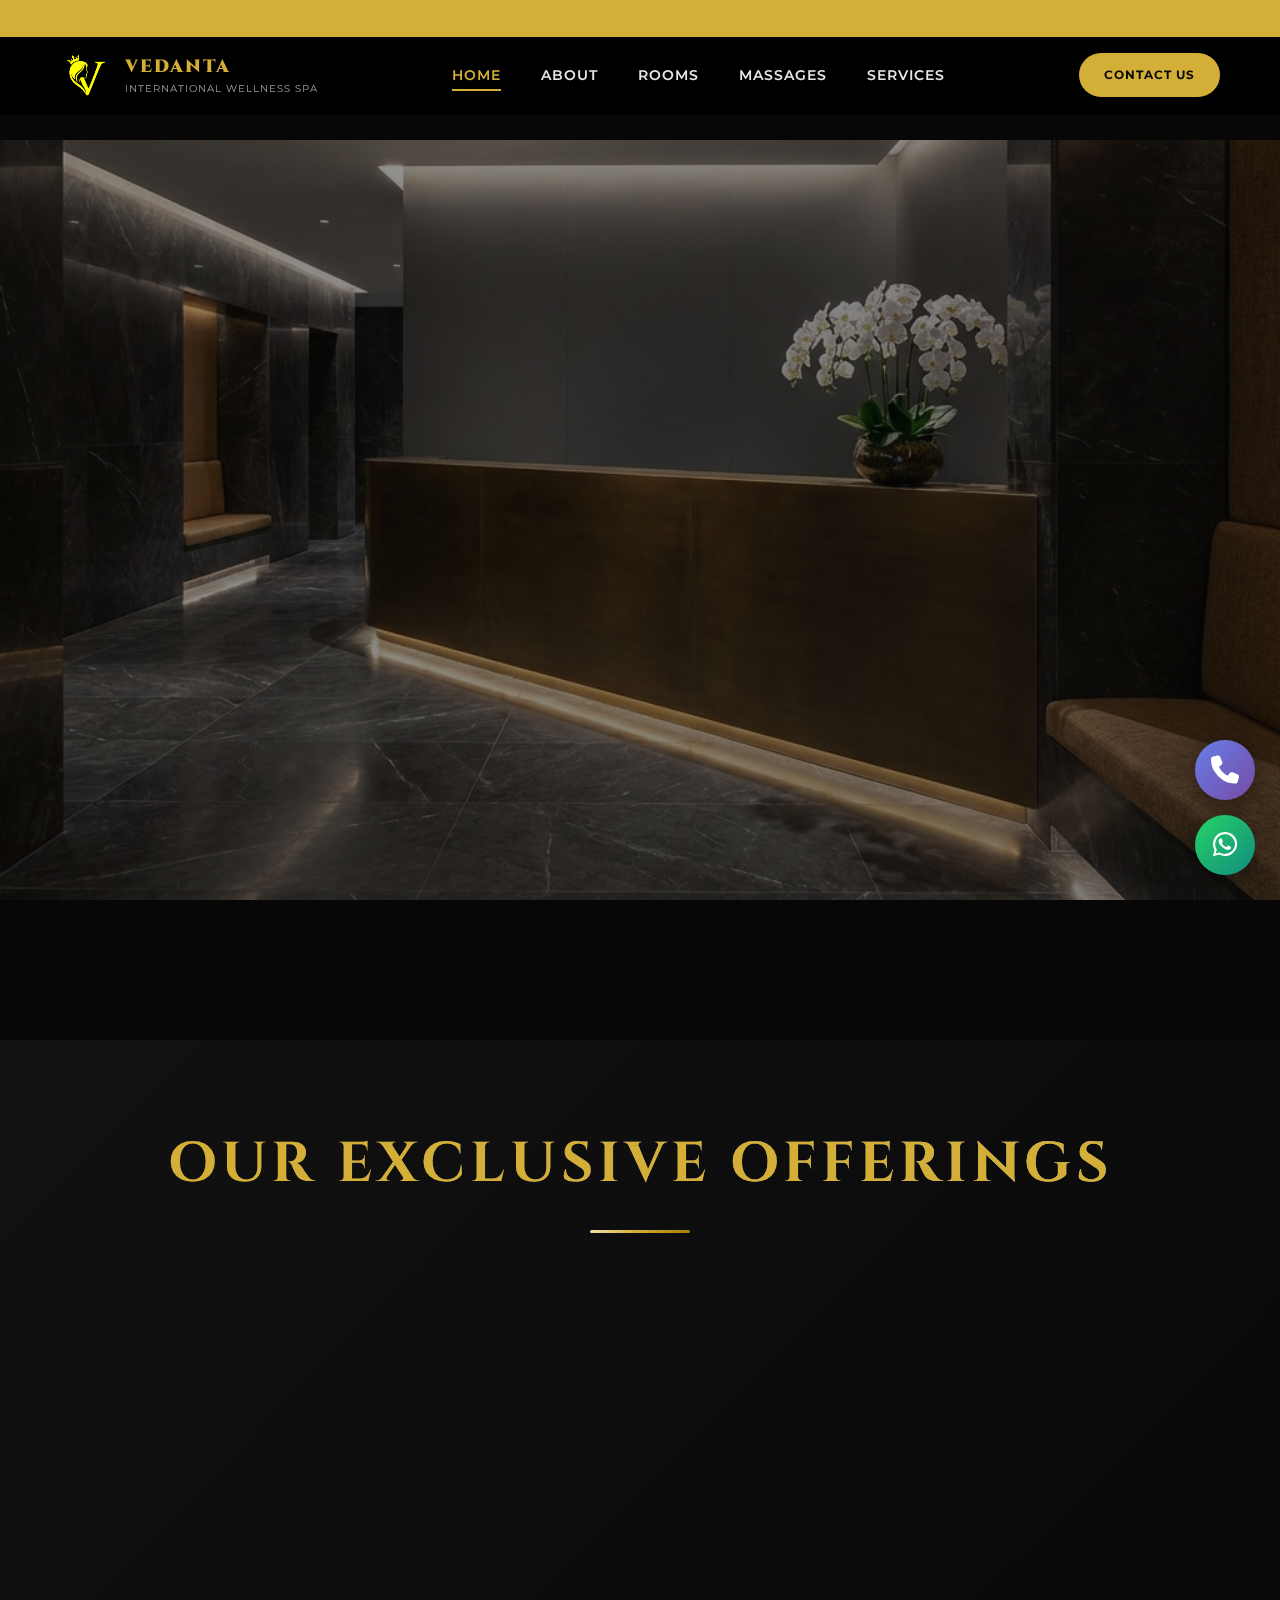
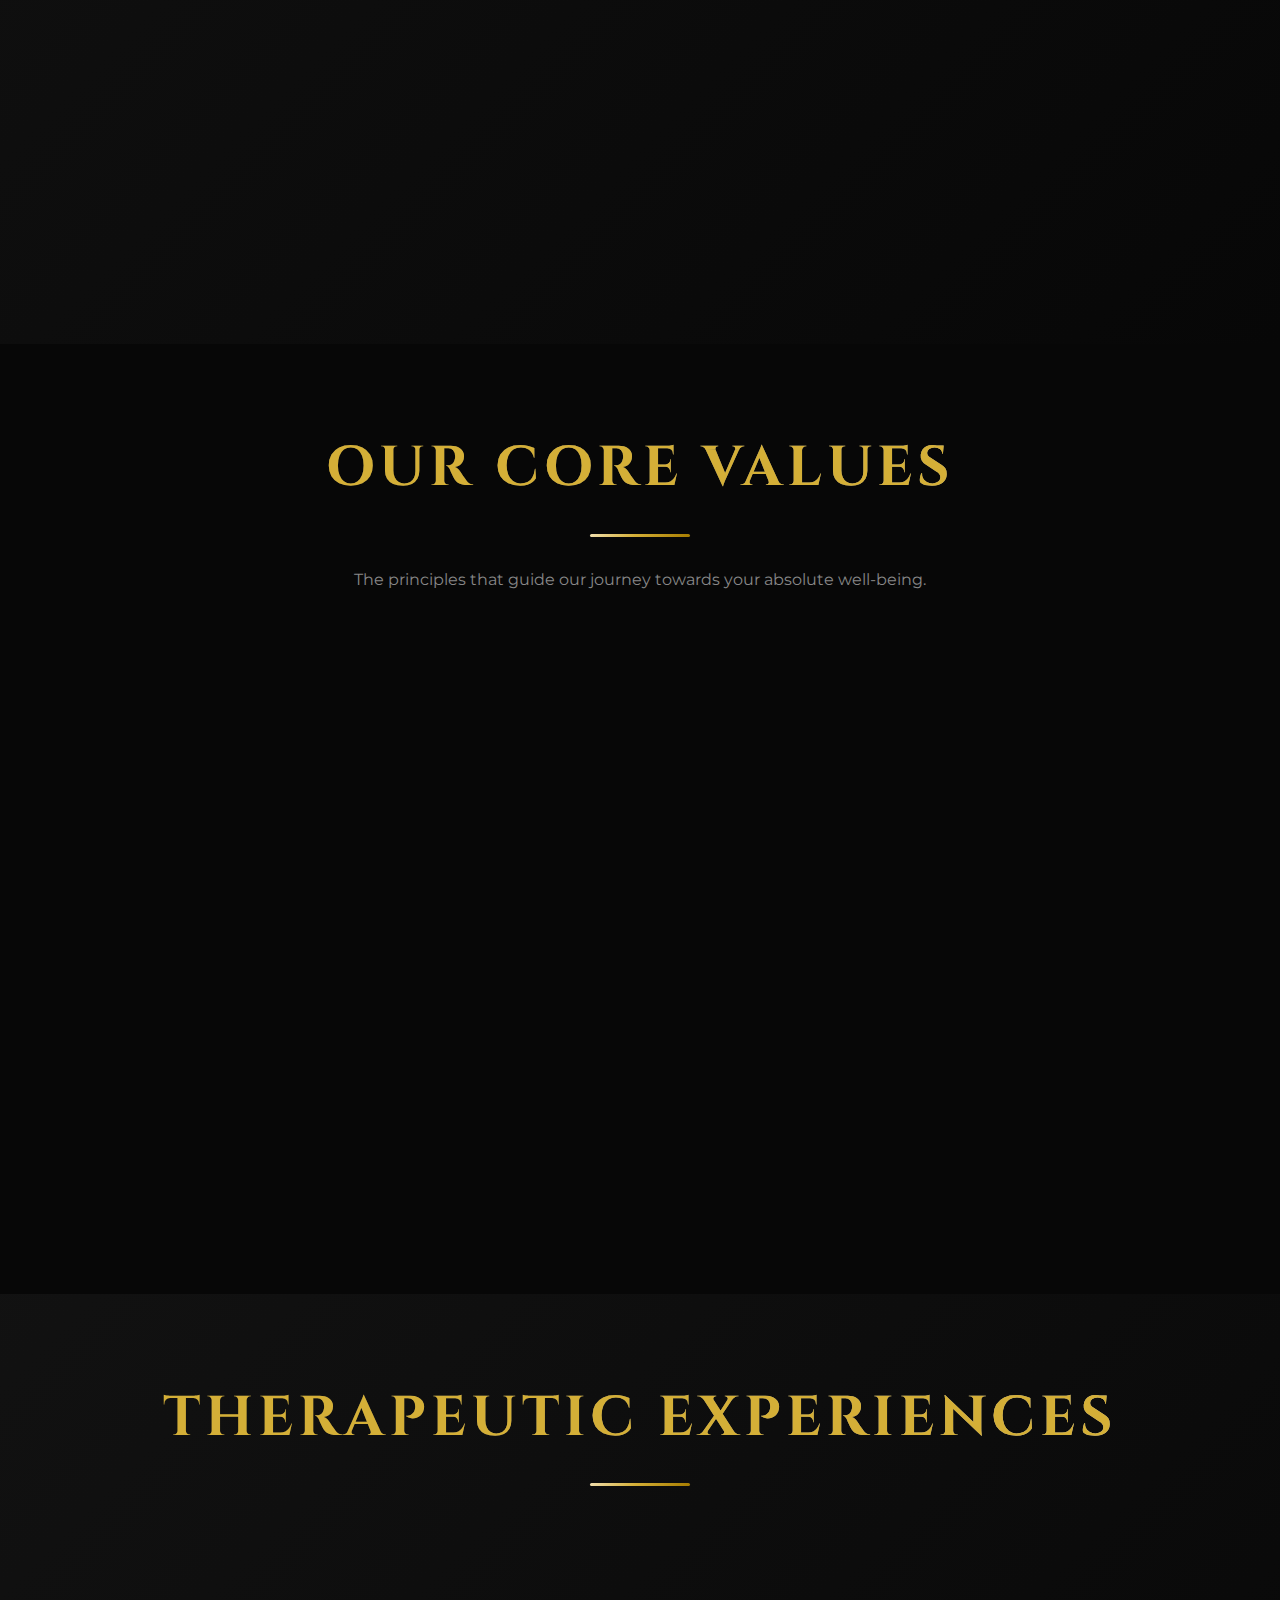
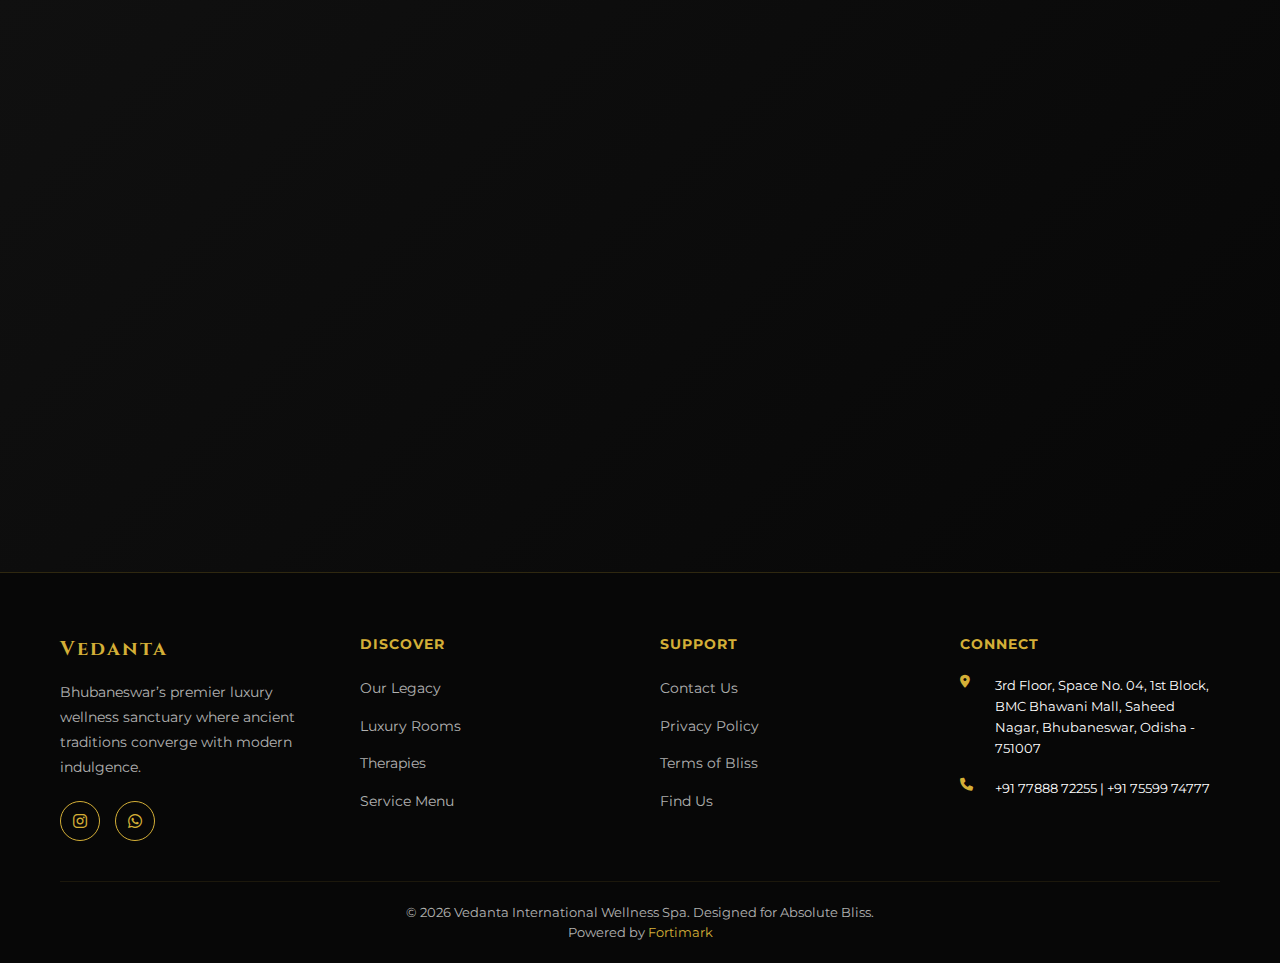
<file: index.html>
<!DOCTYPE html>
<html lang="en">

<head>
    <meta charset="UTF-8">
    <meta name="viewport" content="width=device-width, initial-scale=1.0">
    <title>Vedanta International Wellness Spa | Luxury Sanctuary</title>
    <meta name="description"
        content="Experience ultimate relaxation at Vedanta International Wellness Spa. Luxury treatments, traditional massages, and premium wellness rooms.">

    <!-- Fonts -->
    <link rel="preconnect" href="https://fonts.googleapis.com">
    <link rel="preconnect" href="https://fonts.gstatic.com" crossorigin>
    <link
        href="https://fonts.googleapis.com/css2?family=Cinzel:wght@400;700;900&family=Montserrat:wght@300;400;600;800&display=swap"
        rel="stylesheet">

    <!-- Font Awesome -->
    <link rel="stylesheet" href="https://cdnjs.cloudflare.com/ajax/libs/font-awesome/6.4.0/css/all.min.css">

    <!-- Styles -->
    <link rel="stylesheet" href="css/style.css">
    <link rel="stylesheet" href="css/animations.css">
    <link rel="stylesheet" href="css/mobile-optimized.css">

    <!-- Favicon -->
    <link rel="icon" type="image/png" href="images/favicon.png">

    <!-- JSON-LD for SEO -->
    <script type="application/ld+json">
    {
      "@context": "https://schema.org",
      "@type": "DaySpa",
      "name": "Vedanta International Wellness Spa",
      "description": "Experience ultimate relaxation at Vedanta International Wellness Spa. Luxury treatments, traditional massages, and premium wellness rooms in Bhubaneswar.",
      "image": "images/logo.jpg.jpeg",
      "address": {
        "@type": "PostalAddress",
        "streetAddress": "3rd Floor, Space No. 04, 1st Block, BMC Bhawani Mall, Saheed Nagar",
        "addressLocality": "Bhubaneswar",
        "addressRegion": "Odisha",
        "postalCode": "751007",
        "addressCountry": "IN"
      },
      "telephone": "+917788872255",
      "priceRange": "₹2000 - ₹13000"
    }
    </script>
</head>

<body>
    <!-- Preloader -->
    <div id="preloader" class="preloader">
        <div class="preloader-content">
            <div class="logo-circle">
                <img src="images/logo.jpg.jpeg" alt="Vedanta Logo">
            </div>
            <div class="loading-bar">
                <div class="loading-progress"></div>
            </div>
        </div>
    </div>

    <!-- Header -->
    <header>
        <div class="container">
            <div class="header-wrapper">
                <div class="logo-section">
                    <a href="index.html" class="logo-container">
                        <img src="images/logo.jpg.jpeg" alt="Vedanta Spa Logo" class="logo-image">
                    </a>
                    <div class="logo-text-container">
                        <span class="logo-main">VEDANTA</span>
                        <span class="logo-sub">International Wellness Spa</span>
                    </div>
                </div>
                <nav class="nav-section">
                    <div class="desktop-nav">
                        <a href="index.html" class="nav-link">Home</a>
                        <a href="about.html" class="nav-link">About</a>
                        <a href="rooms.html" class="nav-link">Rooms</a>
                        <a href="massages.html" class="nav-link">Massages</a>
                        <a href="services.html" class="nav-link">Services</a>
                    </div>
                </nav>
                <div class="action-section">
                    <a href="contact.html" class="book-btn">Contact Us</a>
                    <button class="mobile-menu-btn" id="mobileMenuBtn">
                        <i class="fas fa-bars"></i>
                    </button>
                </div>
            </div>
            <div class="main-nav" id="mobileMenu">
                <a href="index.html" class="nav-link">Home</a>
                <a href="about.html" class="nav-link">About</a>
                <a href="rooms.html" class="nav-link">Rooms</a>
                <a href="massages.html" class="nav-link">Massages</a>
                <a href="services.html" class="nav-link">Services</a>
            </div>
        </div>
    </header>

    <!-- Main Content -->
    <main>
        <!-- Top Announcement Bar -->
        <div class="top-bar">
            <div class="marquee-content">
                <span>✦ Bhubaneswar’s PREMIER LUXURY WELLNESS SANCTUARY ✦</span>
                <span>✦ AUTHENTIC AYURVEDIC & TRADITIONAL THERAPIES ✦</span>
                <span>✦ BOOK YOUR PRIVATE Massage session TODAY ✦</span>
                <span>✦ THE Most PREMIUM LUXURY SPA EXPERIENCE ✦</span>
            </div>
        </div>

        <!-- Hero Section -->
        <section class="hero">
            <div class="hero-content container">
                <h1 class="shimmer-gold">Experience Divine Healing</h1>
                <p class="hero-subtitle">Enter a sanctuary where ancient wisdom meets modern luxury. Discover the art of
                    complete rejuvenation at Vedanta International Wellness Spa.</p>
                <div class="hero-btns">
                    <a href="contact.html" class="btn btn-primary">Contact Us</a>
                </div>
            </div>
        </section>

        <!-- Featured Sections -->
        <section class="section-bg">
            <div class="container">
                <div class="section-title">
                    <h2 class="shimmer-gold">Our Exclusive Offerings</h2>
                    <div class="gold-line"></div>
                </div>
                <div class="rooms-grid stagger-container">
                    <div class="card">
                        <div class="card-img">
                            <img src="images/spa-room.jpeg" alt="Hamam Room" loading="lazy">
                        </div>
                        <div class="card-body">
                            <h3>Hamam Room</h3>
                            <p>Immerse yourself in our authentic steam sanctuary, featuring traditional hammam rituals
                                for deep purification and complete body rejuvenation.</p>
                            <a href="rooms.html" class="nav-link">Explore Hamam <i class="fas fa-arrow-right"></i></a>
                        </div>
                    </div>

                    <div class="card">
                        <div class="card-img">
                            <img src="images/IMG_20260124_205744738.jpg.jpeg" alt="Premium Room" loading="lazy">
                        </div>
                        <div class="card-body">
                            <h3>Premium Room</h3>
                            <p>Luxurious private spa room featuring exclusive amenities, private jacuzzi, and
                                personalized wellness treatments in utmost comfort.</p>
                            <a href="rooms.html" class="nav-link">View Premium <i class="fas fa-arrow-right"></i></a>
                        </div>
                    </div>

                    <div class="card">
                        <div class="card-img">
                            <img src="images/massage_therapy.png" alt="Standard Room" loading="lazy">
                        </div>
                        <div class="card-body">
                            <h3>Standard Room</h3>
                            <p>Welcoming space designed for accessible wellness, offering excellent massage therapy and
                                healing treatments with professional care.</p>
                            <a href="massages.html" class="nav-link">View Treatments <i
                                    class="fas fa-arrow-right"></i></a>
                        </div>
                    </div>
                </div>
            </div>
        </section>

        <!-- Core Values Section -->
        <section>
            <div class="container">
                <div class="section-title">
                    <h2 class="shimmer-gold">Our Core Values</h2>
                    <div class="gold-line"></div>
                </div>
                <p class="section-subtitle">The principles that guide our journey towards your absolute well-being.</p>

                <div class="rooms-grid stagger-container">
                    <div class="card value-card">
                        <div class="value-icon"><i class="fas fa-gem"></i></div>
                        <h4>Authenticity</h4>
                        <p>Honoring ancient traditions with genuine care and traditional techniques.</p>
                    </div>
                    <div class="card value-card">
                        <div class="value-icon"><i class="fas fa-star"></i></div>
                        <h4>Excellence</h4>
                        <p>Striving for perfection in every touch and every guest experience.</p>
                    </div>
                    <div class="card value-card">
                        <div class="value-icon"><i class="fas fa-leaf"></i></div>
                        <h4>Serenity</h4>
                        <p>Creating a peaceful haven away from the chaos of daily life.</p>
                    </div>
                    <div class="card value-card">
                        <div class="value-icon"><i class="fas fa-infinity"></i></div>
                        <h4>Holistic Wellness</h4>
                        <p>Nurturing the harmony between your body, mind, and spirit.</p>
                    </div>
                    <div class="card value-card">
                        <div class="value-icon"><i class="fas fa-tint"></i></div>
                        <h4>Purity</h4>
                        <p>Using only the finest natural ingredients for your healing process.</p>
                    </div>
                    <div class="card value-card">
                        <div class="value-icon"><i class="fas fa-heart"></i></div>
                        <h4>Compassion</h4>
                        <p>Serving every guest with warmth, empathy, and personal attention.</p>
                    </div>
                </div>
            </div>
        </section>

        <!-- Services Summary -->
        <section class="section-bg">
            <div class="container">
                <div class="section-title">
                    <h2 class="shimmer-gold">Therapeutic Experiences</h2>
                    <div class="gold-line"></div>
                </div>
                <div class="treatments-grid stagger-container">
                    <div class="card treatment-card">
                        <div class="treatment-icon"><i class="fas fa-hands"></i></div>
                        <h3>Essential Therapies</h3>
                        <ul class="treatment-list">
                            <li>
                                <span>Thai Massage</span>
                                <span class="price">₹3000</span>
                            </li>
                            <li>
                                <span>Deep Tissue</span>
                                <span class="price">₹4000</span>
                            </li>
                            <li>
                                <span>Swedish Massage</span>
                                <span class="price">₹3500</span>
                            </li>
                            <li>
                                <span>Coconut Oil Massage</span>
                                <span class="price">₹3500</span>
                            </li>
                            <li>
                                <span>Scrub Massage</span>
                                <span class="price">₹4000</span>
                            </li>
                        </ul>
                        <a href="massages.html" class="nav-link">Discover More <i class="fas fa-arrow-right"></i></a>
                    </div>

                    <div class="card treatment-card">
                        <div class="treatment-icon"><i class="fas fa-spa"></i></div>
                        <h3>Premium Massages</h3>
                        <ul class="treatment-list">
                            <li>
                                <span>Aroma Hot Oil Massage</span>
                                <span class="price">₹7000</span>
                            </li>
                            <li>
                                <span>Candle Ritual Massage</span>
                                <span class="price">₹7000</span>
                            </li>
                            <li>
                                <span>Royal Hammam Massage</span>
                                <span class="price">₹8000</span>
                            </li>
                        </ul>
                        <a href="massages.html" class="nav-link">Experience Luxury <i
                                class="fas fa-arrow-right"></i></a>
                    </div>
                </div>
            </div>
        </section>
    </main>

    <!-- Footer -->
    <footer>
        <div class="container">
            <div class="footer-content">
                <div class="footer-about">
                    <h3>Vedanta</h3>
                    <p>Bhubaneswar’s premier luxury wellness sanctuary where ancient traditions converge with modern
                        indulgence.</p>
                    <div class="social-grid">
                        <a href="https://www.instagram.com/vedanta_wellness_spa/" target="_blank" class="social-icon"><i
                                class="fab fa-instagram"></i></a>
                        <a href="https://wa.me/917788872255" target="_blank" class="social-icon"><i
                                class="fab fa-whatsapp"></i></a>
                    </div>
                </div>
                <div class="footer-col">
                    <h4>Discover</h4>
                    <ul class="footer-links">
                        <li><a href="about.html">Our Legacy</a></li>
                        <li><a href="rooms.html">Luxury Rooms</a></li>
                        <li><a href="massages.html">Therapies</a></li>
                        <li><a href="services.html">Service Menu</a></li>
                    </ul>
                </div>
                <div class="footer-col">
                    <h4>Support</h4>
                    <ul class="footer-links">
                        <li><a href="contact.html">Contact Us</a></li>
                        <li><a href="privacy.html">Privacy Policy</a></li>
                        <li><a href="terms.html">Terms of Bliss</a></li>
                        <li><a href="contact.html">Find Us</a></li>
                    </ul>
                </div>
                <div class="footer-col">
                    <h4>Connect</h4>
                    <ul class="footer-contact">
                        <li><i class="fas fa-map-marker-alt"></i> <span>3rd Floor, Space No. 04, 1st Block, BMC Bhawani
                                Mall, Saheed Nagar, Bhubaneswar, Odisha - 751007</span></li>
                        <li><i class="fas fa-phone"></i> <span>+91 77888 72255 | +91 75599 74777</span></li>
                    </ul>
                </div>
            </div>
            <div class="copyright">
                &copy; 2026 Vedanta International Wellness Spa. Designed for Absolute Bliss.
                <br>
                <span>Powered by <a href="https://fortimark.co" target="_blank" rel="noopener">Fortimark</a></span>
            </div>
        </div>
    </footer>

    <!-- Floating Contact Buttons -->
    <div class="floating-contacts">
        <a href="tel:+917788872255" class="floating-btn phone" title="Call Us">
            <i class="fas fa-phone"></i>
        </a>
        <a href="https://wa.me/917788872255" class="floating-btn whatsapp" target="_blank" title="WhatsApp">
            <i class="fab fa-whatsapp"></i>
        </a>
    </div>

    <script src="js/scripts.js"></script>
</body>

</html>
</file>
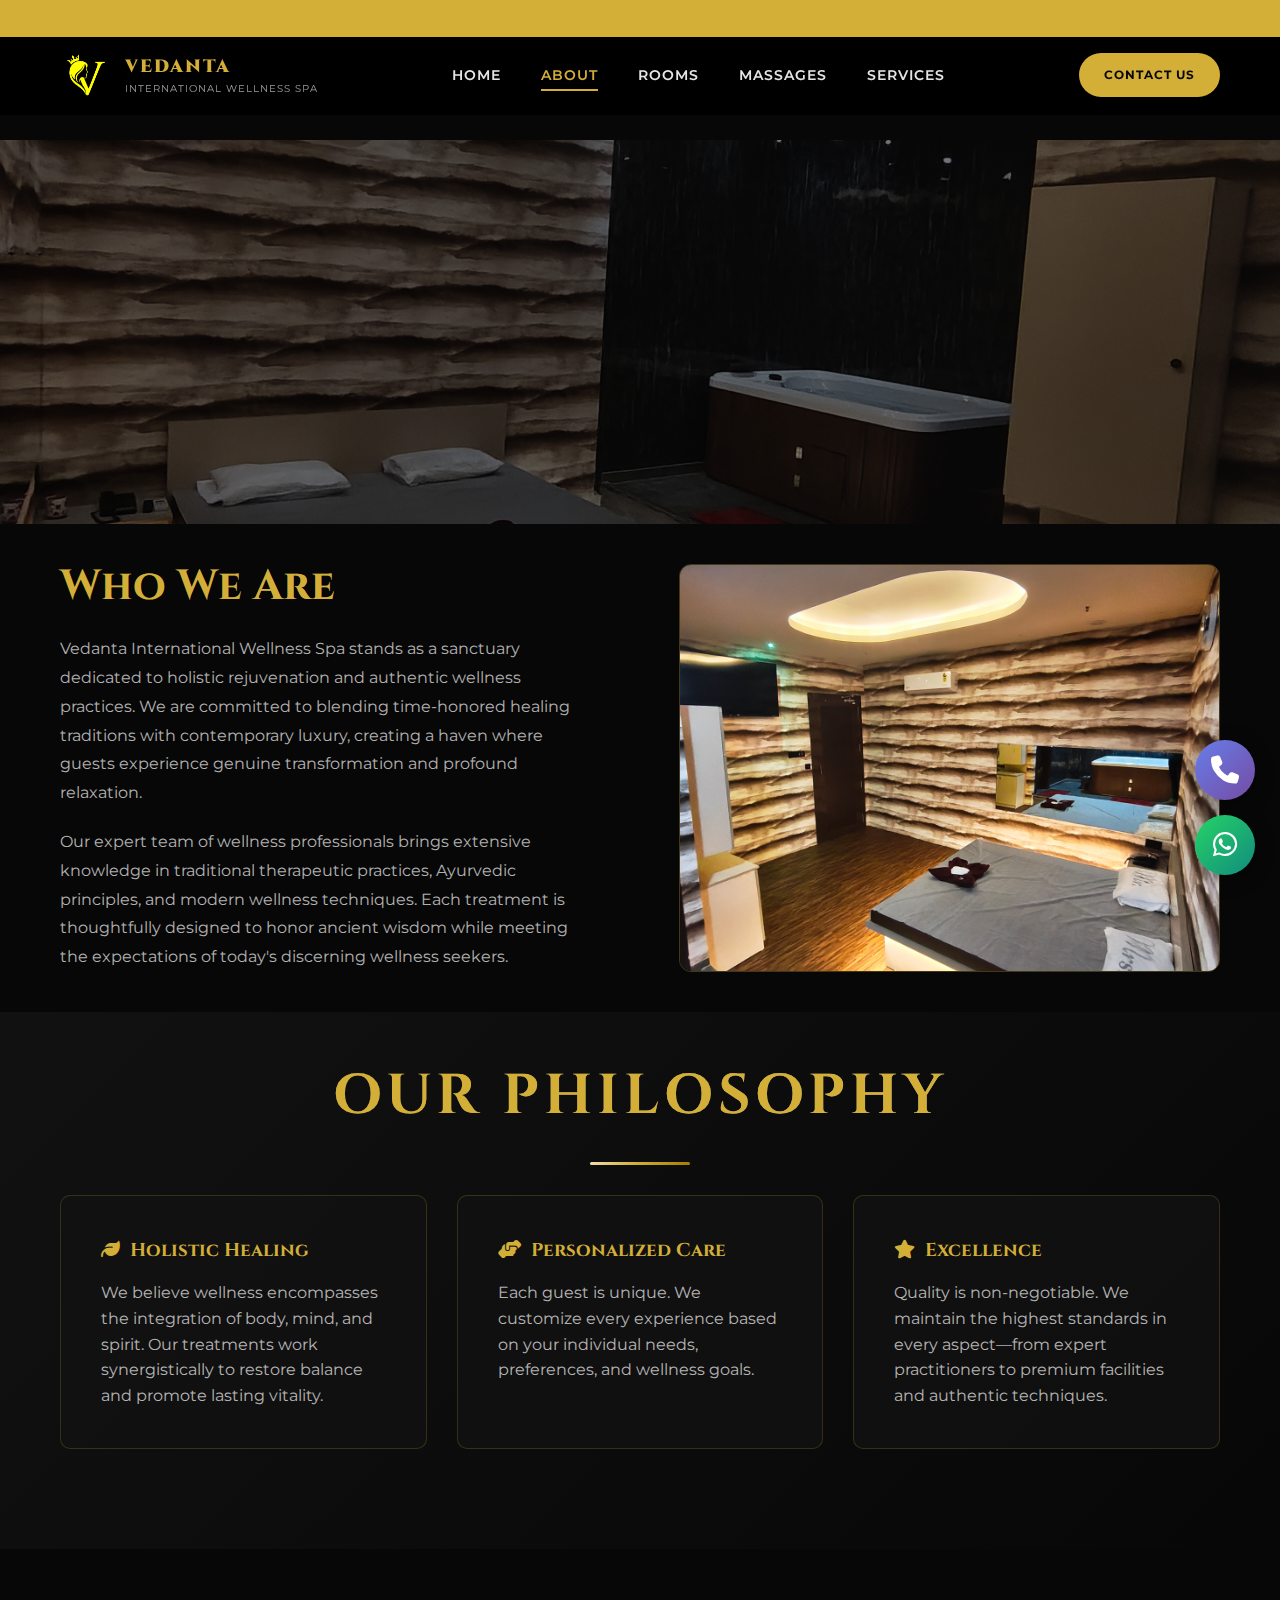
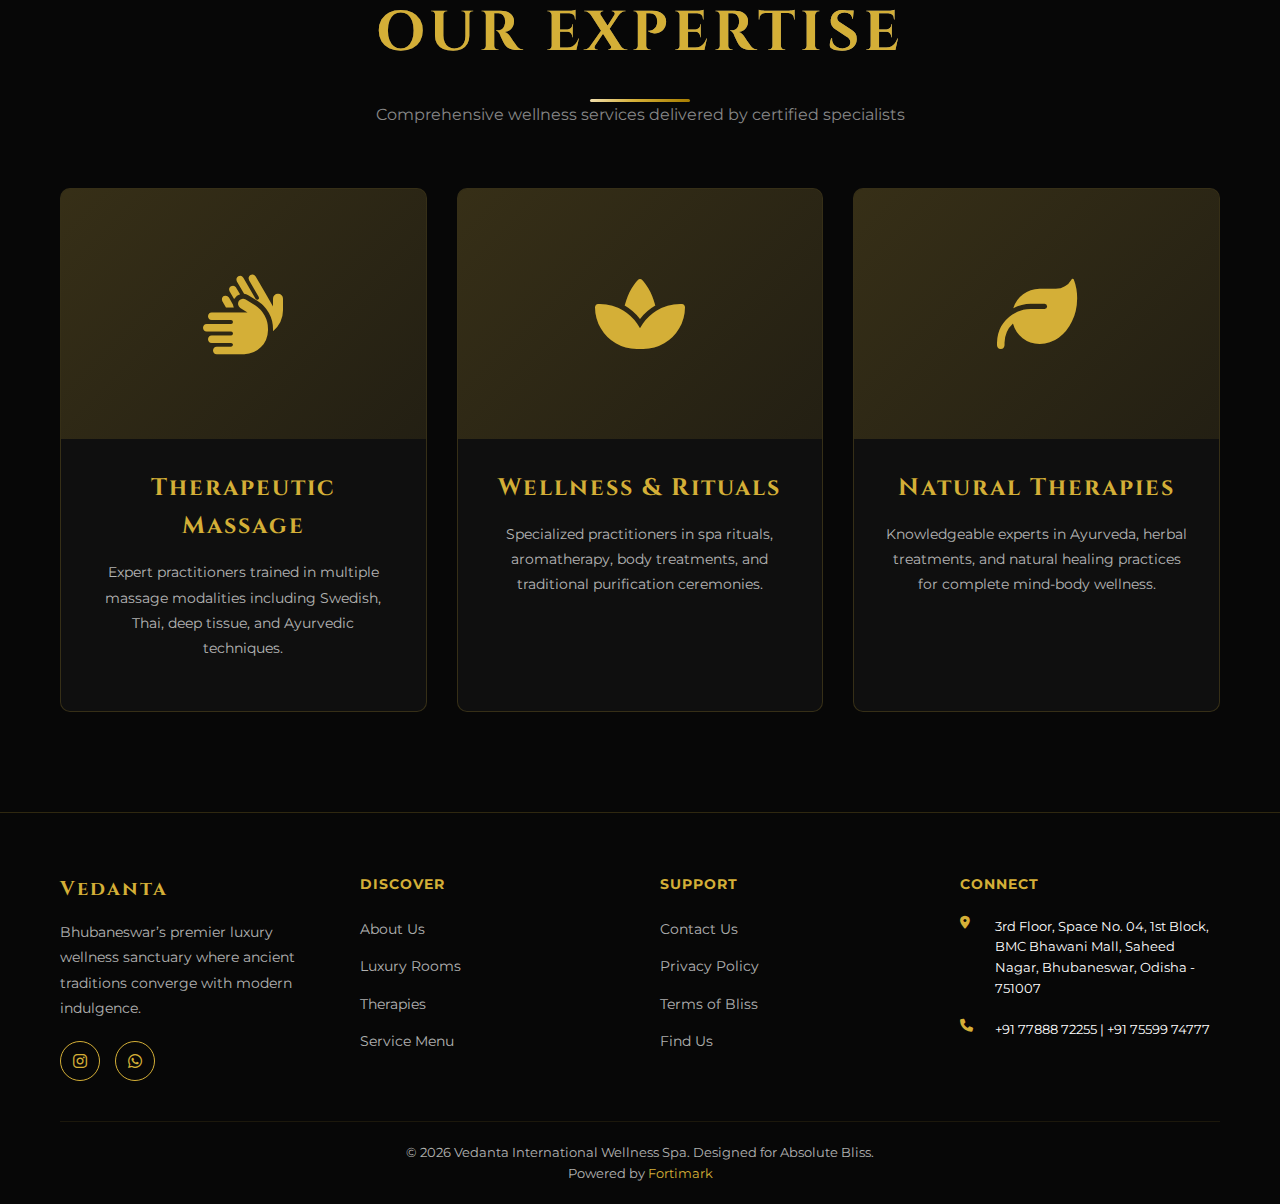
<file: about.html>
<!DOCTYPE html>
<html lang="en">

<head>
    <meta charset="UTF-8">
    <meta name="viewport" content="width=device-width, initial-scale=1.0">
    <title>About Vedanta | Our Legacy & Mission</title>
    <meta name="description"
        content="Learn about Vedanta International Wellness Spa, our philosophy, master therapists, and commitment to luxury wellness.">

    <link rel="preconnect" href="https://fonts.googleapis.com">
    <link rel="preconnect" href="https://fonts.gstatic.com" crossorigin>
    <link
        href="https://fonts.googleapis.com/css2?family=Cinzel:wght@400;700;900&family=Montserrat:wght@300;400;600;800&display=swap"
        rel="stylesheet">
    <link rel="stylesheet" href="https://cdnjs.cloudflare.com/ajax/libs/font-awesome/6.4.0/css/all.min.css">

    <link rel="stylesheet" href="css/style.css">
    <link rel="stylesheet" href="css/animations.css">
    <link rel="stylesheet" href="css/mobile-optimized.css">
    <link rel="icon" type="image/png" href="images/favicon.png">
</head>

<body>
    <!-- Preloader -->
    <div id="preloader" class="preloader">
        <div class="preloader-content">
            <div class="logo-circle">
                <img src="images/logo.jpg.jpeg" alt="Vedanta Logo">
            </div>
            <div class="loading-bar">
                <div class="loading-progress"></div>
            </div>
        </div>
    </div>

    <!-- Header -->
    <header>
        <div class="container">
            <div class="header-wrapper">
                <div class="logo-section">
                    <a href="index.html" class="logo-container">
                        <img src="images/logo.jpg.jpeg" alt="Vedanta Spa Logo" class="logo-image">
                    </a>
                    <div class="logo-text-container">
                        <span class="logo-main">VEDANTA</span>
                        <span class="logo-sub">International Wellness Spa</span>
                    </div>
                </div>
                <nav class="nav-section">
                    <div class="desktop-nav">
                        <a href="index.html" class="nav-link">Home</a>
                        <a href="about.html" class="nav-link active">About</a>
                        <a href="rooms.html" class="nav-link">Rooms</a>
                        <a href="massages.html" class="nav-link">Massages</a>
                        <a href="services.html" class="nav-link">Services</a>
                    </div>
                </nav>
                <div class="action-section">
                    <a href="contact.html" class="book-btn">Contact Us</a>
                    <button class="mobile-menu-btn" id="mobileMenuBtn">
                        <i class="fas fa-bars"></i>
                    </button>
                </div>
            </div>
            <div class="main-nav" id="mobileMenu">
                <a href="index.html" class="nav-link">Home</a>
                <a href="about.html" class="nav-link">About</a>
                <a href="rooms.html" class="nav-link">Rooms</a>
                <a href="massages.html" class="nav-link">Massages</a>
                <a href="services.html" class="nav-link">Services</a>
            </div>
        </div>
    </header>

    <main>
        <div class="top-bar">
            <div class="marquee-content">
                <span>✦ Bhubaneswar’s PREMIER LUXURY WELLNESS SANCTUARY ✦</span>
                <span>✦ AUTHENTIC AYURVEDIC & TRADITIONAL THERAPIES ✦</span>
                <span>✦ BOOK YOUR PRIVATE Massage session TODAY ✦</span>
                <span>✦ THE Most PREMIUM LUXURY SPA EXPERIENCE ✦</span>
            </div>
        </div>

        <!-- Page Hero -->
        <section class="hero-page"
            style="background: linear-gradient(135deg, rgba(0, 0, 0, 0.5) 0%, rgba(10, 10, 10, 0.6) 100%), url('images/spa_hero.jpeg'); background-size: cover; background-position: center; min-height: 250px;">
            <div class="hero-content container">
                <h1 class="shimmer-gold">About Us</h1>
                <p class="hero-subtitle">Discover our journey of wellness and authentic healing traditions</p>
            </div>
        </section>

        <!-- About Content -->
        <section style="padding: 40px 0;">
            <div class="container">
                <div class="about-flex-container">
                    <div class="about-content-wrapper">
                        <h2 class="shimmer-gold">
                            Who We Are</h2>
                        <p style="color: rgba(255, 255, 255, 0.7); line-height: 1.8; margin: 0 0 20px 0;">Vedanta
                            International Wellness Spa stands as a sanctuary dedicated to holistic rejuvenation and
                            authentic wellness practices. We are committed to blending time-honored healing traditions
                            with contemporary luxury, creating a haven where guests experience genuine transformation
                            and profound relaxation.</p>
                        <p style="color: rgba(255, 255, 255, 0.7); line-height: 1.8; margin: 0;">Our expert
                            team of wellness professionals brings extensive knowledge in traditional therapeutic
                            practices, Ayurvedic principles, and modern wellness techniques. Each treatment is
                            thoughtfully designed to honor ancient wisdom while meeting the expectations of today's
                            discerning wellness seekers.</p>
                    </div>
                    <div class="about-image-wrapper">
                        <img src="images/IMG_20260120_121633749.jpg.jpeg" alt="Spa Interior">
                    </div>
                </div>
            </div>
        </section>

        <!-- Philosophy Section -->
        <section class="section-bg" style="padding: 40px 0;">
            <div class="container">
                <div class="section-title" style="margin-bottom: 30px;">
                    <h2 class="shimmer-gold">Our Philosophy</h2>
                    <div class="gold-line"></div>
                </div>
                <div class="philosophy-grid" style="margin-top: 0;">
                    <div
                        style="padding: 40px; background: rgba(18, 18, 18, 0.8); border: 1px solid rgba(212, 175, 55, 0.2); border-radius: 10px;">
                        <h3 style="color: var(--gold-primary); font-family: 'Cinzel', serif; margin-bottom: 15px;"><i
                                class="fas fa-leaf" style="margin-right: 10px;"></i>Holistic Healing</h3>
                        <p style="color: rgba(255, 255, 255, 0.7);">We believe wellness encompasses the integration of
                            body, mind, and spirit. Our treatments work synergistically to restore balance and promote
                            lasting vitality.</p>
                    </div>
                    <div
                        style="padding: 40px; background: rgba(18, 18, 18, 0.8); border: 1px solid rgba(212, 175, 55, 0.2); border-radius: 10px;">
                        <h3 style="color: var(--gold-primary); font-family: 'Cinzel', serif; margin-bottom: 15px;"><i
                                class="fas fa-hands-helping" style="margin-right: 10px;"></i>Personalized Care</h3>
                        <p style="color: rgba(255, 255, 255, 0.7);">Each guest is unique. We customize every experience
                            based on your individual needs, preferences, and wellness goals.</p>
                    </div>
                    <div
                        style="padding: 40px; background: rgba(18, 18, 18, 0.8); border: 1px solid rgba(212, 175, 55, 0.2); border-radius: 10px;">
                        <h3 style="color: var(--gold-primary); font-family: 'Cinzel', serif; margin-bottom: 15px;"><i
                                class="fas fa-star" style="margin-right: 10px;"></i>Excellence</h3>
                        <p style="color: rgba(255, 255, 255, 0.7);">Quality is non-negotiable. We maintain the highest
                            standards in every aspect—from expert practitioners to premium facilities and authentic
                            techniques.</p>
                    </div>
                </div>
            </div>
        </section>

        <!-- Master Therapists -->
        <section style="padding: 40px 0;">
            <div class="container">
                <div class="section-title" style="margin-bottom: 30px;">
                    <h2 class="shimmer-gold">Our Expertise</h2>
                    <div class="gold-line"></div>
                </div>
                <p class="section-subtitle">Comprehensive wellness services delivered by certified specialists</p>
                <div class="rooms-grid" style="margin-top: 0;">
                    <div class="card">
                        <div class="card-img"
                            style="background: linear-gradient(135deg, rgba(212, 175, 55, 0.2) 0%, rgba(212, 175, 55, 0.1) 100%) !important; display: flex !important; align-items: center !important; justify-content: center !important; height: 250px;">
                            <i class="fas fa-hands" style="font-size: 80px; color: var(--gold-primary);"></i>
                        </div>
                        <div class="card-body" style="text-align: center;">
                            <h3>Therapeutic Massage</h3>
                            <p>Expert practitioners trained in multiple massage modalities including Swedish, Thai, deep
                                tissue, and Ayurvedic techniques.</p>
                        </div>
                    </div>
                    <div class="card">
                        <div class="card-img"
                            style="background: linear-gradient(135deg, rgba(212, 175, 55, 0.2) 0%, rgba(212, 175, 55, 0.1) 100%) !important; display: flex !important; align-items: center !important; justify-content: center !important; height: 250px;">
                            <i class="fas fa-spa" style="font-size: 80px; color: var(--gold-primary);"></i>
                        </div>
                        <div class="card-body" style="text-align: center;">
                            <h3>Wellness & Rituals</h3>
                            <p>Specialized practitioners in spa rituals, aromatherapy, body treatments, and traditional
                                purification ceremonies.</p>
                        </div>
                    </div>
                    <div class="card">
                        <div class="card-img"
                            style="background: linear-gradient(135deg, rgba(212, 175, 55, 0.2) 0%, rgba(212, 175, 55, 0.1) 100%) !important; display: flex !important; align-items: center !important; justify-content: center !important; height: 250px;">
                            <i class="fas fa-leaf" style="font-size: 80px; color: var(--gold-primary);"></i>
                        </div>
                        <div class="card-body" style="text-align: center;">
                            <h3>Natural Therapies</h3>
                            <p>Knowledgeable experts in Ayurveda, herbal treatments, and natural healing practices for
                                complete mind-body wellness.</p>
                        </div>
                    </div>
                </div>
            </div>
        </section>
    </main>

    <!-- Footer -->
    <footer>
        <div class="container">
            <div class="footer-content">
                <div class="footer-about">
                    <h3>Vedanta</h3>
                    <p>Bhubaneswar’s premier luxury wellness sanctuary where ancient traditions converge with modern
                        indulgence.</p>
                    <div class="social-grid">
                        <a href="https://www.instagram.com/vedanta_wellness_spa/" target="_blank" class="social-icon"><i
                                class="fab fa-instagram"></i></a>
                        <a href="https://wa.me/917788872255" target="_blank" class="social-icon"><i
                                class="fab fa-whatsapp"></i></a>
                    </div>
                </div>
                <div class="footer-col">
                    <h4>Discover</h4>
                    <ul class="footer-links">
                        <li><a href="about.html">About Us</a></li>
                        <li><a href="rooms.html">Luxury Rooms</a></li>
                        <li><a href="massages.html">Therapies</a></li>
                        <li><a href="services.html">Service Menu</a></li>
                    </ul>
                </div>
                <div class="footer-col">
                    <h4>Support</h4>
                    <ul class="footer-links">
                        <li><a href="contact.html">Contact Us</a></li>
                        <li><a href="privacy.html">Privacy Policy</a></li>
                        <li><a href="terms.html">Terms of Bliss</a></li>
                        <li><a href="contact.html">Find Us</a></li>
                    </ul>
                </div>
                <div class="footer-col">
                    <h4>Connect</h4>
                    <ul class="footer-contact">
                        <li><i class="fas fa-map-marker-alt"></i> <span>3rd Floor, Space No. 04, 1st Block, BMC Bhawani
                                Mall, Saheed Nagar, Bhubaneswar, Odisha - 751007</span></li>
                        <li><i class="fas fa-phone"></i> <span>+91 77888 72255 | +91 75599 74777</span></li>
                    </ul>
                </div>
            </div>
            <div class="copyright">
                &copy; 2026 Vedanta International Wellness Spa. Designed for Absolute Bliss.
                <br>
                <span>Powered by <a href="https://fortimark.co" target="_blank" rel="noopener">Fortimark</a></span>
            </div>
        </div>
    </footer>

    <!-- Floating Contact Buttons -->
    <div class="floating-contacts">
        <a href="tel:+917788872255" class="floating-btn phone" title="Call Us">
            <i class="fas fa-phone"></i>
        </a>
        <a href="https://wa.me/917788872255" class="floating-btn whatsapp" target="_blank" title="WhatsApp">
            <i class="fab fa-whatsapp"></i>
        </a>
    </div>

    <script src="js/scripts.js"></script>
</body>

</html>
</file>
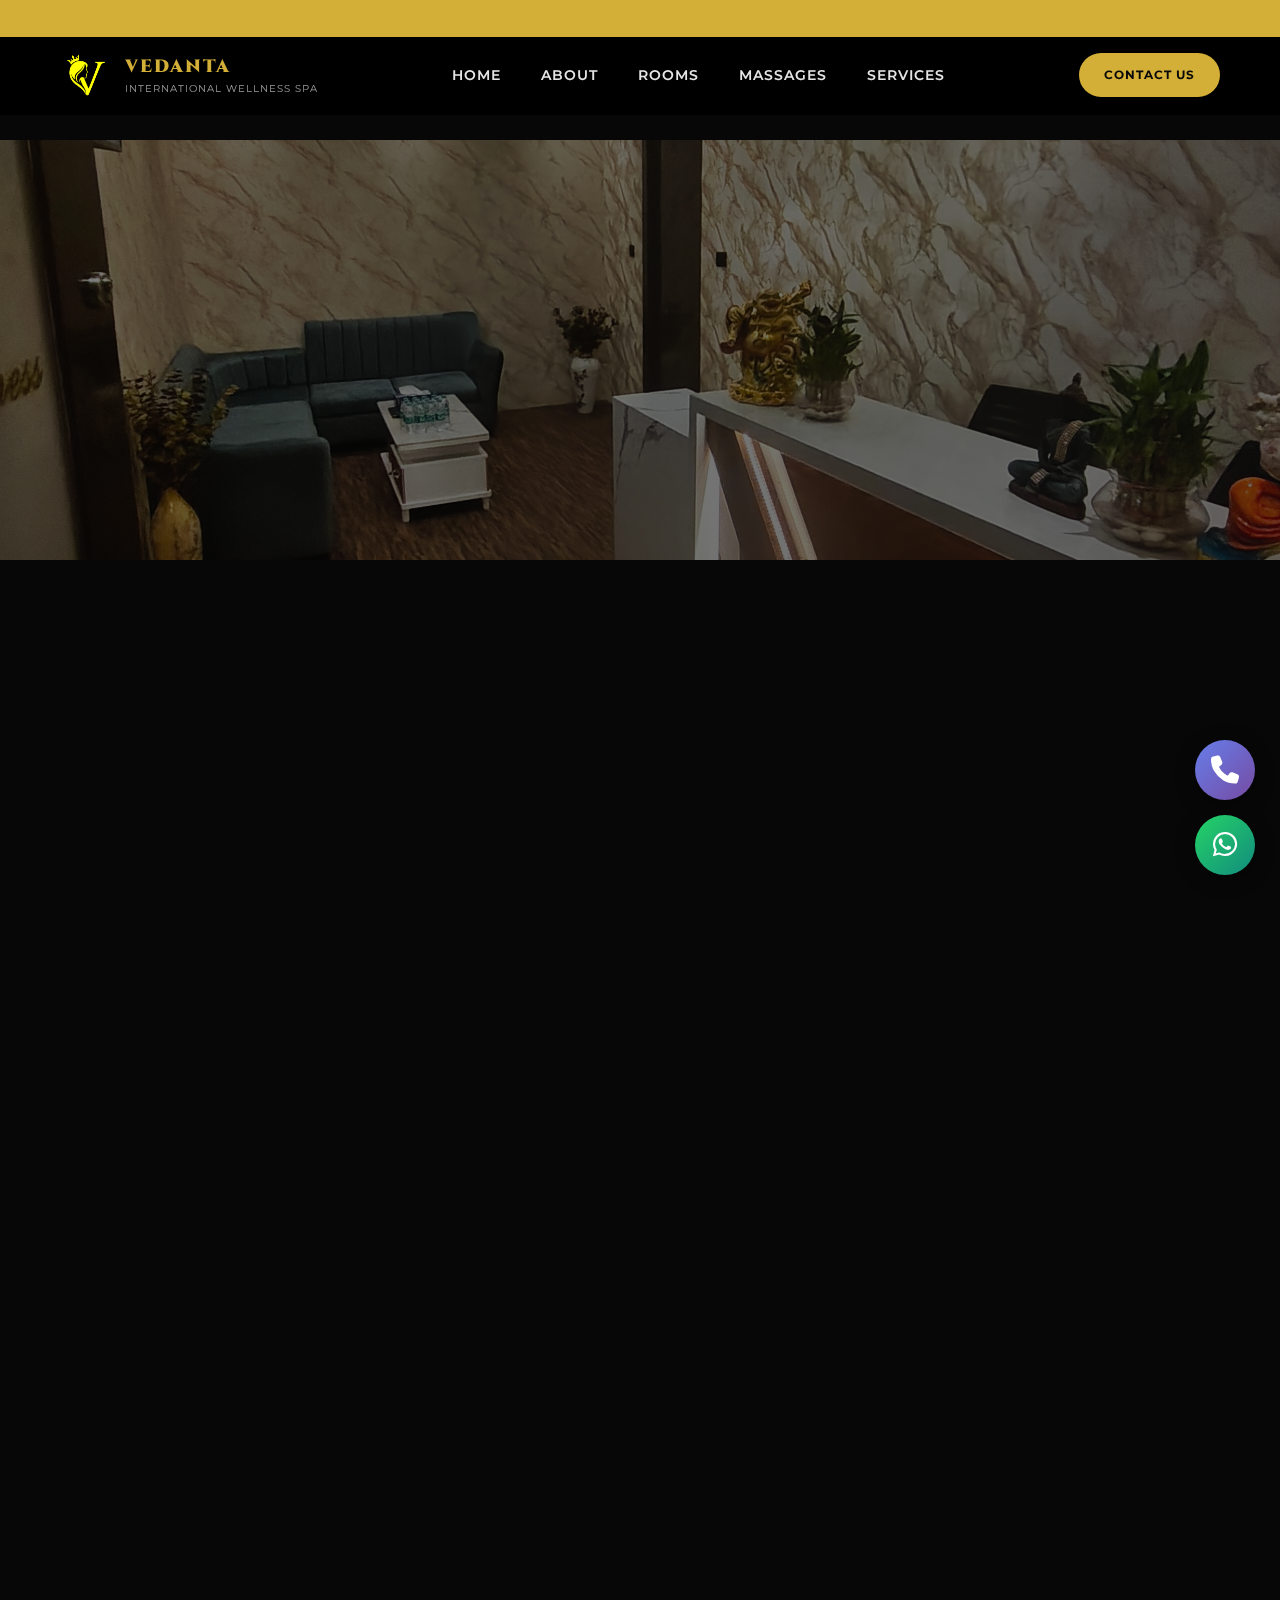
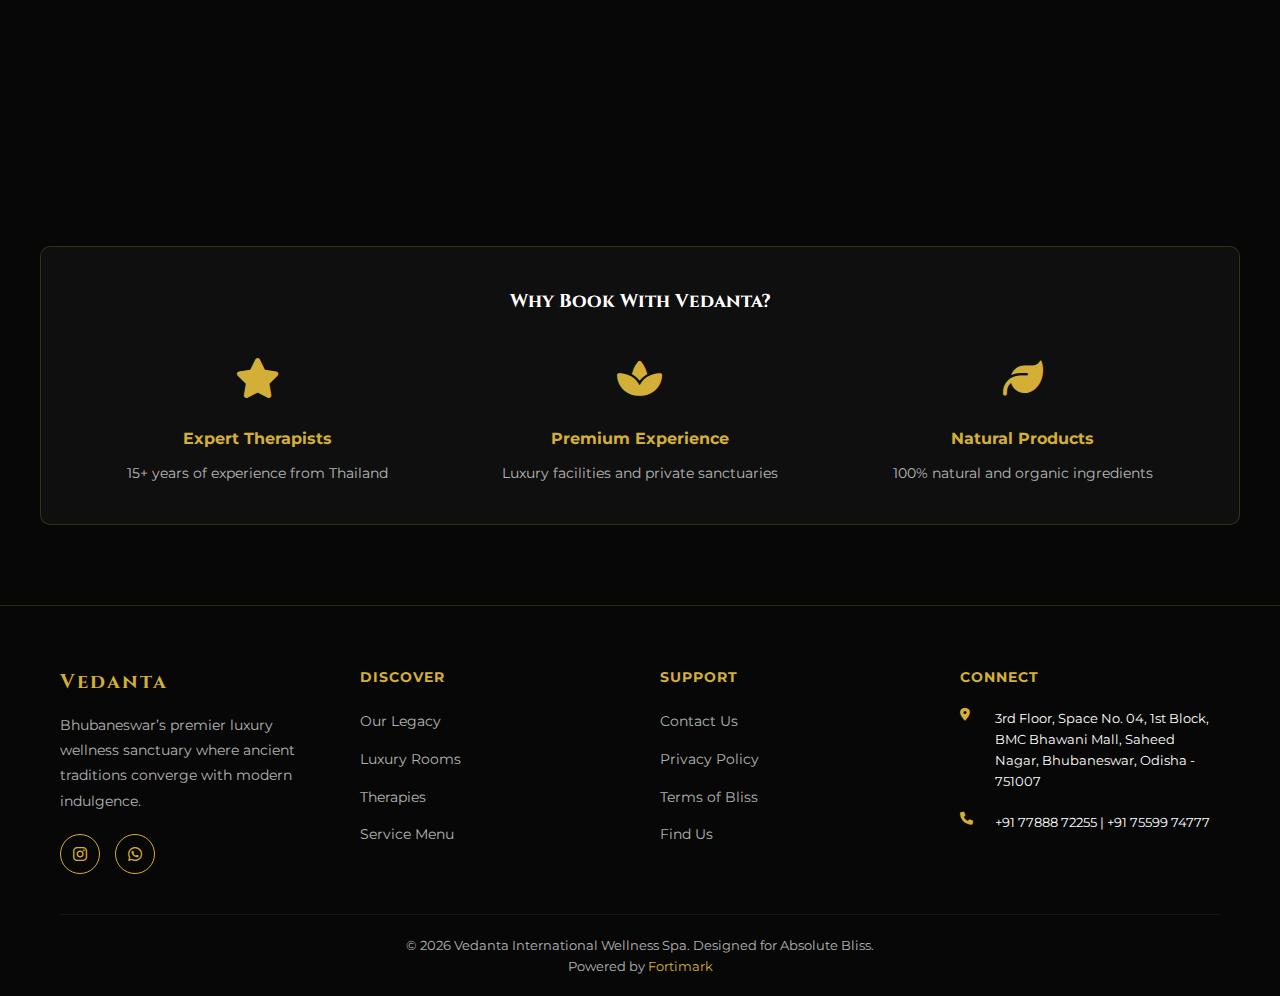
<file: contact.html>
<!DOCTYPE html>
<html lang="en">

<head>
    <meta charset="UTF-8">
    <meta name="viewport" content="width=device-width, initial-scale=1.0">
    <title>Contact Vedanta | Book Your Appointment</title>
    <meta name="description"
        content="Contact Vedanta International Wellness Spa. Call us, visit us, or book your appointment online.">

    <link rel="preconnect" href="https://fonts.googleapis.com">
    <link rel="preconnect" href="https://fonts.gstatic.com" crossorigin>
    <link
        href="https://fonts.googleapis.com/css2?family=Cinzel:wght@400;700;900&family=Montserrat:wght@300;400;600;800&display=swap"
        rel="stylesheet">
    <link rel="stylesheet" href="https://cdnjs.cloudflare.com/ajax/libs/font-awesome/6.4.0/css/all.min.css">

    <link rel="stylesheet" href="css/style.css">
    <link rel="stylesheet" href="css/animations.css">
    <link rel="stylesheet" href="css/mobile-optimized.css">
    <link rel="icon" type="image/png" href="images/favicon.png">

    <style>
        .form-group {
            margin-bottom: 20px;
        }

        .form-group label {
            display: block;
            color: var(--gold-primary);
            margin-bottom: 8px;
            font-weight: 600;
            font-size: 14px;
        }

        .form-group input,
        .form-group textarea,
        .form-group select {
            width: 100%;
            padding: 12px;
            background: rgba(255, 255, 255, 0.05);
            border: 1px solid rgba(212, 175, 55, 0.3);
            border-radius: 5px;
            color: var(--text-main);
            font-family: 'Montserrat', sans-serif;
            font-size: 14px;
            transition: all 0.3s ease;
        }

        .form-group input::placeholder,
        .form-group textarea::placeholder {
            color: rgba(255, 255, 255, 0.4);
        }

        .form-group input:focus,
        .form-group textarea:focus,
        .form-group select:focus {
            outline: none;
            background: rgba(255, 255, 255, 0.08);
            border-color: var(--gold-primary);
            box-shadow: 0 0 15px rgba(212, 175, 55, 0.2);
        }

        .form-group textarea {
            resize: vertical;
            min-height: 120px;
        }

        .submit-btn {
            background: var(--gold-gradient);
            color: var(--black);
            padding: 15px 40px;
            border: none;
            border-radius: 50px;
            font-weight: 700;
            text-transform: uppercase;
            letter-spacing: 2px;
            cursor: pointer;
            width: 100%;
            transition: all 0.3s ease;
            font-size: 14px;
        }

        .submit-btn:hover {
            transform: translateY(-2px);
            box-shadow: 0 15px 40px rgba(212, 175, 55, 0.3);
        }

        .contact-info-box {
            padding: 30px;
            background: rgba(18, 18, 18, 0.8);
            border: 1px solid rgba(212, 175, 55, 0.2);
            border-radius: 10px;
            margin-bottom: 20px;
        }

        .contact-info-box h4 {
            color: var(--gold-primary);
            margin-bottom: 15px;
            font-family: 'Cinzel', serif;
            font-size: 18px;
        }

        .contact-info-box p {
            color: rgba(255, 255, 255, 0.7);
            margin-bottom: 10px;
            line-height: 1.6;
        }

        .contact-info-box i {
            color: var(--gold-primary);
            margin-right: 12px;
            min-width: 20px;
        }
    </style>
</head>

<body>
    <!-- Preloader -->
    <div id="preloader" class="preloader">
        <div class="preloader-content">
            <div class="logo-circle">
                <img src="images/logo.jpg.jpeg" alt="Vedanta Logo">
            </div>
            <div class="loading-bar">
                <div class="loading-progress"></div>
            </div>
        </div>
    </div>

    <!-- Header -->
    <header>
        <div class="container">
            <div class="header-wrapper">
                <div class="logo-section">
                    <a href="index.html" class="logo-container">
                        <img src="images/logo.jpg.jpeg" alt="Vedanta Spa Logo" class="logo-image">
                    </a>
                    <div class="logo-text-container">
                        <span class="logo-main">VEDANTA</span>
                        <span class="logo-sub">International Wellness Spa</span>
                    </div>
                </div>
                <nav class="nav-section">
                    <div class="desktop-nav">
                        <a href="index.html" class="nav-link">Home</a>
                        <a href="about.html" class="nav-link">About</a>
                        <a href="rooms.html" class="nav-link">Rooms</a>
                        <a href="massages.html" class="nav-link">Massages</a>
                        <a href="services.html" class="nav-link">Services</a>
                    </div>
                </nav>
                <div class="action-section">
                    <a href="contact.html" class="book-btn">Contact Us</a>
                    <button class="mobile-menu-btn" id="mobileMenuBtn">
                        <i class="fas fa-bars"></i>
                    </button>
                </div>
            </div>
            <div class="main-nav" id="mobileMenu">
                <a href="index.html" class="nav-link">Home</a>
                <a href="about.html" class="nav-link">About</a>
                <a href="rooms.html" class="nav-link">Rooms</a>
                <a href="massages.html" class="nav-link">Massages</a>
                <a href="services.html" class="nav-link">Services</a>
            </div>
        </div>
    </header>

    <main>
        <div class="top-bar">
            <div class="marquee-content">
                <span>✦ Bhubaneswar’s PREMIER LUXURY WELLNESS SANCTUARY ✦</span>
                <span>✦ AUTHENTIC AYURVEDIC & TRADITIONAL THERAPIES ✦</span>
                <span>✦ BOOK YOUR PRIVATE Massage session TODAY ✦</span>
                <span>✦ THE Most PREMIUM LUXURY SPA EXPERIENCE ✦</span>
            </div>
        </div>

        <!-- Page Hero -->
        <section class="hero-page"
            style="background: linear-gradient(135deg, rgba(0, 0, 0, 0.5) 0%, rgba(10, 10, 10, 0.6) 100%), url('images/reception-1.jpeg'); background-size: cover; background-position: center; min-height: 250px;">
            <div class="hero-content container">
                <h1 class="shimmer-gold">Get In Touch</h1>
                <p class="hero-subtitle">We're here to answer your questions and book your sanctuary experience</p>
            </div>
        </section>

        <!-- Contact Section -->
        <section>
            <div class="container-wide">
                <div class="contact-grid stagger-container">
                    <!-- Contact Form -->
                    <div>
                        <h2 class="shimmer-gold"
                            style="font-family: 'Cinzel', serif; font-size: 32px; margin-bottom: 30px;">Send us a
                            Message</h2>
                        <form onsubmit="handleContactForm(event)">
                            <div class="form-group">
                                <label>Your Name *</label>
                                <input type="text" name="name" required placeholder="Enter your full name">
                            </div>
                            <div class="form-group">
                                <label>Email Address *</label>
                                <input type="email" name="email" required placeholder="your@email.com">
                            </div>
                            <div class="form-group">
                                <label>Phone Number *</label>
                                <input type="tel" name="phone" required placeholder="+91 XXXXX XXXXX">
                            </div>
                            <div class="form-group">
                                <label>Service Interested In</label>
                                <select name="service">
                                    <option>Select a service</option>
                                    <option>Thai Massage</option>
                                    <option>Deep Tissue Massage</option>
                                    <option>Facial Treatment</option>
                                    <option>Body Treatment</option>
                                    <option>Couples Package</option>
                                    <option>Other</option>
                                </select>
                            </div>
                            <div class="form-group">
                                <label>Message *</label>
                                <textarea name="message" required
                                    placeholder="Tell us how we can help you..."></textarea>
                            </div>
                            <button type="submit" class="submit-btn">Send Message</button>
                        </form>
                    </div>

                    <!-- Contact Information -->
                    <div>
                        <h2 class="shimmer-gold"
                            style="font-family: 'Cinzel', serif; font-size: 32px; margin-bottom: 30px;">Contact Details
                        </h2>

                        <div class="contact-info-box">
                            <h4><i class="fas fa-map-marker-alt"></i>Location</h4>
                            <p>3rd Floor, Space No. 04, 1st Block<br>BMC Bhawani Mall, Saheed Nagar<br>Bhubaneswar,
                                Odisha - 751007<br>India</p>
                        </div>

                        <div class="contact-info-box">
                            <h4><i class="fas fa-phone"></i>Phone</h4>
                            <p><a href="tel:+917788872255"
                                    style="color: var(--gold-primary); text-decoration: none;">+91 77888 72255</a></p>
                            <p><a href="tel:+917559974777"
                                    style="color: var(--gold-primary); text-decoration: none;">+91 75599 74777</a></p>
                        </div>

                        <div class="contact-info-box">
                            <h4><i class="fas fa-envelope"></i>Email</h4>
                            <p><a href="mailto:info@vedantaspa.com"
                                    style="color: var(--gold-primary); text-decoration: none;">info@vedantaspa.com</a>
                            </p>
                        </div>

                        <div class="contact-info-box">
                            <h4><i class="fas fa-clock"></i>Hours</h4>
                            <p><strong>Monday - Friday:</strong> 9:00 AM - 9:00 PM</p>
                            <p><strong>Saturday:</strong> 9:00 AM - 10:00 PM</p>
                            <p><strong>Sunday:</strong> 10:00 AM - 8:00 PM</p>
                        </div>

                        <div class="contact-info-box">
                            <h4><i class="fas fa-share-alt"></i>Follow Us</h4>
                            <div class="social-grid" style="margin-top: 15px;">
                                <a href="https://www.instagram.com/vedanta_wellness_spa/" target="_blank"
                                    class="social-icon"><i class="fab fa-instagram"></i></a>
                                <a href="https://wa.me/917788872255" target="_blank" class="social-icon"><i
                                        class="fab fa-whatsapp"></i></a>
                            </div>
                        </div>
                    </div>
                </div>

                <!-- Map or Additional Info -->
                <div
                    style="background: rgba(18, 18, 18, 0.8); border: 1px solid rgba(212, 175, 55, 0.2); border-radius: 10px; padding: 40px; text-align: center;">
                    <h3 class="shimmer-gold" style="font-family: 'Cinzel', serif; margin-bottom: 20px;">Why Book With
                        Vedanta?</h3>
                    <div
                        style="display: grid; grid-template-columns: repeat(auto-fit, minmax(200px, 1fr)); gap: 30px; margin-top: 30px;">
                        <div>
                            <div style="font-size: 40px; color: var(--gold-primary); margin-bottom: 15px;"><i
                                    class="fas fa-star"></i></div>
                            <h4 style="color: var(--gold-primary); margin-bottom: 10px;">Expert Therapists</h4>
                            <p style="color: rgba(255, 255, 255, 0.7); font-size: 14px;">15+ years of experience from
                                Thailand</p>
                        </div>
                        <div>
                            <div style="font-size: 40px; color: var(--gold-primary); margin-bottom: 15px;"><i
                                    class="fas fa-spa"></i></div>
                            <h4 style="color: var(--gold-primary); margin-bottom: 10px;">Premium Experience</h4>
                            <p style="color: rgba(255, 255, 255, 0.7); font-size: 14px;">Luxury facilities and private
                                sanctuaries</p>
                        </div>
                        <div>
                            <div style="font-size: 40px; color: var(--gold-primary); margin-bottom: 15px;"><i
                                    class="fas fa-leaf"></i></div>
                            <h4 style="color: var(--gold-primary); margin-bottom: 10px;">Natural Products</h4>
                            <p style="color: rgba(255, 255, 255, 0.7); font-size: 14px;">100% natural and organic
                                ingredients</p>
                        </div>
                    </div>
                </div>
            </div>
        </section>
    </main>

    <!-- Footer -->
    <footer>
        <div class="container">
            <div class="footer-content">
                <div class="footer-about">
                    <h3>Vedanta</h3>
                    <p>Bhubaneswar’s premier luxury wellness sanctuary where ancient traditions converge with modern
                        indulgence.</p>
                    <div class="social-grid">
                        <a href="https://www.instagram.com/vedanta_wellness_spa/" target="_blank" class="social-icon"><i
                                class="fab fa-instagram"></i></a>
                        <a href="https://wa.me/917788872255" target="_blank" class="social-icon"><i
                                class="fab fa-whatsapp"></i></a>
                    </div>
                </div>
                <div class="footer-col">
                    <h4>Discover</h4>
                    <ul class="footer-links">
                        <li><a href="about.html">Our Legacy</a></li>
                        <li><a href="rooms.html">Luxury Rooms</a></li>
                        <li><a href="massages.html">Therapies</a></li>
                        <li><a href="services.html">Service Menu</a></li>
                    </ul>
                </div>
                <div class="footer-col">
                    <h4>Support</h4>
                    <ul class="footer-links">
                        <li><a href="contact.html">Contact Us</a></li>
                        <li><a href="privacy.html">Privacy Policy</a></li>
                        <li><a href="terms.html">Terms of Bliss</a></li>
                        <li><a href="contact.html">Find Us</a></li>
                    </ul>
                </div>
                <div class="footer-col">
                    <h4>Connect</h4>
                    <ul class="footer-contact">
                        <li><i class="fas fa-map-marker-alt"></i> <span>3rd Floor, Space No. 04, 1st Block, BMC Bhawani
                                Mall, Saheed Nagar, Bhubaneswar, Odisha - 751007</span></li>
                        <li><i class="fas fa-phone"></i> <span>+91 77888 72255 | +91 75599 74777</span></li>
                    </ul>
                </div>
            </div>
            <div class="copyright">
                &copy; 2026 Vedanta International Wellness Spa. Designed for Absolute Bliss.
                <br>
                <span>Powered by <a href="https://fortimark.co" target="_blank" rel="noopener">Fortimark</a></span>
            </div>
        </div>
    </footer>

    <script>
        function handleContactForm(event) {
            event.preventDefault();
            const formData = new FormData(event.target);
            const data = Object.fromEntries(formData);
            console.log('Form submitted:', data);
            alert('Thank you for your message! We will contact you shortly.');
            event.target.reset();
        }
    </script>
    <!-- Floating Contact Buttons -->
    <div class="floating-contacts">
        <a href="tel:+917788872255" class="floating-btn phone" title="Call Us">
            <i class="fas fa-phone"></i>
        </a>
        <a href="https://wa.me/917788872255" class="floating-btn whatsapp" target="_blank" title="WhatsApp">
            <i class="fab fa-whatsapp"></i>
        </a>
    </div>

    <script src="js/scripts.js"></script>
</body>

</html>
</file>
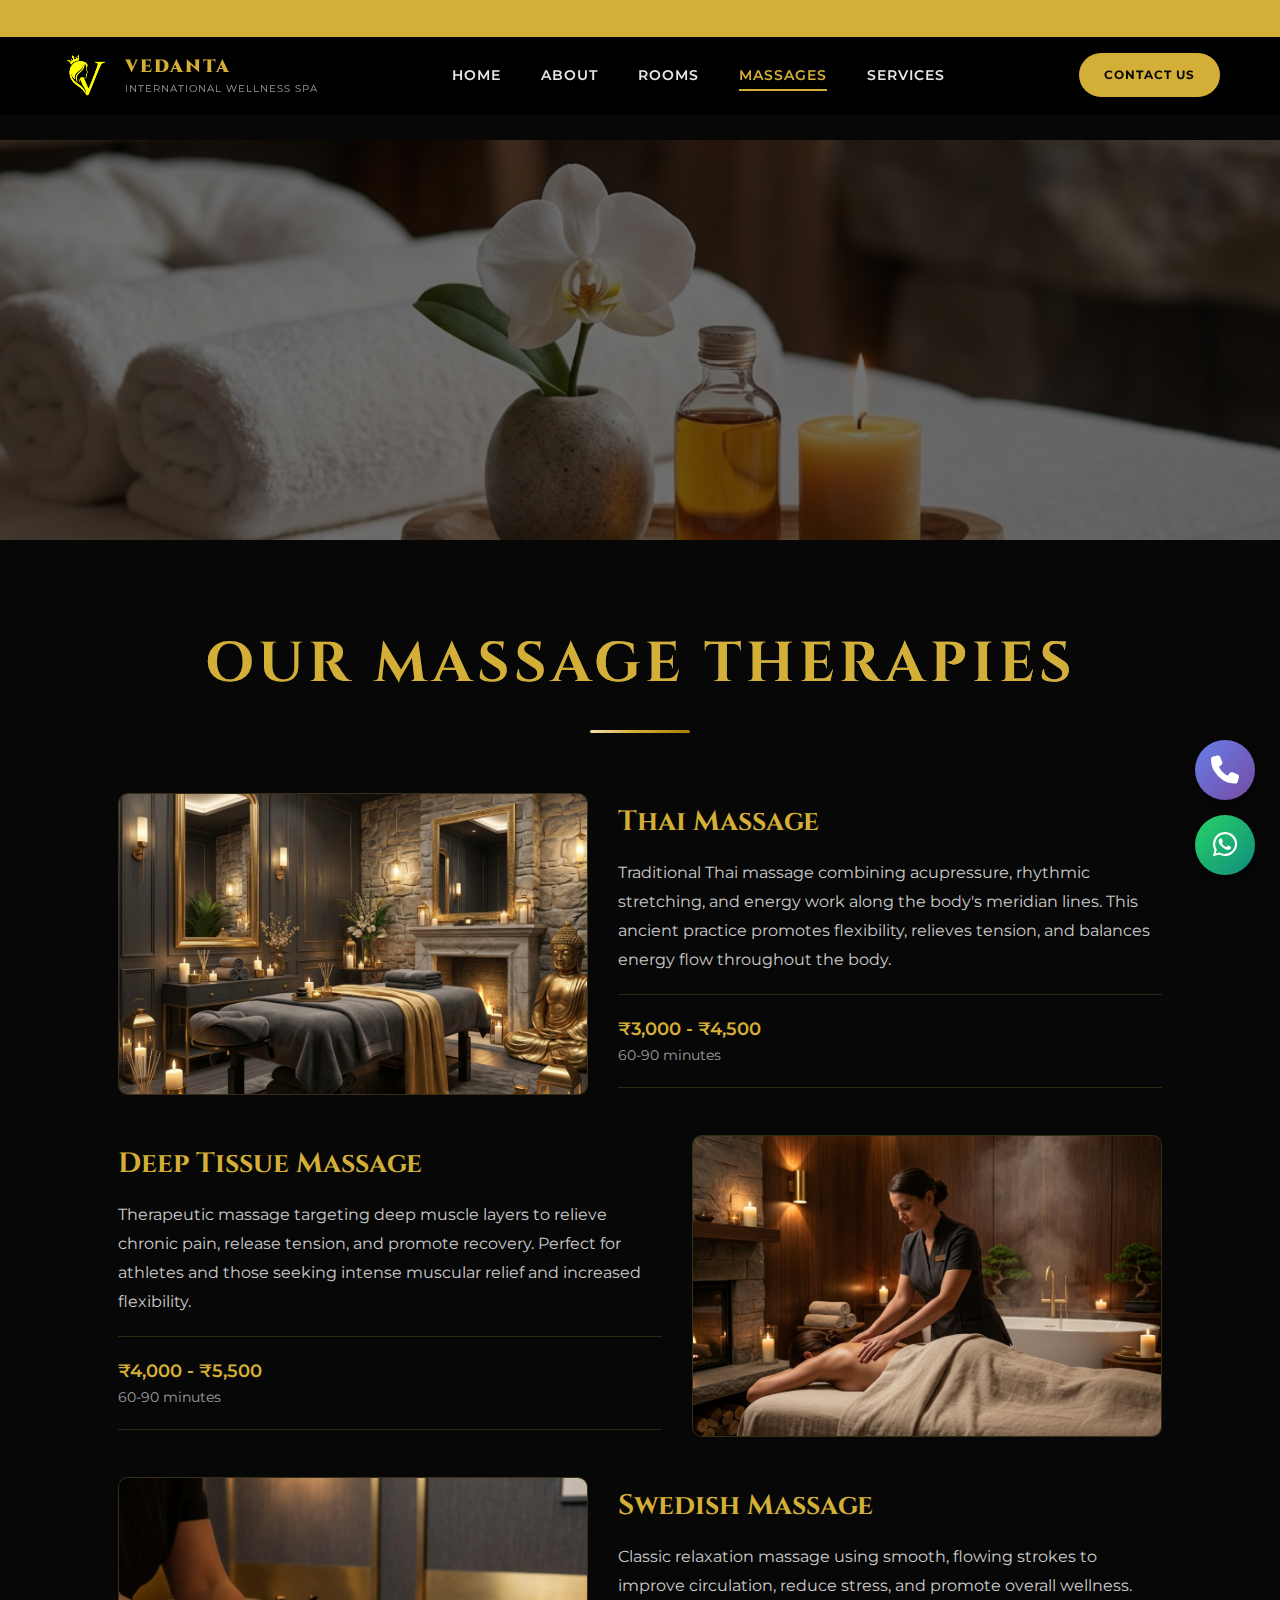
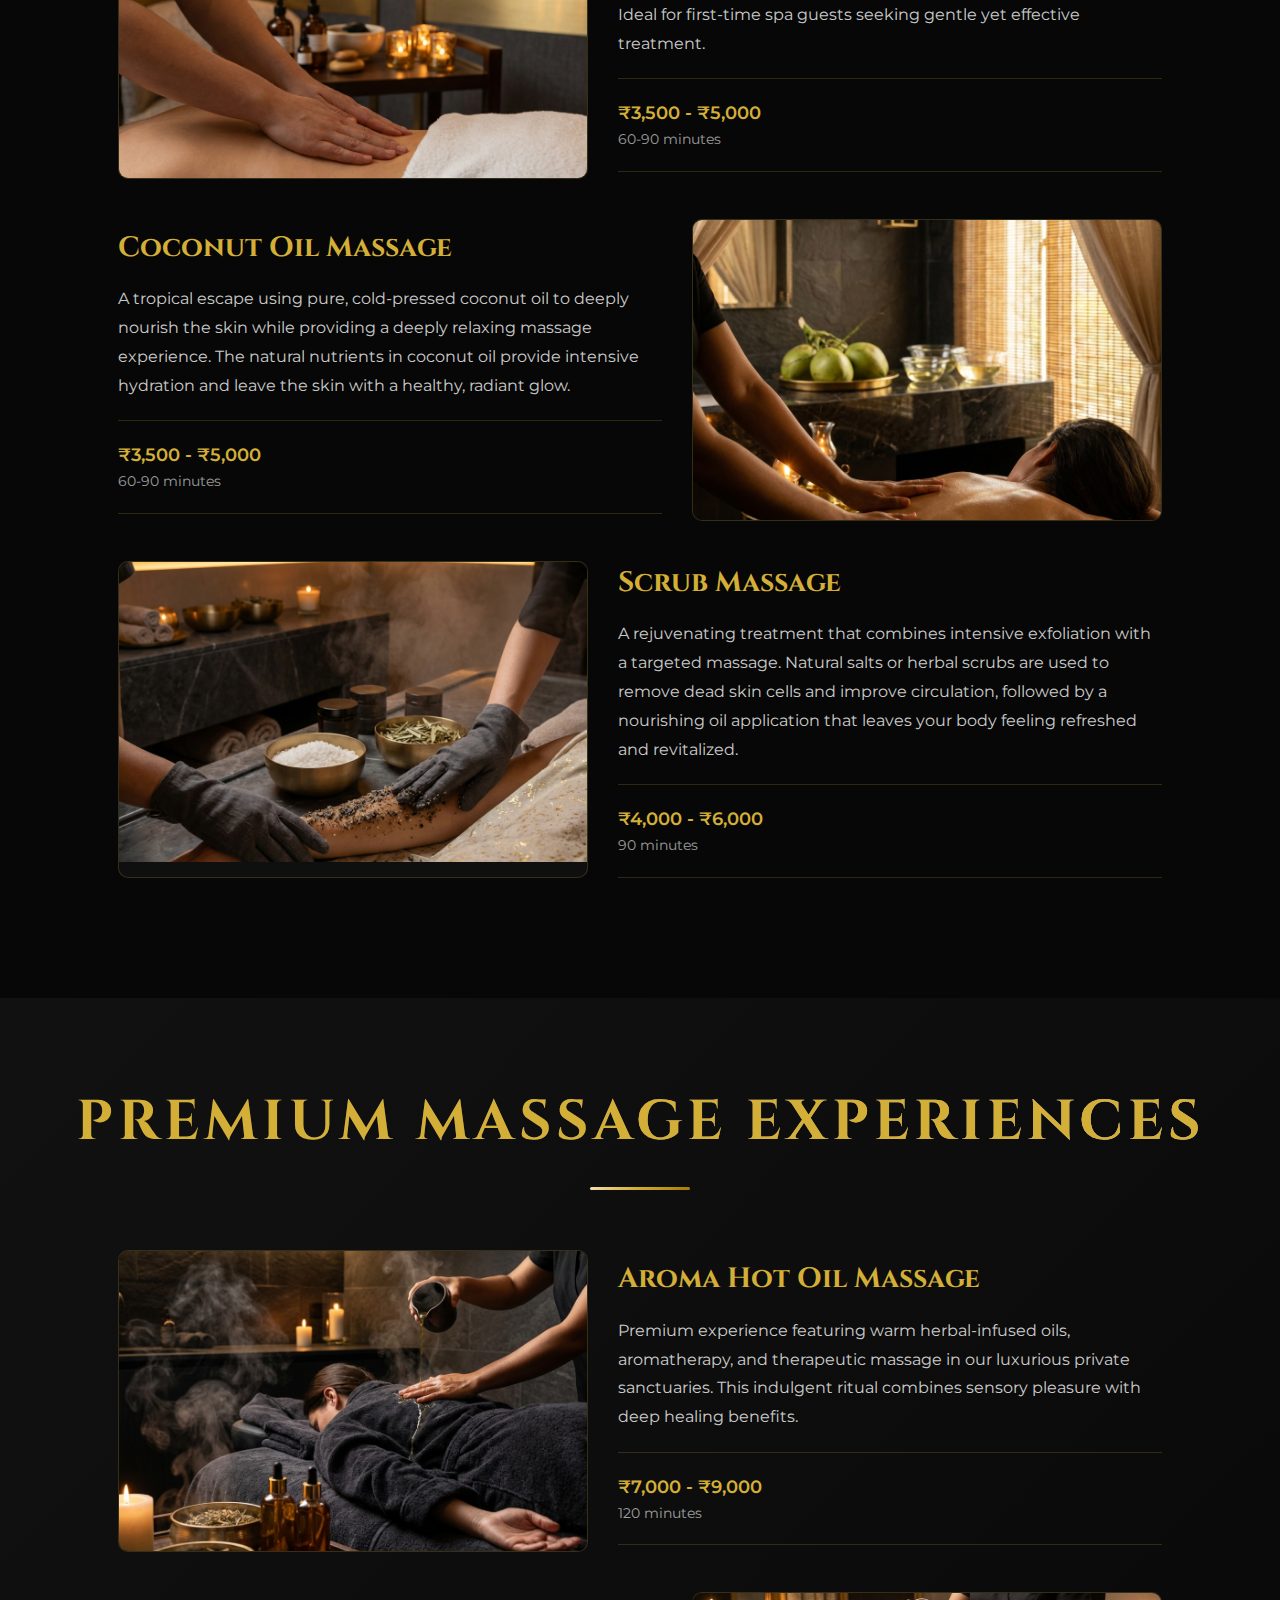
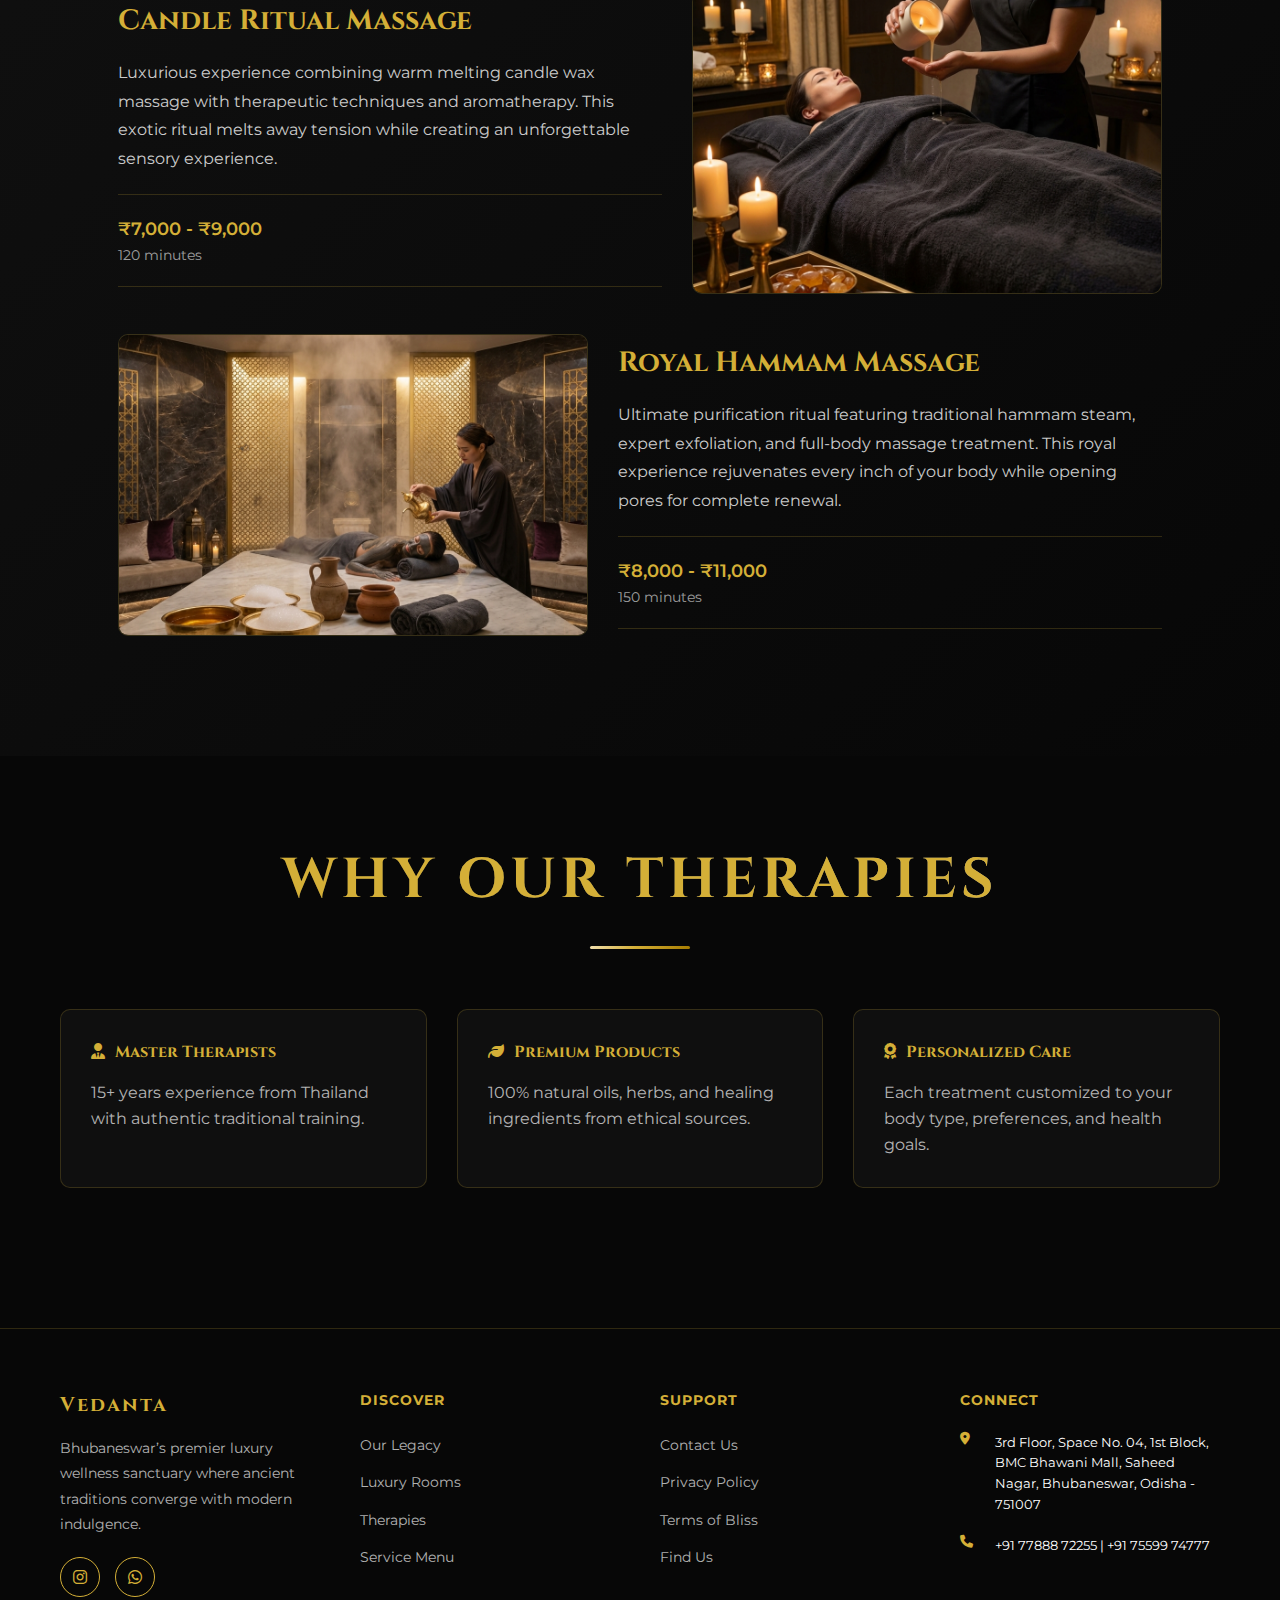
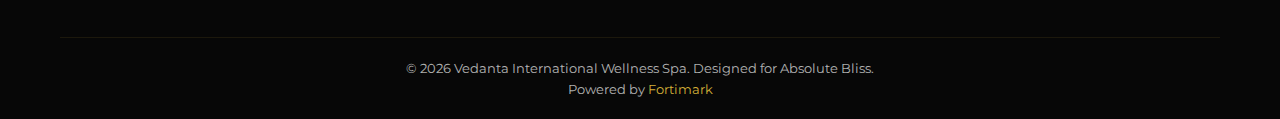
<file: massages.html>
<!DOCTYPE html>
<html lang="en">

<head>
    <meta charset="UTF-8">
    <meta name="viewport" content="width=device-width, initial-scale=1.0">
    <title>Signature Massages | Vedanta Wellness Spa</title>
    <meta name="description"
        content="Explore our signature massage therapies including Thai, Deep Tissue, Swedish, and VIP ritual treatments.">

    <link rel="preconnect" href="https://fonts.googleapis.com">
    <link rel="preconnect" href="https://fonts.gstatic.com" crossorigin>
    <link
        href="https://fonts.googleapis.com/css2?family=Cinzel:wght@400;700;900&family=Montserrat:wght@300;400;600;800&display=swap"
        rel="stylesheet">
    <link rel="stylesheet" href="https://cdnjs.cloudflare.com/ajax/libs/font-awesome/6.4.0/css/all.min.css">

    <link rel="stylesheet" href="css/style.css">
    <link rel="stylesheet" href="css/animations.css">
    <link rel="stylesheet" href="css/mobile-optimized.css">
    <link rel="icon" type="image/png" href="images/favicon.png">
</head>

<body>
    <!-- Preloader -->
    <div id="preloader" class="preloader">
        <div class="preloader-content">
            <div class="logo-circle">
                <img src="images/logo.jpg.jpeg" alt="Vedanta Logo">
            </div>
            <div class="loading-bar">
                <div class="loading-progress"></div>
            </div>
        </div>
    </div>

    <!-- Header -->
    <header>
        <div class="container">
            <div class="header-wrapper">
                <div class="logo-section">
                    <a href="index.html" class="logo-container">
                        <img src="images/logo.jpg.jpeg" alt="Vedanta Spa Logo" class="logo-image">
                    </a>
                    <div class="logo-text-container">
                        <span class="logo-main">VEDANTA</span>
                        <span class="logo-sub">International Wellness Spa</span>
                    </div>
                </div>
                <nav class="nav-section">
                    <div class="desktop-nav">
                        <a href="index.html" class="nav-link">Home</a>
                        <a href="about.html" class="nav-link">About</a>
                        <a href="rooms.html" class="nav-link">Rooms</a>
                        <a href="massages.html" class="nav-link active">Massages</a>
                        <a href="services.html" class="nav-link">Services</a>
                    </div>
                </nav>
                <div class="action-section">
                    <a href="contact.html" class="book-btn">Contact Us</a>
                    <button class="mobile-menu-btn" id="mobileMenuBtn">
                        <i class="fas fa-bars"></i>
                    </button>
                </div>
            </div>
            <div class="main-nav" id="mobileMenu">
                <a href="index.html" class="nav-link">Home</a>
                <a href="about.html" class="nav-link">About</a>
                <a href="rooms.html" class="nav-link">Rooms</a>
                <a href="massages.html" class="nav-link">Massages</a>
                <a href="services.html" class="nav-link">Services</a>
            </div>
        </div>
    </header>

    <main>
        <div class="top-bar">
            <div class="marquee-content">
                <span>✦ Bhubaneswar’s PREMIER LUXURY WELLNESS SANCTUARY ✦</span>
                <span>✦ AUTHENTIC AYURVEDIC & TRADITIONAL THERAPIES ✦</span>
                <span>✦ BOOK YOUR PRIVATE Massage session TODAY ✦</span>
                <span>✦ THE Most PREMIUM LUXURY SPA EXPERIENCE ✦</span>
            </div>
        </div>

        <!-- Page Hero -->
        <section class="hero-page"
            style="background: linear-gradient(135deg, rgba(0, 0, 0, 0.5) 0%, rgba(10, 10, 10, 0.6) 100%), url('images/hero_massages_new.png'); background-size: cover; background-position: center; min-height: 400px;">
            <div class="hero-content container">
                <h1 class="shimmer-gold">Signature Massages</h1>
                <p class="hero-subtitle">Master therapies from Thailand guiding you to bliss</p>
            </div>
        </section>

        <!-- Massage Categories -->
        <section>
            <div class="container">
                <div class="section-title">
                    <h2 class="shimmer-gold">Our Massage Therapies</h2>
                    <div class="gold-line"></div>
                </div>

                <!-- Thai Massage -->
                <div class="therapy-item">
                    <div class="therapy-image-container">
                        <img src="images/massage_therapy.png" alt="Thai Massage">
                    </div>
                    <div class="therapy-content-container">
                        <h3>Thai Massage</h3>
                        <p style="color: rgba(255, 255, 255, 0.8); line-height: 1.8; margin-bottom: 20px;">Traditional
                            Thai massage combining acupressure, rhythmic stretching, and energy work along the body's
                            meridian lines. This ancient practice promotes flexibility, relieves tension, and balances
                            energy flow throughout the body.</p>
                        <div class="therapy-meta">
                            <div>
                                <p style="color: var(--gold-primary); font-weight: 600; font-size: 18px;">₹3,000 -
                                    ₹4,500</p>
                                <p style="color: rgba(255, 255, 255, 0.6); font-size: 14px;">60-90 minutes</p>
                            </div>
                            <a href="tel:+917788872255" class="btn btn-primary" style="padding: 12px 30px;">Book Now</a>
                        </div>
                    </div>
                </div>

                <!-- Deep Tissue Massage -->
                <div class="therapy-item reverse">
                    <div class="therapy-image-container">
                        <img src="images/luxury_massage_treatment.png" alt="Deep Tissue">
                    </div>
                    <div class="therapy-content-container">
                        <h3>Deep Tissue Massage</h3>
                        <p style="color: rgba(255, 255, 255, 0.8); line-height: 1.8; margin-bottom: 20px;">Therapeutic
                            massage targeting deep muscle layers to relieve chronic pain, release tension, and promote
                            recovery. Perfect for athletes and those seeking intense muscular relief and increased
                            flexibility.</p>
                        <div class="therapy-meta">
                            <div>
                                <p style="color: var(--gold-primary); font-weight: 600; font-size: 18px;">₹4,000 -
                                    ₹5,500</p>
                                <p style="color: rgba(255, 255, 255, 0.6); font-size: 14px;">60-90 minutes</p>
                            </div>
                            <a href="tel:+917788872255" class="btn btn-primary" style="padding: 12px 30px;">Book Now</a>
                        </div>
                    </div>
                </div>

                <!-- Swedish Massage -->
                <div class="therapy-item">
                    <div class="therapy-image-container">
                        <img src="images/swedish_massage_therapy_1770125710408.png" alt="Swedish Massage">
                    </div>
                    <div class="therapy-content-container">
                        <h3>Swedish Massage</h3>
                        <p style="color: rgba(255, 255, 255, 0.8); line-height: 1.8; margin-bottom: 20px;">Classic
                            relaxation massage using smooth, flowing strokes to improve circulation, reduce stress, and
                            promote overall wellness. Ideal for first-time spa guests seeking gentle yet effective
                            treatment.</p>
                        <div class="therapy-meta">
                            <div>
                                <p style="color: var(--gold-primary); font-weight: 600; font-size: 18px;">₹3,500 -
                                    ₹5,000</p>
                                <p style="color: rgba(255, 255, 255, 0.6); font-size: 14px;">60-90 minutes</p>
                            </div>
                            <a href="tel:+917788872255" class="btn btn-primary" style="padding: 12px 30px;">Book Now</a>
                        </div>
                    </div>
                </div>
                <!-- Coconut Oil Massage -->
                <div class="therapy-item reverse">
                    <div class="therapy-image-container">
                        <img src="images/coconut_oil_massage_1770125743428.png" alt="Coconut Oil Massage">
                    </div>
                    <div class="therapy-content-container">
                        <h3>Coconut Oil Massage</h3>
                        <p style="color: rgba(255, 255, 255, 0.8); line-height: 1.8; margin-bottom: 20px;">A tropical
                            escape using pure, cold-pressed coconut oil to deeply nourish the skin while providing a
                            deeply relaxing massage experience. The natural nutrients in coconut oil provide intensive
                            hydration and leave the skin with a healthy, radiant glow.</p>
                        <div class="therapy-meta">
                            <div>
                                <p style="color: var(--gold-primary); font-weight: 600; font-size: 18px;">₹3,500 -
                                    ₹5,000</p>
                                <p style="color: rgba(255, 255, 255, 0.6); font-size: 14px;">60-90 minutes</p>
                            </div>
                            <a href="tel:+917788872255" class="btn btn-primary" style="padding: 12px 30px;">Book Now</a>
                        </div>
                    </div>
                </div>

                <!-- Scrub Massage -->
                <div class="therapy-item">
                    <div class="therapy-image-container">
                        <img src="images/spa_scrub_massage_1770125764741.png" alt="Scrub Massage">
                    </div>
                    <div class="therapy-content-container">
                        <h3>Scrub Massage</h3>
                        <p style="color: rgba(255, 255, 255, 0.8); line-height: 1.8; margin-bottom: 20px;">A
                            rejuvenating treatment that combines intensive exfoliation with a targeted massage. Natural
                            salts or herbal scrubs are used to remove dead skin cells and improve circulation, followed
                            by a nourishing oil application that leaves your body feeling refreshed and revitalized.</p>
                        <div class="therapy-meta">
                            <div>
                                <p style="color: var(--gold-primary); font-weight: 600; font-size: 18px;">₹4,000 -
                                    ₹6,000</p>
                                <p style="color: rgba(255, 255, 255, 0.6); font-size: 14px;">90 minutes</p>
                            </div>
                            <a href="tel:+917788872255" class="btn btn-primary" style="padding: 12px 30px;">Book Now</a>
                        </div>
                    </div>
                </div>
            </div>
        </section>

        <!-- VIP Massages -->
        <section class="section-bg">
            <div class="container">
                <div class="section-title">
                    <h2 class="shimmer-gold">Premium Massage Experiences</h2>
                    <div class="gold-line"></div>
                </div>

                <!-- Aroma Hot Oil Massage -->
                <div class="therapy-item">
                    <div class="therapy-image-container">
                        <img src="images/aroma_hot_oil_massage_1770126111009.png" alt="Aroma Hot Oil Massage">
                    </div>
                    <div class="therapy-content-container">
                        <h3>Aroma Hot Oil Massage</h3>
                        <p style="color: rgba(255, 255, 255, 0.8); line-height: 1.8; margin-bottom: 20px;">Premium
                            experience featuring warm herbal-infused oils, aromatherapy, and therapeutic massage in our
                            luxurious private sanctuaries. This indulgent ritual combines sensory pleasure with deep
                            healing benefits.</p>
                        <div class="therapy-meta">
                            <div>
                                <p style="color: var(--gold-primary); font-weight: 600; font-size: 18px;">₹7,000 -
                                    ₹9,000</p>
                                <p style="color: rgba(255, 255, 255, 0.6); font-size: 14px;">120 minutes</p>
                            </div>
                            <a href="tel:+917788872255" class="btn btn-primary" style="padding: 12px 30px;">Book Now</a>
                        </div>
                    </div>
                </div>

                <!-- Candle Ritual Massage -->
                <div class="therapy-item reverse">
                    <div class="therapy-image-container">
                        <img src="images/candle_oil_massage_v2_1770126127676.png" alt="Candle Ritual Massage">
                    </div>
                    <div class="therapy-content-container">
                        <h3>Candle Ritual Massage</h3>
                        <p style="color: rgba(255, 255, 255, 0.8); line-height: 1.8; margin-bottom: 20px;">Luxurious
                            experience combining warm melting candle wax massage with therapeutic techniques and
                            aromatherapy. This exotic ritual melts away tension while creating an unforgettable sensory
                            experience.</p>
                        <div class="therapy-meta">
                            <div>
                                <p style="color: var(--gold-primary); font-weight: 600; font-size: 18px;">₹7,000 -
                                    ₹9,000</p>
                                <p style="color: rgba(255, 255, 255, 0.6); font-size: 14px;">120 minutes</p>
                            </div>
                            <a href="tel:+917788872255" class="btn btn-primary" style="padding: 12px 30px;">Book Now</a>
                        </div>
                    </div>
                </div>

                <!-- Royal Hammam Massage -->
                <div class="therapy-item">
                    <div class="therapy-image-container">
                        <img src="images/royal_hammam_massage_spa_v2_1770126146367.png" alt="Royal Hammam Massage">
                    </div>
                    <div class="therapy-content-container">
                        <h3>Royal Hammam Massage</h3>
                        <p style="color: rgba(255, 255, 255, 0.8); line-height: 1.8; margin-bottom: 20px;">Ultimate
                            purification ritual featuring traditional hammam steam, expert exfoliation, and full-body
                            massage treatment. This royal experience rejuvenates every inch of your body while opening
                            pores for complete renewal.</p>
                        <div class="therapy-meta">
                            <div>
                                <p style="color: var(--gold-primary); font-weight: 600; font-size: 18px;">₹8,000 -
                                    ₹11,000</p>
                                <p style="color: rgba(255, 255, 255, 0.6); font-size: 14px;">150 minutes</p>
                            </div>
                            <a href="tel:+917788872255" class="btn btn-primary" style="padding: 12px 30px;">Book Now</a>
                        </div>
                    </div>
                </div>
            </div>
        </section>



        <!-- Why Choose -->
        <section>
            <div class="container">
                <div class="section-title">
                    <h2 class="shimmer-gold">Why Our Therapies</h2>
                    <div class="gold-line"></div>
                </div>
                <div class="rooms-grid">
                    <div
                        style="padding: 30px; background: rgba(18, 18, 18, 0.8); border: 1px solid rgba(212, 175, 55, 0.2); border-radius: 10px;">
                        <h4 style="color: var(--gold-primary); margin-bottom: 15px; font-family: 'Cinzel', serif;"><i
                                class="fas fa-user-tie" style="margin-right: 10px;"></i>Master Therapists</h4>
                        <p style="color: rgba(255, 255, 255, 0.7);">15+ years experience from Thailand with authentic
                            traditional training.</p>
                    </div>
                    <div
                        style="padding: 30px; background: rgba(18, 18, 18, 0.8); border: 1px solid rgba(212, 175, 55, 0.2); border-radius: 10px;">
                        <h4 style="color: var(--gold-primary); margin-bottom: 15px; font-family: 'Cinzel', serif;"><i
                                class="fas fa-leaf" style="margin-right: 10px;"></i>Premium Products</h4>
                        <p style="color: rgba(255, 255, 255, 0.7);">100% natural oils, herbs, and healing ingredients
                            from ethical sources.</p>
                    </div>
                    <div
                        style="padding: 30px; background: rgba(18, 18, 18, 0.8); border: 1px solid rgba(212, 175, 55, 0.2); border-radius: 10px;">
                        <h4 style="color: var(--gold-primary); margin-bottom: 15px; font-family: 'Cinzel', serif;"><i
                                class="fas fa-award" style="margin-right: 10px;"></i>Personalized Care</h4>
                        <p style="color: rgba(255, 255, 255, 0.7);">Each treatment customized to your body type,
                            preferences, and health goals.</p>
                    </div>
                </div>
            </div>
        </section>
    </main>

    <!-- Footer -->
    <footer>
        <div class="container">
            <div class="footer-content">
                <div class="footer-about">
                    <h3>Vedanta</h3>
                    <p>Bhubaneswar’s premier luxury wellness sanctuary where ancient traditions converge with modern
                        indulgence.</p>
                    <div class="social-grid">
                        <a href="https://www.instagram.com/vedanta_wellness_spa/" target="_blank" class="social-icon"><i
                                class="fab fa-instagram"></i></a>
                        <a href="https://wa.me/917788872255" target="_blank" class="social-icon"><i
                                class="fab fa-whatsapp"></i></a>
                    </div>
                </div>
                <div class="footer-col">
                    <h4>Discover</h4>
                    <ul class="footer-links">
                        <li><a href="about.html">Our Legacy</a></li>
                        <li><a href="rooms.html">Luxury Rooms</a></li>
                        <li><a href="massages.html">Therapies</a></li>
                        <li><a href="services.html">Service Menu</a></li>
                    </ul>
                </div>
                <div class="footer-col">
                    <h4>Support</h4>
                    <ul class="footer-links">
                        <li><a href="contact.html">Contact Us</a></li>
                        <li><a href="privacy.html">Privacy Policy</a></li>
                        <li><a href="terms.html">Terms of Bliss</a></li>
                        <li><a href="contact.html">Find Us</a></li>
                    </ul>
                </div>
                <div class="footer-col">
                    <h4>Connect</h4>
                    <ul class="footer-contact">
                        <li><i class="fas fa-map-marker-alt"></i> <span>3rd Floor, Space No. 04, 1st Block, BMC Bhawani
                                Mall, Saheed Nagar, Bhubaneswar, Odisha - 751007</span></li>
                        <li><i class="fas fa-phone"></i> <span>+91 77888 72255 | +91 75599 74777</span></li>
                    </ul>
                </div>
            </div>
            <div class="copyright">
                &copy; 2026 Vedanta International Wellness Spa. Designed for Absolute Bliss.
                <br>
                <span>Powered by <a href="https://fortimark.co" target="_blank" rel="noopener">Fortimark</a></span>
            </div>
        </div>
    </footer>

    <!-- Floating Contact Buttons -->
    <div class="floating-contacts">
        <a href="tel:+917788872255" class="floating-btn phone" title="Call Us">
            <i class="fas fa-phone"></i>
        </a>
        <a href="https://wa.me/917788872255" class="floating-btn whatsapp" target="_blank" title="WhatsApp">
            <i class="fab fa-whatsapp"></i>
        </a>
    </div>

    <script src="js/scripts.js"></script>
</body>

</html>
</file>
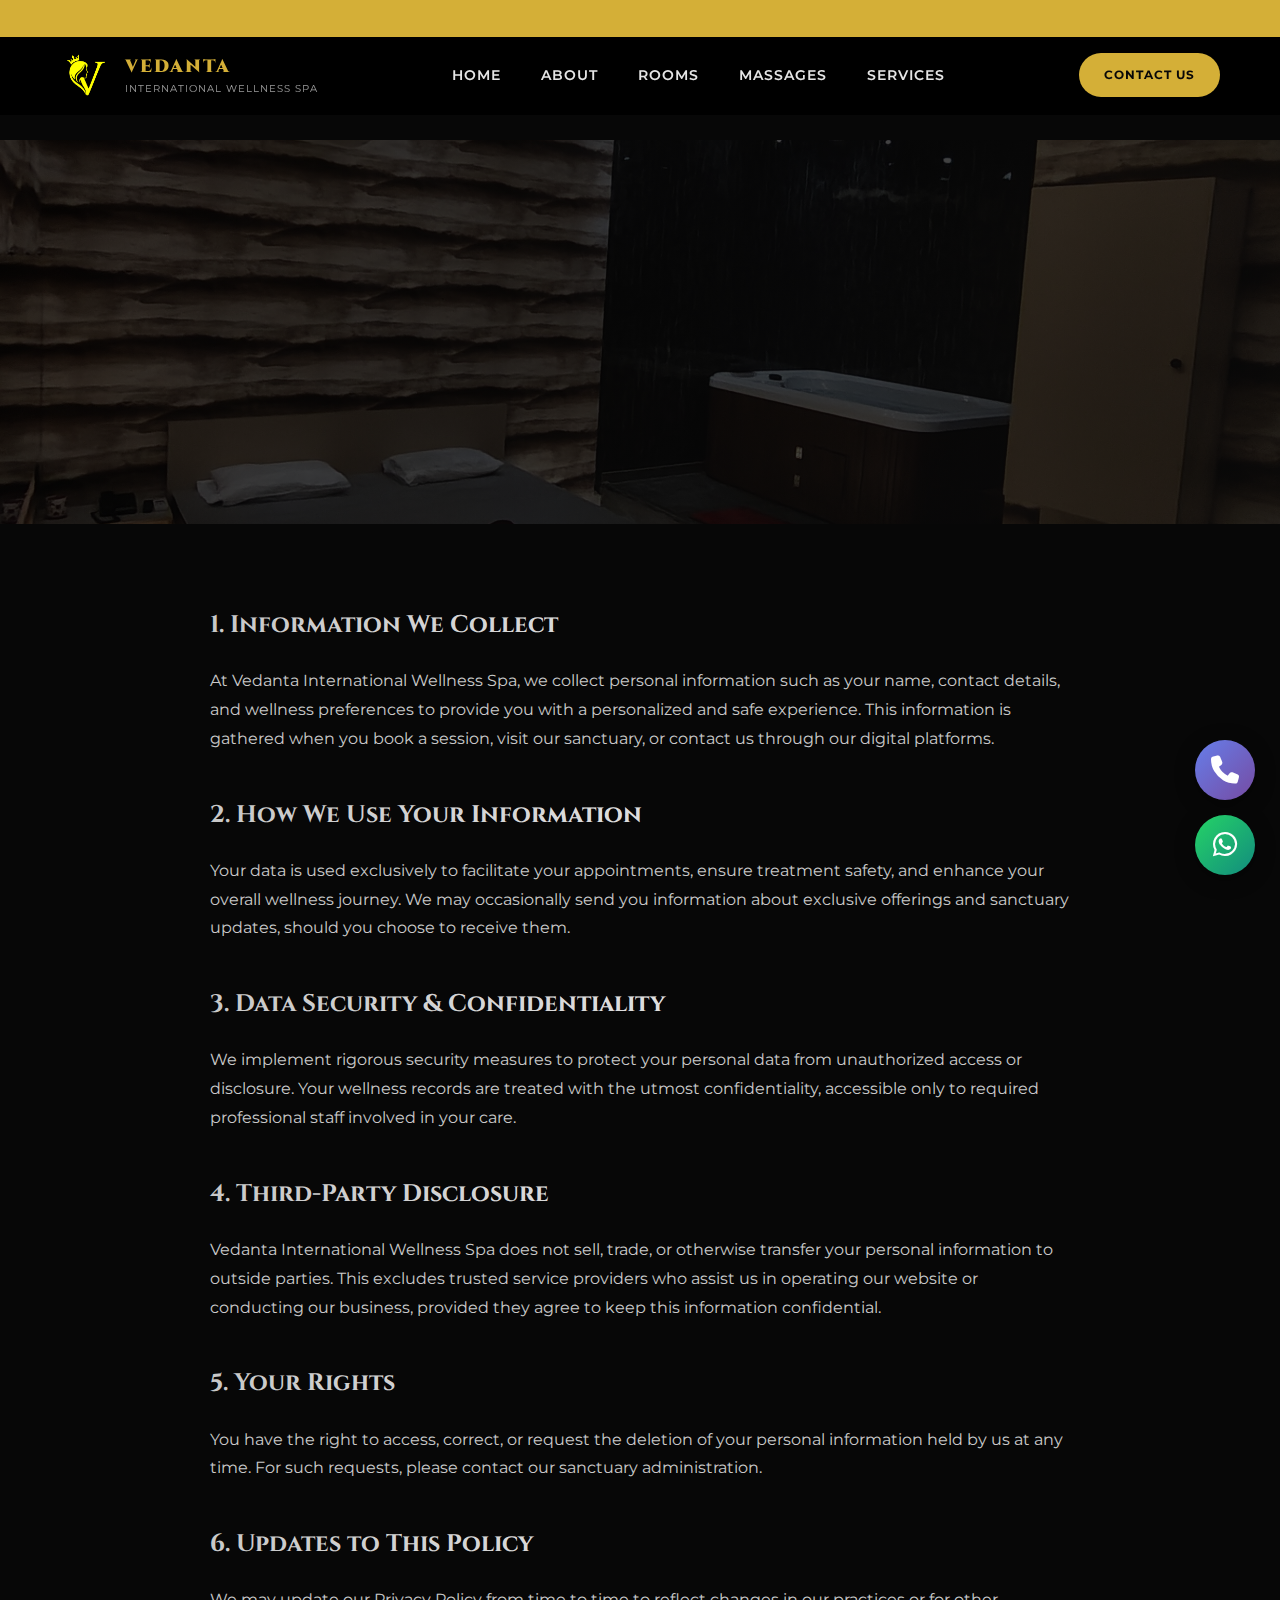
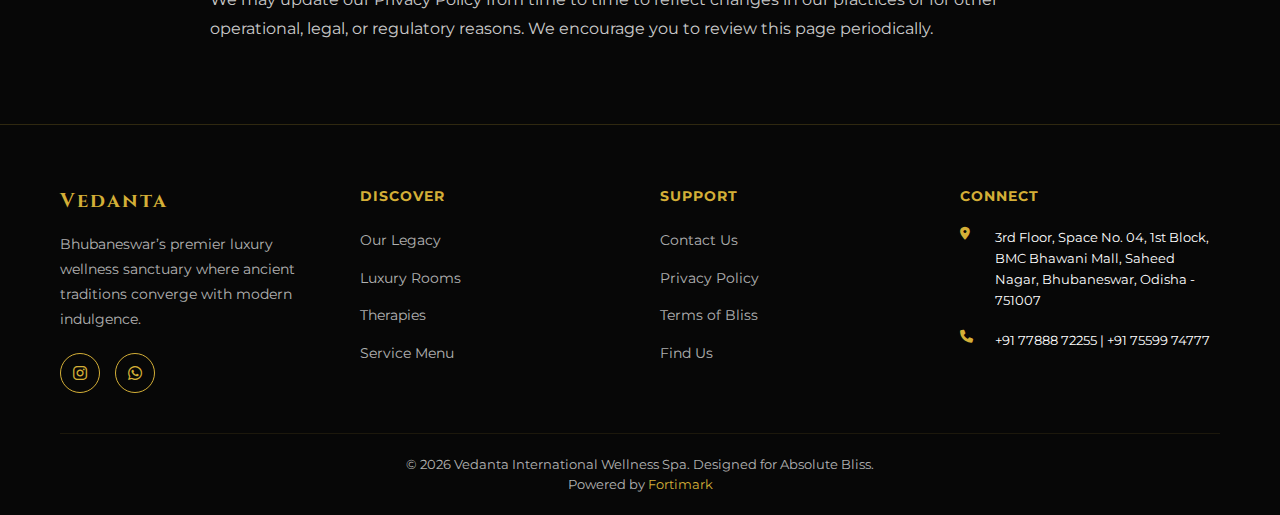
<file: privacy.html>
<!DOCTYPE html>
<html lang="en">

<head>
    <meta charset="UTF-8">
    <meta name="viewport" content="width=device-width, initial-scale=1.0">
    <title>Privacy Policy | Vedanta International Wellness Spa</title>
    <meta name="description"
        content="Privacy Policy for Vedanta International Wellness Spa. We value your privacy and the security of your data.">

    <!-- Fonts -->
    <link rel="preconnect" href="https://fonts.googleapis.com">
    <link rel="preconnect" href="https://fonts.gstatic.com" crossorigin>
    <link
        href="https://fonts.googleapis.com/css2?family=Cinzel:wght@400;700;900&family=Montserrat:wght@300;400;600;800&display=swap"
        rel="stylesheet">

    <!-- Font Awesome -->
    <link rel="stylesheet" href="https://cdnjs.cloudflare.com/ajax/libs/font-awesome/6.4.0/css/all.min.css">

    <!-- Styles -->
    <link rel="stylesheet" href="css/style.css">
    <link rel="stylesheet" href="css/animations.css">
    <link rel="stylesheet" href="css/mobile-optimized.css">

    <!-- Favicon -->
    <link rel="icon" type="image/png" href="images/favicon.png">
</head>

<body>
    <!-- Preloader -->
    <div id="preloader" class="preloader">
        <div class="preloader-content">
            <div class="logo-circle">
                <img src="images/logo.jpg.jpeg" alt="Vedanta Logo">
            </div>
            <div class="loading-bar">
                <div class="loading-progress"></div>
            </div>
        </div>
    </div>

    <!-- Header -->
    <header>
        <div class="container">
            <div class="header-wrapper">
                <div class="logo-section">
                    <a href="index.html" class="logo-container">
                        <img src="images/logo.jpg.jpeg" alt="Vedanta Spa Logo" class="logo-image">
                    </a>
                    <div class="logo-text-container">
                        <span class="logo-main">VEDANTA</span>
                        <span class="logo-sub">International Wellness Spa</span>
                    </div>
                </div>
                <nav class="nav-section">
                    <div class="desktop-nav">
                        <a href="index.html" class="nav-link">Home</a>
                        <a href="about.html" class="nav-link">About</a>
                        <a href="rooms.html" class="nav-link">Rooms</a>
                        <a href="massages.html" class="nav-link">Massages</a>
                        <a href="services.html" class="nav-link">Services</a>
                    </div>
                </nav>
                <div class="action-section">
                    <a href="contact.html" class="book-btn">Contact Us</a>
                    <button class="mobile-menu-btn" id="mobileMenuBtn">
                        <i class="fas fa-bars"></i>
                    </button>
                </div>
            </div>
            <div class="main-nav" id="mobileMenu">
                <a href="index.html" class="nav-link">Home</a>
                <a href="about.html" class="nav-link">About</a>
                <a href="rooms.html" class="nav-link">Rooms</a>
                <a href="massages.html" class="nav-link">Massages</a>
                <a href="services.html" class="nav-link">Services</a>
            </div>
        </div>
    </header>

    <main>
        <div class="top-bar">
            <div class="marquee-content">
                <span>✦ Bhubaneswar’s PREMIER LUXURY WELLNESS SANCTUARY ✦</span>
                <span>✦ AUTHENTIC AYURVEDIC & TRADITIONAL THERAPIES ✦</span>
                <span>✦ BOOK YOUR PRIVATE Massage session TODAY ✦</span>
                <span>✦ THE Most PREMIUM LUXURY SPA EXPERIENCE ✦</span>
            </div>
        </div>

        <!-- Page Hero -->
        <section class="hero-page"
            style="background: linear-gradient(135deg, rgba(0, 0, 0, 0.7) 0%, rgba(10, 10, 10, 0.8) 100%), url('images/spa_hero.jpeg'); background-size: cover; background-position: center; min-height: 300px;">
            <div class="hero-content container">
                <h1 class="shimmer-gold">Privacy Policy</h1>
                <p class="hero-subtitle">Our commitment to protecting your personal sanctuary</p>
            </div>
        </section>

        <!-- Content -->
        <section>
            <div class="container" style="max-width: 900px;">
                <div class="policy-content" style="color: rgba(255, 255, 255, 0.8); line-height: 1.8;">
                    <h2 class="shimmer-gold" style="font-family: 'Cinzel', serif; margin-bottom: 20px;">1. Information
                        We Collect</h2>
                    <p>At Vedanta International Wellness Spa, we collect personal information such as your name, contact
                        details, and wellness preferences to provide you with a personalized and safe experience. This
                        information is gathered when you book a session, visit our sanctuary, or contact us through our
                        digital platforms.</p>

                    <h2 class="shimmer-gold"
                        style="font-family: 'Cinzel', serif; margin-top: 40px; margin-bottom: 20px;">2. How We Use Your
                        Information</h2>
                    <p>Your data is used exclusively to facilitate your appointments, ensure treatment safety, and
                        enhance your overall wellness journey. We may occasionally send you information about exclusive
                        offerings and sanctuary updates, should you choose to receive them.</p>

                    <h2 class="shimmer-gold"
                        style="font-family: 'Cinzel', serif; margin-top: 40px; margin-bottom: 20px;">3. Data Security &
                        Confidentiality</h2>
                    <p>We implement rigorous security measures to protect your personal data from unauthorized access or
                        disclosure. Your wellness records are treated with the utmost confidentiality, accessible only
                        to required professional staff involved in your care.</p>

                    <h2 class="shimmer-gold"
                        style="font-family: 'Cinzel', serif; margin-top: 40px; margin-bottom: 20px;">4. Third-Party
                        Disclosure</h2>
                    <p>Vedanta International Wellness Spa does not sell, trade, or otherwise transfer your personal
                        information to outside parties. This excludes trusted service providers who assist us in
                        operating our website or conducting our business, provided they agree to keep this information
                        confidential.</p>

                    <h2 class="shimmer-gold"
                        style="font-family: 'Cinzel', serif; margin-top: 40px; margin-bottom: 20px;">5. Your Rights</h2>
                    <p>You have the right to access, correct, or request the deletion of your personal information held
                        by us at any time. For such requests, please contact our sanctuary administration.</p>

                    <h2 class="shimmer-gold"
                        style="font-family: 'Cinzel', serif; margin-top: 40px; margin-bottom: 20px;">6. Updates to This
                        Policy</h2>
                    <p>We may update our Privacy Policy from time to time to reflect changes in our practices or for
                        other operational, legal, or regulatory reasons. We encourage you to review this page
                        periodically.</p>
                </div>
            </div>
        </section>
    </main>

    <!-- Footer -->
    <footer>
        <div class="container">
            <div class="footer-content">
                <div class="footer-about">
                    <h3>Vedanta</h3>
                    <p>Bhubaneswar’s premier luxury wellness sanctuary where ancient traditions converge with modern
                        indulgence.</p>
                    <div class="social-grid">
                        <a href="https://www.instagram.com/vedanta_wellness_spa/" target="_blank" class="social-icon"><i
                                class="fab fa-instagram"></i></a>
                        <a href="https://wa.me/917788872255" target="_blank" class="social-icon"><i
                                class="fab fa-whatsapp"></i></a>
                    </div>
                </div>
                <div class="footer-col">
                    <h4>Discover</h4>
                    <ul class="footer-links">
                        <li><a href="about.html">Our Legacy</a></li>
                        <li><a href="rooms.html">Luxury Rooms</a></li>
                        <li><a href="massages.html">Therapies</a></li>
                        <li><a href="services.html">Service Menu</a></li>
                    </ul>
                </div>
                <div class="footer-col">
                    <h4>Support</h4>
                    <ul class="footer-links">
                        <li><a href="contact.html">Contact Us</a></li>
                        <li><a href="privacy.html">Privacy Policy</a></li>
                        <li><a href="terms.html">Terms of Bliss</a></li>
                        <li><a href="contact.html">Find Us</a></li>
                    </ul>
                </div>
                <div class="footer-col">
                    <h4>Connect</h4>
                    <ul class="footer-contact">
                        <li><i class="fas fa-map-marker-alt"></i> <span>3rd Floor, Space No. 04, 1st Block, BMC Bhawani
                                Mall, Saheed Nagar, Bhubaneswar, Odisha - 751007</span></li>
                        <li><i class="fas fa-phone"></i> <span>+91 77888 72255 | +91 75599 74777</span></li>
                    </ul>
                </div>
            </div>
            <div class="copyright">
                &copy; 2026 Vedanta International Wellness Spa. Designed for Absolute Bliss.
                <br>
                <span>Powered by <a href="https://fortimark.co" target="_blank" rel="noopener">Fortimark</a></span>
            </div>
        </div>
    </footer>

    <!-- Floating Contact Buttons -->
    <div class="floating-contacts">
        <a href="tel:+917788872255" class="floating-btn phone" title="Call Us">
            <i class="fas fa-phone"></i>
        </a>
        <a href="https://wa.me/917788872255" class="floating-btn whatsapp" target="_blank" title="WhatsApp">
            <i class="fab fa-whatsapp"></i>
        </a>
    </div>

    <script src="js/scripts.js"></script>
</body>

</html>
</file>
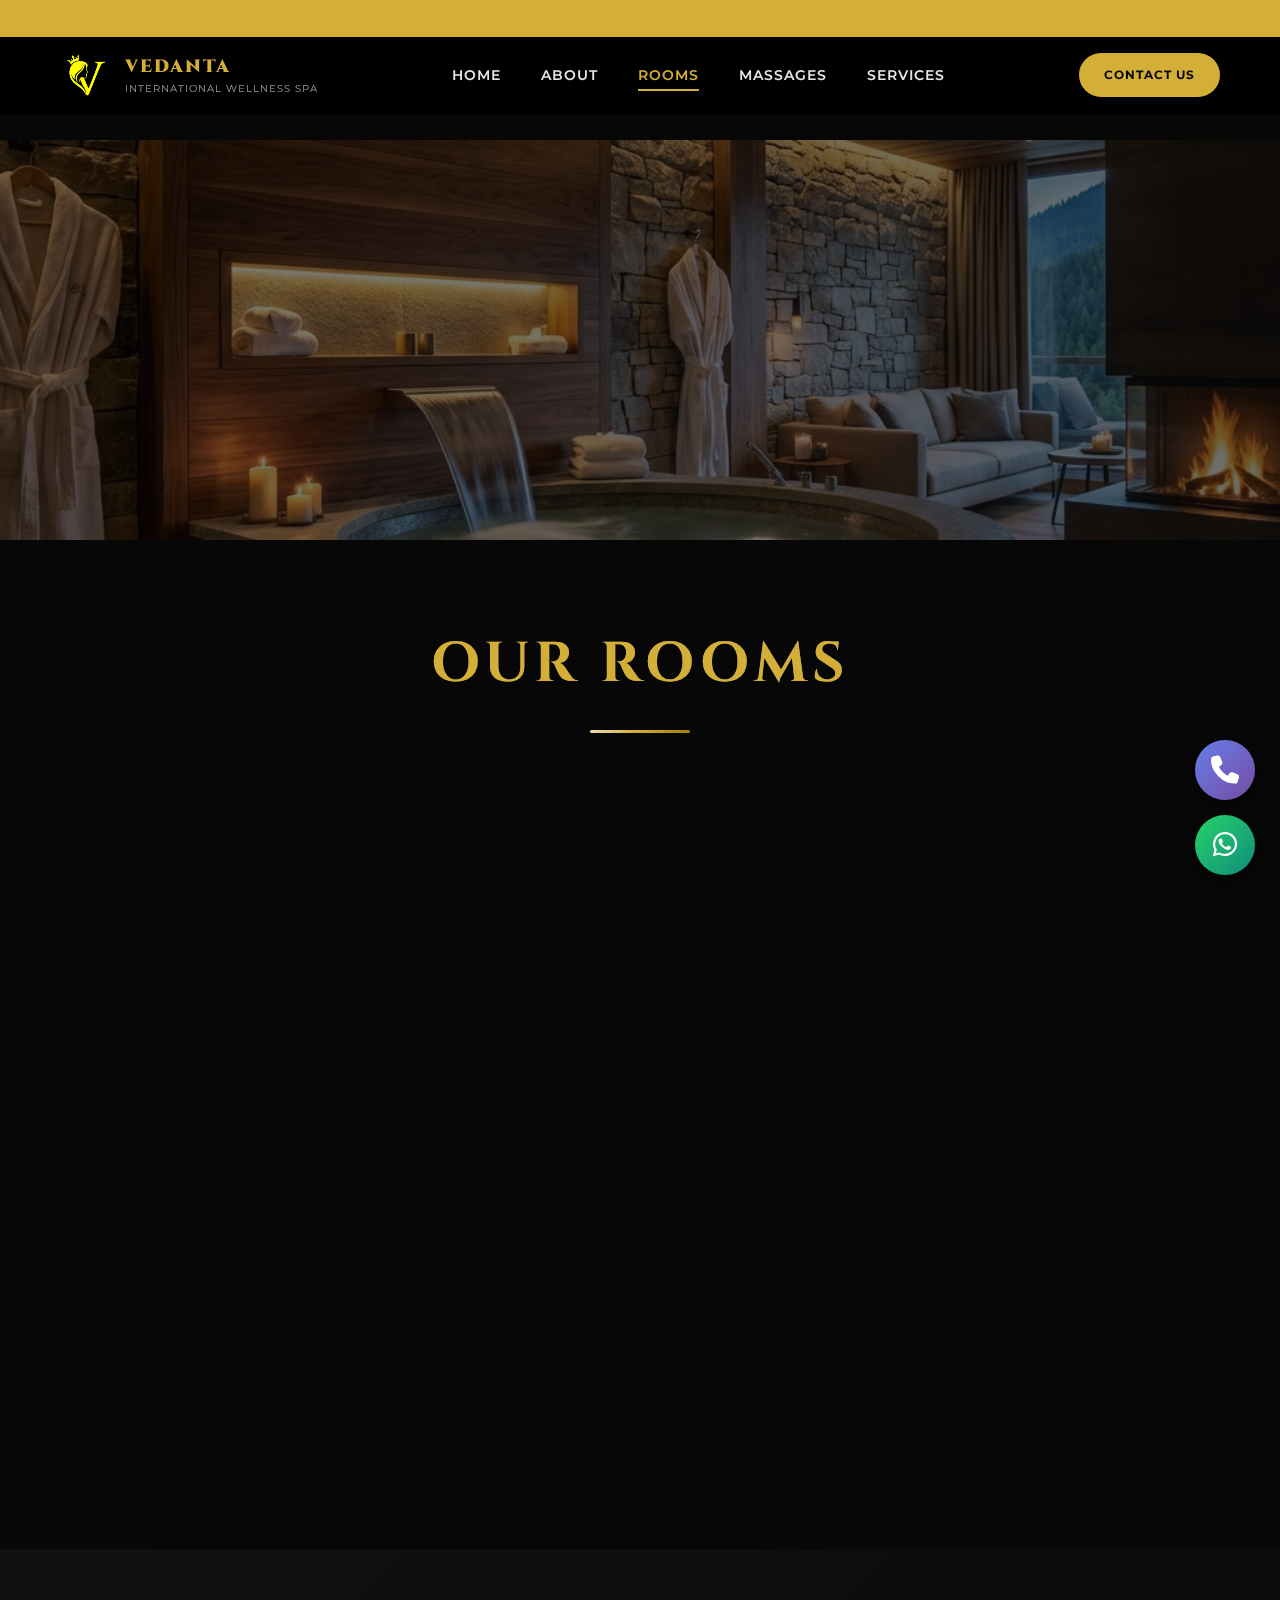
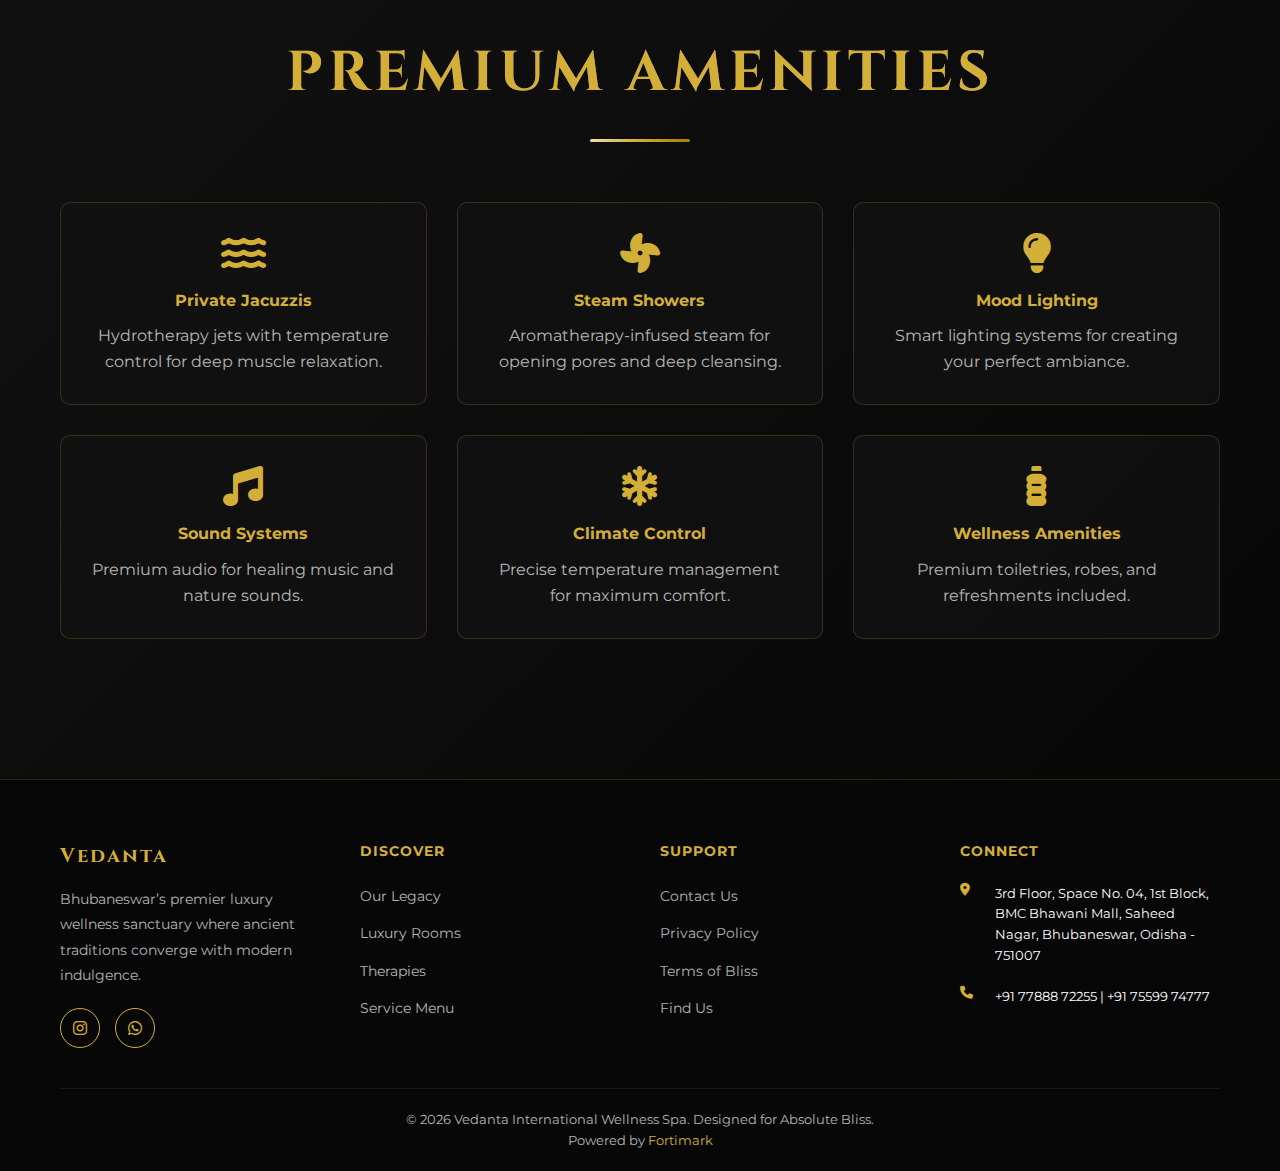
<file: rooms.html>
<!DOCTYPE html>
<html lang="en">

<head>
    <meta charset="UTF-8">
    <meta name="viewport" content="width=device-width, initial-scale=1.0">
    <title>Luxury Rooms | Vedanta Wellness Spa</title>
    <meta name="description"
        content="Explore our premium spa rooms with private jacuzzis, hammam facilities, and luxury amenities.">

    <link rel="preconnect" href="https://fonts.googleapis.com">
    <link rel="preconnect" href="https://fonts.gstatic.com" crossorigin>
    <link
        href="https://fonts.googleapis.com/css2?family=Cinzel:wght@400;700;900&family=Montserrat:wght@300;400;600;800&display=swap"
        rel="stylesheet">
    <link rel="stylesheet" href="https://cdnjs.cloudflare.com/ajax/libs/font-awesome/6.4.0/css/all.min.css">

    <link rel="stylesheet" href="css/style.css">
    <link rel="stylesheet" href="css/animations.css">
    <link rel="stylesheet" href="css/mobile-optimized.css">
    <link rel="icon" type="image/png" href="images/favicon.png">
</head>

<body>
    <!-- Preloader -->
    <div id="preloader" class="preloader">
        <div class="preloader-content">
            <div class="logo-circle">
                <img src="images/logo.jpg.jpeg" alt="Vedanta Logo">
            </div>
            <div class="loading-bar">
                <div class="loading-progress"></div>
            </div>
        </div>
    </div>

    <!-- Header -->
    <header>
        <div class="container">
            <div class="header-wrapper">
                <div class="logo-section">
                    <a href="index.html" class="logo-container">
                        <img src="images/logo.jpg.jpeg" alt="Vedanta Spa Logo" class="logo-image">
                    </a>
                    <div class="logo-text-container">
                        <span class="logo-main">VEDANTA</span>
                        <span class="logo-sub">International Wellness Spa</span>
                    </div>
                </div>
                <nav class="nav-section">
                    <div class="desktop-nav">
                        <a href="index.html" class="nav-link">Home</a>
                        <a href="about.html" class="nav-link">About</a>
                        <a href="rooms.html" class="nav-link active">Rooms</a>
                        <a href="massages.html" class="nav-link">Massages</a>
                        <a href="services.html" class="nav-link">Services</a>
                    </div>
                </nav>
                <div class="action-section">
                    <a href="contact.html" class="book-btn">Contact Us</a>
                    <button class="mobile-menu-btn" id="mobileMenuBtn">
                        <i class="fas fa-bars"></i>
                    </button>
                </div>
            </div>
            <div class="main-nav" id="mobileMenu">
                <a href="index.html" class="nav-link">Home</a>
                <a href="about.html" class="nav-link">About</a>
                <a href="rooms.html" class="nav-link">Rooms</a>
                <a href="massages.html" class="nav-link">Massages</a>
                <a href="services.html" class="nav-link">Services</a>
            </div>
        </div>
    </header>

    <main>
        <div class="top-bar">
            <div class="marquee-content">
                <span>✦ Bhubaneswar’s PREMIER LUXURY WELLNESS SANCTUARY ✦</span>
                <span>✦ AUTHENTIC AYURVEDIC & TRADITIONAL THERAPIES ✦</span>
                <span>✦ BOOK YOUR PRIVATE Massage session TODAY ✦</span>
                <span>✦ THE Most PREMIUM LUXURY SPA EXPERIENCE ✦</span>
            </div>
        </div>

        <!-- Page Hero -->
        <section class="hero-page"
            style="background: linear-gradient(135deg, rgba(0, 0, 0, 0.5) 0%, rgba(10, 10, 10, 0.6) 100%), url('images/luxury_suite.png'); background-size: cover; background-position: center; min-height: 400px;">
            <div class="hero-content container">
                <h1 class="shimmer-gold">Luxury Rooms</h1>
                <p class="hero-subtitle">Private sanctuaries designed for ultimate indulgence</p>
            </div>
        </section>

        <!-- Rooms Content -->
        <section>
            <div class="container">
                <div class="section-title">
                    <h2 class="shimmer-gold">Our Rooms</h2>
                    <div class="gold-line"></div>
                </div>
                <div class="rooms-grid stagger-container">
                    <div class="card">
                        <div class="card-img">
                            <img src="images/IMG_20260124_205229777.jpg_1.jpeg" alt="Hamam Room" loading="lazy">
                        </div>
                        <div class="card-body">
                            <h3>Hamam Room</h3>
                            <p>Authentic Turkish-style steam sanctuary designed for deep purification and complete
                                traditional cleansing rituals.</p>
                            <ul
                                style="list-style: none; margin: 20px 0; font-size: 14px; color: rgba(255, 255, 255, 0.7);">
                                <li><i class="fas fa-check"
                                        style="color: var(--gold-primary); margin-right: 10px;"></i>Steam Therapy</li>
                                <li><i class="fas fa-check"
                                        style="color: var(--gold-primary); margin-right: 10px;"></i>Relaxation Area</li>
                                <li><i class="fas fa-check"
                                        style="color: var(--gold-primary); margin-right: 10px;"></i>Stone Beds</li>
                            </ul>
                            <a href="contact.html" class="btn btn-primary"
                                style="padding: 10px 20px; font-size: 12px;">Book Now</a>
                        </div>
                    </div>

                    <div class="card">
                        <div class="card-img">
                            <img src="images/IMG_20260124_205744738.jpg.jpeg" alt="Premium Room" loading="lazy">
                        </div>
                        <div class="card-body">
                            <h3>Premium Room</h3>
                            <p>Spacious private room featuring luxurious jacuzzi, steam shower, ambient lighting
                                controls, and personalized wellness treatments.</p>
                            <ul
                                style="list-style: none; margin: 20px 0; font-size: 14px; color: rgba(255, 255, 255, 0.7);">
                                <li><i class="fas fa-check"
                                        style="color: var(--gold-primary); margin-right: 10px;"></i>Private Jacuzzi</li>
                                <li><i class="fas fa-check"
                                        style="color: var(--gold-primary); margin-right: 10px;"></i>Steam Shower</li>
                                <li><i class="fas fa-check"
                                        style="color: var(--gold-primary); margin-right: 10px;"></i>Ambient Controls
                                </li>
                            </ul>
                            <a href="contact.html" class="btn btn-primary"
                                style="padding: 10px 20px; font-size: 12px;">Book Now</a>
                        </div>
                    </div>

                    <div class="card">
                        <div class="card-img">
                            <img src="images/IMG_20260124_205326528.jpg_1.jpeg" alt="Standard Room" loading="lazy">
                        </div>
                        <div class="card-body">
                            <h3>Standard Room</h3>
                            <p>Welcoming private space for individual treatments, offering excellent massage therapy and
                                healing wellness experiences with professional expertise.</p>
                            <ul
                                style="list-style: none; margin: 20px 0; font-size: 14px; color: rgba(255, 255, 255, 0.7);">
                                <li><i class="fas fa-check"
                                        style="color: var(--gold-primary); margin-right: 10px;"></i>Massage Table</li>
                                <li><i class="fas fa-check"
                                        style="color: var(--gold-primary); margin-right: 10px;"></i>Relaxation Zone</li>
                                <li><i class="fas fa-check"
                                        style="color: var(--gold-primary); margin-right: 10px;"></i>Aromatherapy</li>
                            </ul>
                            <a href="contact.html" class="btn btn-primary"
                                style="padding: 10px 20px; font-size: 12px;">Book Now</a>
                        </div>
                    </div>
                </div>
            </div>
        </section>

        <!-- Amenities -->
        <section class="section-bg">
            <div class="container">
                <div class="section-title">
                    <h2 class="shimmer-gold">Premium Amenities</h2>
                    <div class="gold-line"></div>
                </div>
                <div class="rooms-grid">
                    <div
                        style="padding: 30px; background: rgba(18, 18, 18, 0.8); border: 1px solid rgba(212, 175, 55, 0.2); border-radius: 10px; text-align: center;">
                        <i class="fas fa-water"
                            style="font-size: 40px; color: var(--gold-primary); margin-bottom: 15px;"></i>
                        <h4 style="color: var(--gold-primary); margin-bottom: 10px;">Private Jacuzzis</h4>
                        <p style="color: rgba(255, 255, 255, 0.7);">Hydrotherapy jets with temperature control for deep
                            muscle relaxation.</p>
                    </div>
                    <div
                        style="padding: 30px; background: rgba(18, 18, 18, 0.8); border: 1px solid rgba(212, 175, 55, 0.2); border-radius: 10px; text-align: center;">
                        <i class="fas fa-fan"
                            style="font-size: 40px; color: var(--gold-primary); margin-bottom: 15px;"></i>
                        <h4 style="color: var(--gold-primary); margin-bottom: 10px;">Steam Showers</h4>
                        <p style="color: rgba(255, 255, 255, 0.7);">Aromatherapy-infused steam for opening pores and
                            deep cleansing.</p>
                    </div>
                    <div
                        style="padding: 30px; background: rgba(18, 18, 18, 0.8); border: 1px solid rgba(212, 175, 55, 0.2); border-radius: 10px; text-align: center;">
                        <i class="fas fa-lightbulb"
                            style="font-size: 40px; color: var(--gold-primary); margin-bottom: 15px;"></i>
                        <h4 style="color: var(--gold-primary); margin-bottom: 10px;">Mood Lighting</h4>
                        <p style="color: rgba(255, 255, 255, 0.7);">Smart lighting systems for creating your perfect
                            ambiance.</p>
                    </div>
                    <div
                        style="padding: 30px; background: rgba(18, 18, 18, 0.8); border: 1px solid rgba(212, 175, 55, 0.2); border-radius: 10px; text-align: center;">
                        <i class="fas fa-music"
                            style="font-size: 40px; color: var(--gold-primary); margin-bottom: 15px;"></i>
                        <h4 style="color: var(--gold-primary); margin-bottom: 10px;">Sound Systems</h4>
                        <p style="color: rgba(255, 255, 255, 0.7);">Premium audio for healing music and nature sounds.
                        </p>
                    </div>
                    <div
                        style="padding: 30px; background: rgba(18, 18, 18, 0.8); border: 1px solid rgba(212, 175, 55, 0.2); border-radius: 10px; text-align: center;">
                        <i class="fas fa-snowflake"
                            style="font-size: 40px; color: var(--gold-primary); margin-bottom: 15px;"></i>
                        <h4 style="color: var(--gold-primary); margin-bottom: 10px;">Climate Control</h4>
                        <p style="color: rgba(255, 255, 255, 0.7);">Precise temperature management for maximum comfort.
                        </p>
                    </div>
                    <div
                        style="padding: 30px; background: rgba(18, 18, 18, 0.8); border: 1px solid rgba(212, 175, 55, 0.2); border-radius: 10px; text-align: center;">
                        <i class="fas fa-bottle-water"
                            style="font-size: 40px; color: var(--gold-primary); margin-bottom: 15px;"></i>
                        <h4 style="color: var(--gold-primary); margin-bottom: 10px;">Wellness Amenities</h4>
                        <p style="color: rgba(255, 255, 255, 0.7);">Premium toiletries, robes, and refreshments
                            included.</p>
                    </div>
                </div>
            </div>
        </section>
    </main>

    <!-- Footer -->
    <footer>
        <div class="container">
            <div class="footer-content">
                <div class="footer-about">
                    <h3>Vedanta</h3>
                    <p>Bhubaneswar’s premier luxury wellness sanctuary where ancient traditions converge with modern
                        indulgence.</p>
                    <div class="social-grid">
                        <a href="https://www.instagram.com/vedanta_wellness_spa/" target="_blank" class="social-icon"><i
                                class="fab fa-instagram"></i></a>
                        <a href="https://wa.me/917788872255" target="_blank" class="social-icon"><i
                                class="fab fa-whatsapp"></i></a>
                    </div>
                </div>
                <div class="footer-col">
                    <h4>Discover</h4>
                    <ul class="footer-links">
                        <li><a href="about.html">Our Legacy</a></li>
                        <li><a href="rooms.html">Luxury Rooms</a></li>
                        <li><a href="massages.html">Therapies</a></li>
                        <li><a href="services.html">Service Menu</a></li>
                    </ul>
                </div>
                <div class="footer-col">
                    <h4>Support</h4>
                    <ul class="footer-links">
                        <li><a href="contact.html">Contact Us</a></li>
                        <li><a href="privacy.html">Privacy Policy</a></li>
                        <li><a href="terms.html">Terms of Bliss</a></li>
                        <li><a href="contact.html">Find Us</a></li>
                    </ul>
                </div>
                <div class="footer-col">
                    <h4>Connect</h4>
                    <ul class="footer-contact">
                        <li><i class="fas fa-map-marker-alt"></i> <span>3rd Floor, Space No. 04, 1st Block, BMC Bhawani
                                Mall, Saheed Nagar, Bhubaneswar, Odisha - 751007</span></li>
                        <li><i class="fas fa-phone"></i> <span>+91 77888 72255 | +91 75599 74777</span></li>
                    </ul>
                </div>
            </div>
            <div class="copyright">
                &copy; 2026 Vedanta International Wellness Spa. Designed for Absolute Bliss.
                <br>
                <span>Powered by <a href="https://fortimark.co" target="_blank" rel="noopener">Fortimark</a></span>
            </div>
        </div>
    </footer>

    <!-- Floating Contact Buttons -->
    <div class="floating-contacts">
        <a href="tel:+917788872255" class="floating-btn phone" title="Call Us">
            <i class="fas fa-phone"></i>
        </a>
        <a href="https://wa.me/917788872255" class="floating-btn whatsapp" target="_blank" title="WhatsApp">
            <i class="fab fa-whatsapp"></i>
        </a>
    </div>

    <script src="js/scripts.js"></script>
</body>

</html>
</file>
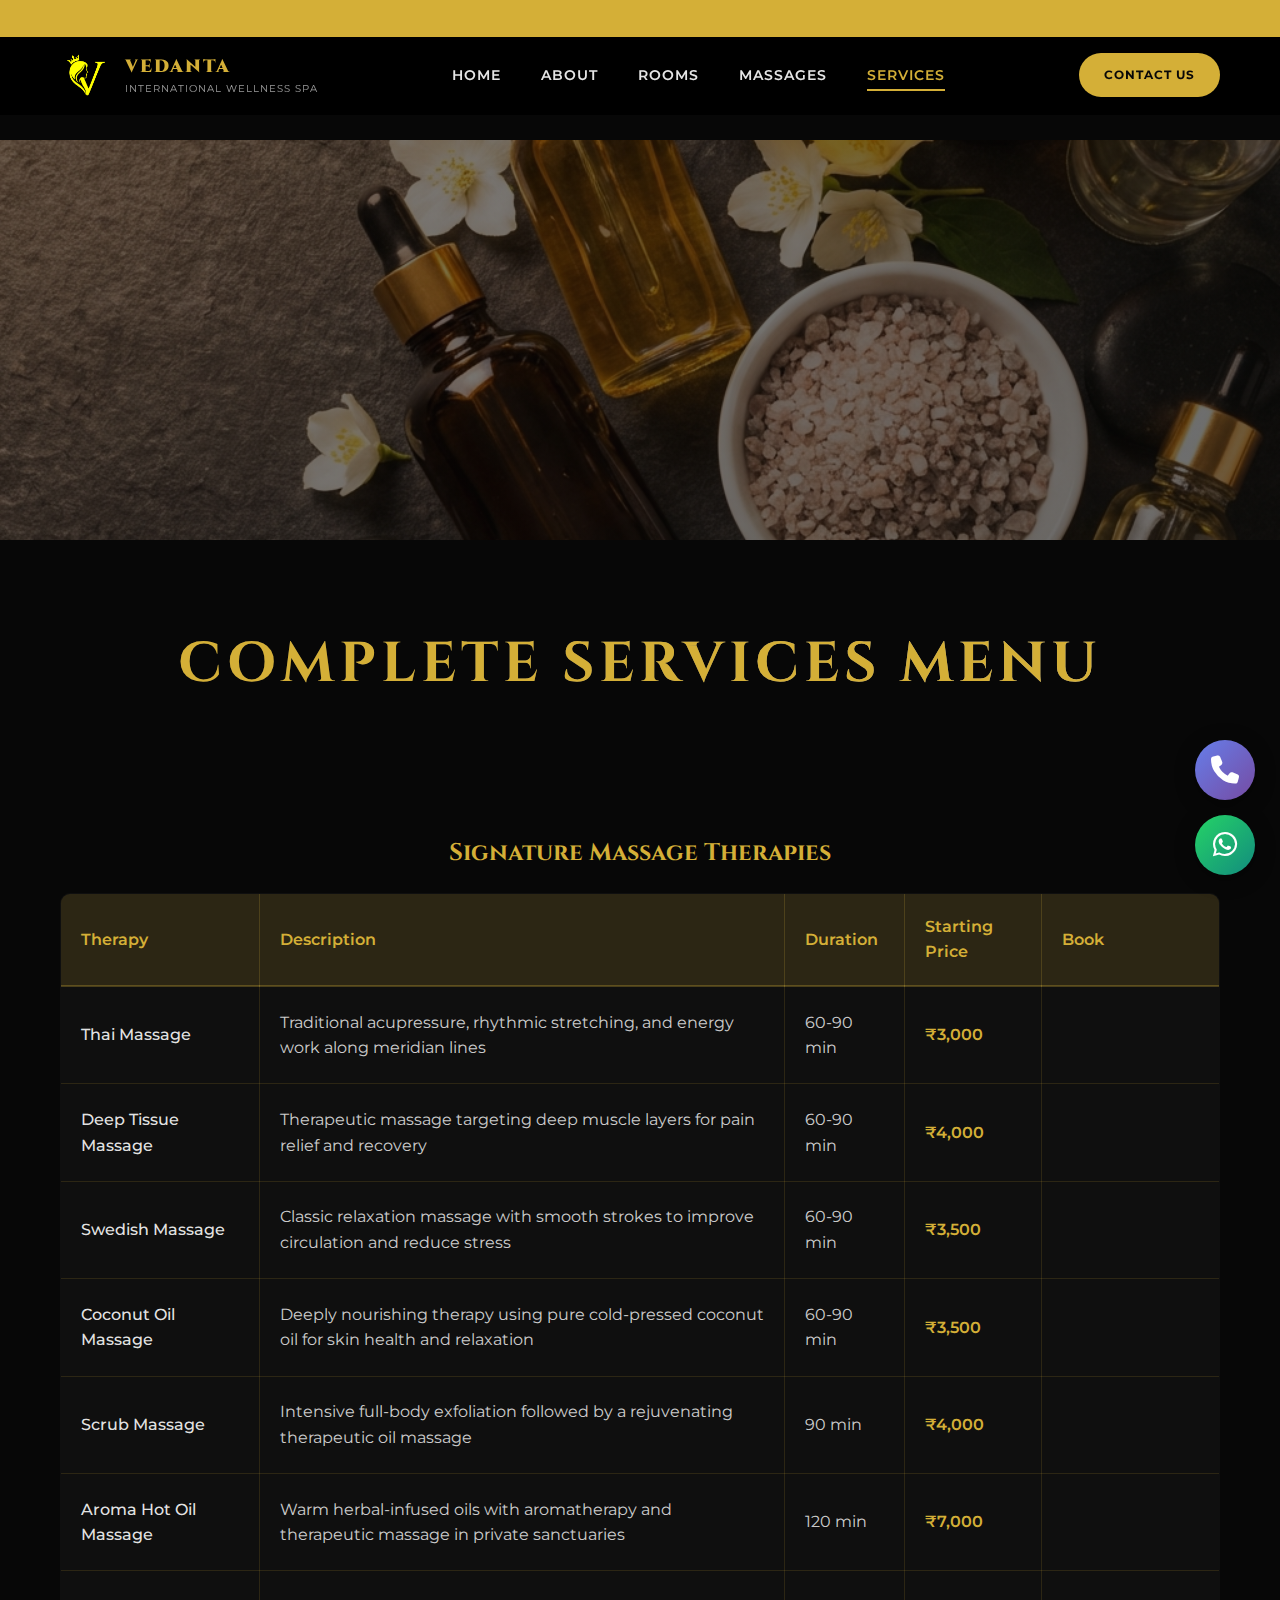
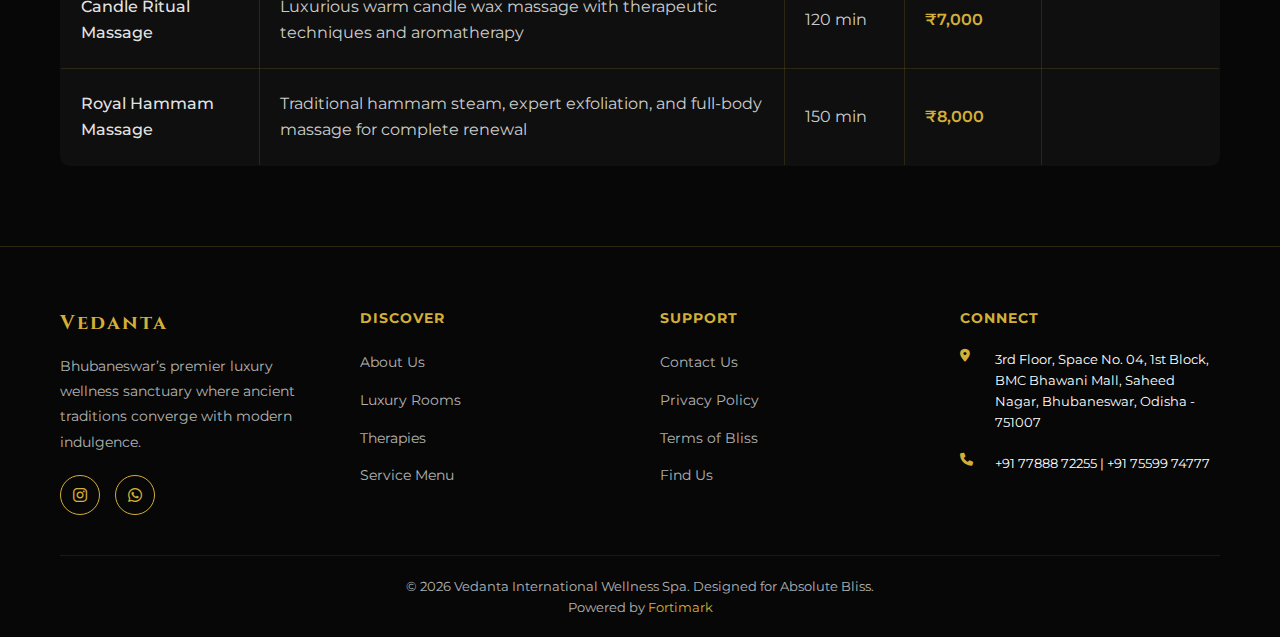
<file: services.html>
<!DOCTYPE html>
<html lang="en">

<head>
    <meta charset="UTF-8">
    <meta name="viewport" content="width=device-width, initial-scale=1.0">
    <title>Services & Treatments | Vedanta Wellness Spa</title>
    <meta name="description"
        content="Complete menu of premium spa services including facials, body treatments, and wellness packages.">

    <link rel="preconnect" href="https://fonts.googleapis.com">
    <link rel="preconnect" href="https://fonts.gstatic.com" crossorigin>
    <link
        href="https://fonts.googleapis.com/css2?family=Cinzel:wght@400;700;900&family=Montserrat:wght@300;400;600;800&display=swap"
        rel="stylesheet">
    <link rel="stylesheet" href="https://cdnjs.cloudflare.com/ajax/libs/font-awesome/6.4.0/css/all.min.css">

    <link rel="stylesheet" href="css/style.css">
    <link rel="stylesheet" href="css/animations.css">
    <link rel="stylesheet" href="css/mobile-optimized.css">
    <link rel="icon" type="image/png" href="images/favicon.png">
</head>

<body>
    <!-- Preloader -->
    <div id="preloader" class="preloader">
        <div class="preloader-content">
            <div class="logo-circle">
                <img src="images/logo.jpg.jpeg" alt="Vedanta Logo">
            </div>
            <div class="loading-bar">
                <div class="loading-progress"></div>
            </div>
        </div>
    </div>

    <!-- Header -->
    <header>
        <div class="container">
            <div class="header-wrapper">
                <div class="logo-section">
                    <a href="index.html" class="logo-container">
                        <img src="images/logo.jpg.jpeg" alt="Vedanta Spa Logo" class="logo-image">
                    </a>
                    <div class="logo-text-container">
                        <span class="logo-main">VEDANTA</span>
                        <span class="logo-sub">International Wellness Spa</span>
                    </div>
                </div>
                <nav class="nav-section">
                    <div class="desktop-nav">
                        <a href="index.html" class="nav-link">Home</a>
                        <a href="about.html" class="nav-link">About</a>
                        <a href="rooms.html" class="nav-link">Rooms</a>
                        <a href="massages.html" class="nav-link">Massages</a>
                        <a href="services.html" class="nav-link active">Services</a>
                    </div>
                </nav>
                <div class="action-section">
                    <a href="contact.html" class="book-btn">Contact Us</a>
                    <button class="mobile-menu-btn" id="mobileMenuBtn">
                        <i class="fas fa-bars"></i>
                    </button>
                </div>
            </div>
            <div class="main-nav" id="mobileMenu">
                <a href="index.html" class="nav-link">Home</a>
                <a href="about.html" class="nav-link">About</a>
                <a href="rooms.html" class="nav-link">Rooms</a>
                <a href="massages.html" class="nav-link">Massages</a>
                <a href="services.html" class="nav-link">Services</a>
            </div>
        </div>
    </header>

    <main>
        <div class="top-bar">
            <div class="marquee-content">
                <span>✦ Bhubaneswar’s PREMIER LUXURY WELLNESS SANCTUARY ✦</span>
                <span>✦ AUTHENTIC AYURVEDIC & TRADITIONAL THERAPIES ✦</span>
                <span>✦ BOOK YOUR PRIVATE Massage session TODAY ✦</span>
                <span>✦ THE Most PREMIUM LUXURY SPA EXPERIENCE ✦</span>
            </div>
        </div>

        <!-- Page Hero -->
        <section class="hero-page"
            style="background: linear-gradient(135deg, rgba(0, 0, 0, 0.5) 0%, rgba(10, 10, 10, 0.6) 100%), url('images/hero_services_new.png'); background-size: cover; background-position: center; min-height: 400px;">
            <div class="hero-content container">
                <h1 class="shimmer-gold">Premium Services</h1>
                <p class="hero-subtitle">Complete wellness and beauty treatments for total rejuvenation</p>
            </div>
        </section>

        <!-- Comprehensive Services Menu -->
        <section>
            <div class="container">
                <div class="section-title">
                    <h2 class="shimmer-gold">Complete Services Menu</h2>
                    <div class="download-menu-container">
                        <a href="Vedanta Spa Menu.pdf" download class="btn btn-primary">Download Menu</a>
                    </div>
                </div>

                <!-- Therapies Section -->
                <h3
                    style="color: var(--gold-primary); font-family: 'Cinzel', serif; font-size: 24px; margin-top: 40px; margin-bottom: 20px; text-align: center;">
                    Signature Massage Therapies</h3>
                <div class="responsive-table-wrapper">
                    <table class="services-table">
                        <thead>
                            <tr>
                                <th>Therapy</th>
                                <th>Description</th>
                                <th>Duration</th>
                                <th>Starting Price</th>
                                <th>Book</th>
                            </tr>
                        </thead>
                        <tbody>
                            <tr>
                                <td>
                                    Thai Massage</td>
                                <td>
                                    Traditional acupressure, rhythmic stretching, and energy work along meridian lines
                                </td>
                                <td>
                                    60-90 min</td>
                                <td>
                                    ₹3,000</td>
                                <td><a href="tel:+917788872255" class="btn btn-primary">Book</a>
                                </td>
                            </tr>
                            <tr>
                                <td>
                                    Deep Tissue Massage</td>
                                <td>
                                    Therapeutic massage targeting deep muscle layers for pain relief and recovery</td>
                                <td>
                                    60-90 min</td>
                                <td>
                                    ₹4,000</td>
                                <td><a href="tel:+917788872255" class="btn btn-primary">Book</a>
                                </td>
                            </tr>
                            <tr>
                                <td>
                                    Swedish Massage</td>
                                <td>
                                    Classic relaxation massage with smooth strokes to improve circulation and reduce
                                    stress</td>
                                <td>
                                    60-90 min</td>
                                <td>
                                    ₹3,500</td>
                                <td><a href="tel:+917788872255" class="btn btn-primary">Book</a>
                                </td>
                            </tr>
                            <tr>
                                <td>
                                    Coconut Oil Massage</td>
                                <td>
                                    Deeply nourishing therapy using pure cold-pressed coconut oil for skin health and
                                    relaxation</td>
                                <td>
                                    60-90 min</td>
                                <td>
                                    ₹3,500</td>
                                <td><a href="tel:+917788872255" class="btn btn-primary">Book</a>
                                </td>
                            </tr>
                            <tr>
                                <td>
                                    Scrub Massage</td>
                                <td>
                                    Intensive full-body exfoliation followed by a rejuvenating therapeutic oil massage
                                </td>
                                <td>
                                    90 min</td>
                                <td>
                                    ₹4,000</td>
                                <td><a href="tel:+917788872255" class="btn btn-primary">Book</a>
                                </td>
                            </tr>
                            <tr>
                                <td>
                                    Aroma Hot Oil Massage</td>
                                <td>
                                    Warm herbal-infused oils with aromatherapy and therapeutic massage in private
                                    sanctuaries</td>
                                <td>
                                    120 min</td>
                                <td>
                                    ₹7,000</td>
                                <td><a href="tel:+917788872255" class="btn btn-primary">Book</a>
                                </td>
                            </tr>
                            <tr>
                                <td>
                                    Candle Ritual Massage</td>
                                <td>
                                    Luxurious warm candle wax massage with therapeutic techniques and aromatherapy</td>
                                <td>
                                    120 min</td>
                                <td>
                                    ₹7,000</td>
                                <td><a href="tel:+917788872255" class="btn btn-primary">Book</a>
                                </td>
                            </tr>
                            <tr>
                                <td
                                    style="padding: 20px; border-right: 1px solid rgba(212, 175, 55, 0.15); color: rgba(255, 255, 255, 0.9); font-weight: 500;">
                                    Royal Hammam Massage</td>
                                <td>
                                    Traditional hammam steam, expert exfoliation, and full-body massage for complete
                                    renewal</td>
                                <td>
                                    150 min</td>
                                <td>
                                    ₹8,000</td>
                                <td><a href="tel:+917788872255" class="btn btn-primary">Book</a>
                                </td>
                            </tr>
                        </tbody>
                    </table>
                </div>


            </div>
        </section>
    </main>

    <!-- Footer -->
    <footer>
        <div class="container">
            <div class="footer-content">
                <div class="footer-about">
                    <h3>Vedanta</h3>
                    <p>Bhubaneswar’s premier luxury wellness sanctuary where ancient traditions converge with modern
                        indulgence.</p>
                    <div class="social-grid">
                        <a href="https://www.instagram.com/vedanta_wellness_spa/" target="_blank" class="social-icon"><i
                                class="fab fa-instagram"></i></a>
                        <a href="https://wa.me/917788872255" target="_blank" class="social-icon"><i
                                class="fab fa-whatsapp"></i></a>
                    </div>
                </div>
                <div class="footer-col">
                    <h4>Discover</h4>
                    <ul class="footer-links">
                        <li><a href="about.html">About Us</a></li>
                        <li><a href="rooms.html">Luxury Rooms</a></li>
                        <li><a href="massages.html">Therapies</a></li>
                        <li><a href="services.html">Service Menu</a></li>
                    </ul>
                </div>
                <div class="footer-col">
                    <h4>Support</h4>
                    <ul class="footer-links">
                        <li><a href="contact.html">Contact Us</a></li>
                        <li><a href="privacy.html">Privacy Policy</a></li>
                        <li><a href="terms.html">Terms of Bliss</a></li>
                        <li><a href="contact.html">Find Us</a></li>
                    </ul>
                </div>
                <div class="footer-col">
                    <h4>Connect</h4>
                    <ul class="footer-contact">
                        <li><i class="fas fa-map-marker-alt"></i> <span>3rd Floor, Space No. 04, 1st Block, BMC Bhawani
                                Mall, Saheed Nagar, Bhubaneswar, Odisha - 751007</span></li>
                        <li><i class="fas fa-phone"></i> <span>+91 77888 72255 | +91 75599 74777</span></li>
                    </ul>
                </div>
            </div>
            <div class="copyright">
                &copy; 2026 Vedanta International Wellness Spa. Designed for Absolute Bliss.
                <br>
                <span>Powered by <a href="https://fortimark.co" target="_blank" rel="noopener">Fortimark</a></span>
            </div>
        </div>
    </footer>

    <!-- Floating Contact Buttons -->
    <div class="floating-contacts">
        <a href="tel:+917788872255" class="floating-btn phone" title="Call Us">
            <i class="fas fa-phone"></i>
        </a>
        <a href="https://wa.me/917788872255" class="floating-btn whatsapp" target="_blank" title="WhatsApp">
            <i class="fab fa-whatsapp"></i>
        </a>
    </div>

    <script src="js/scripts.js"></script>
</body>

</html>
</file>
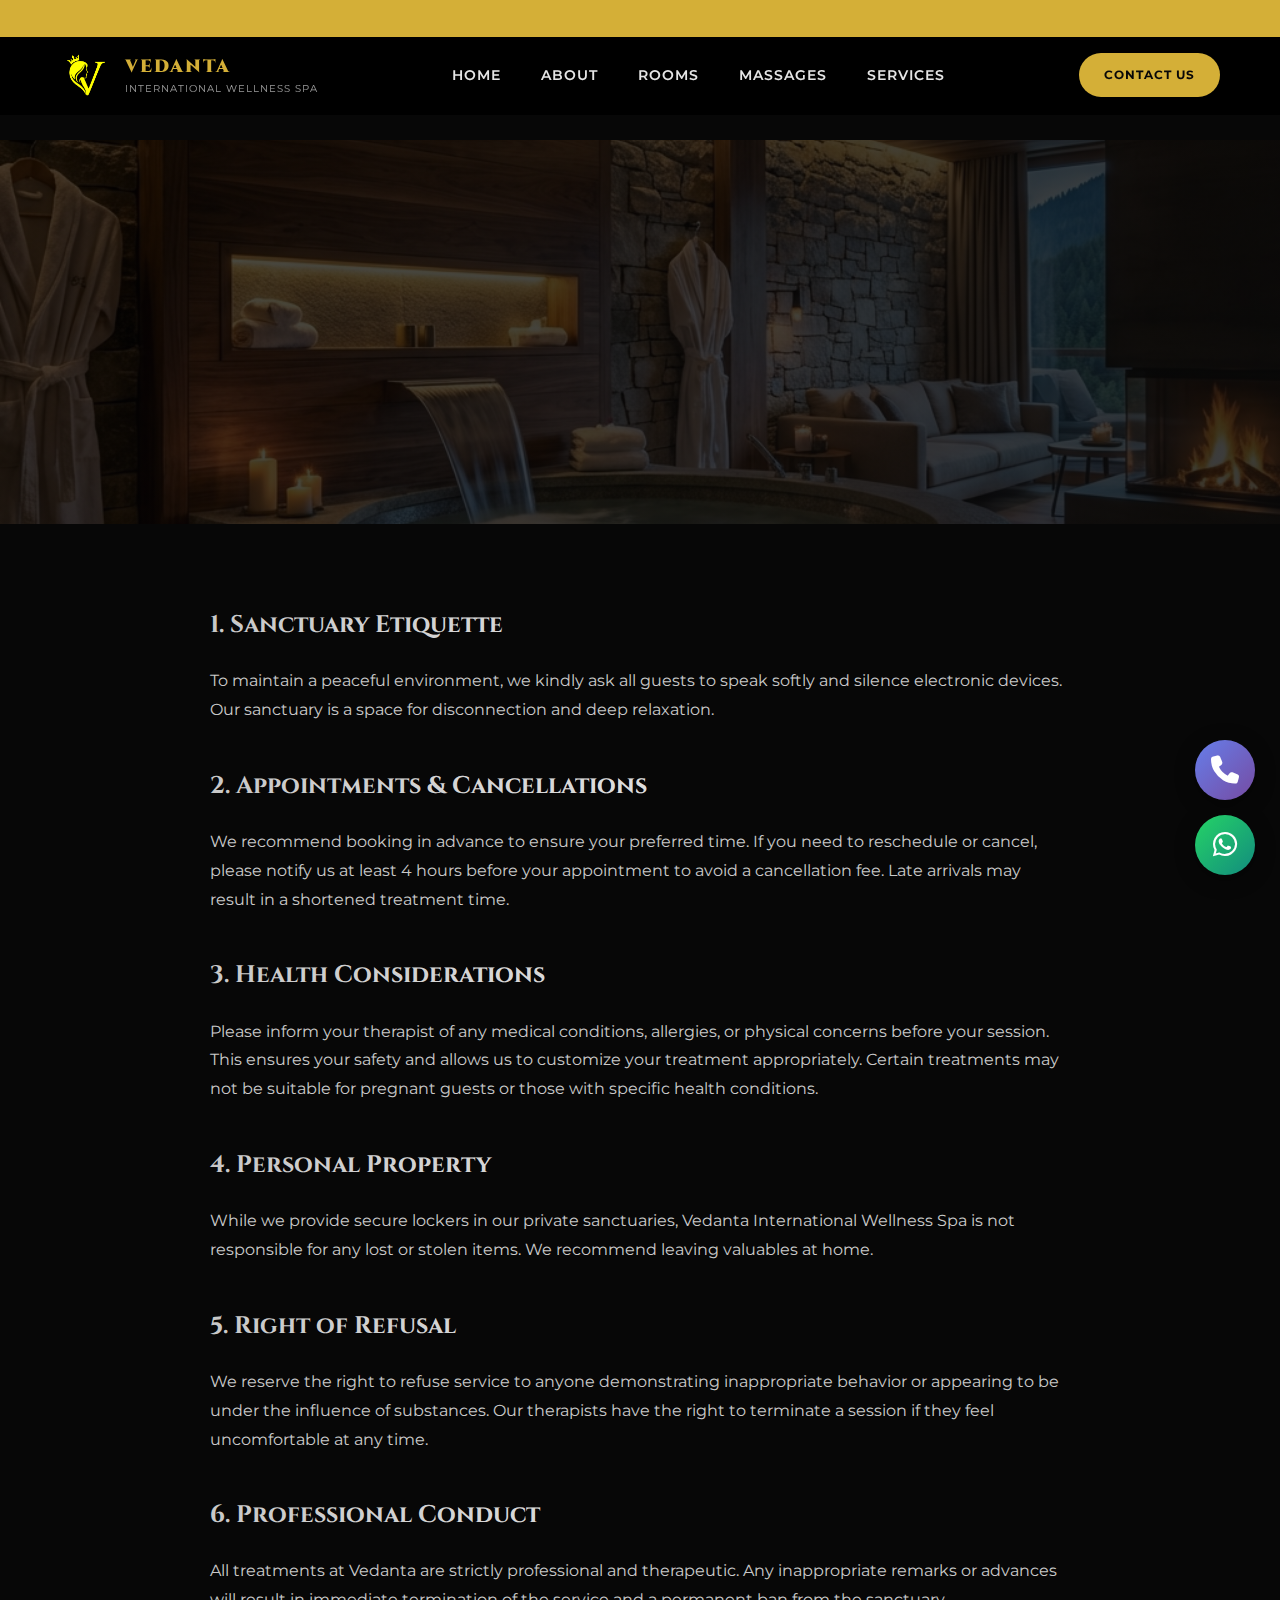
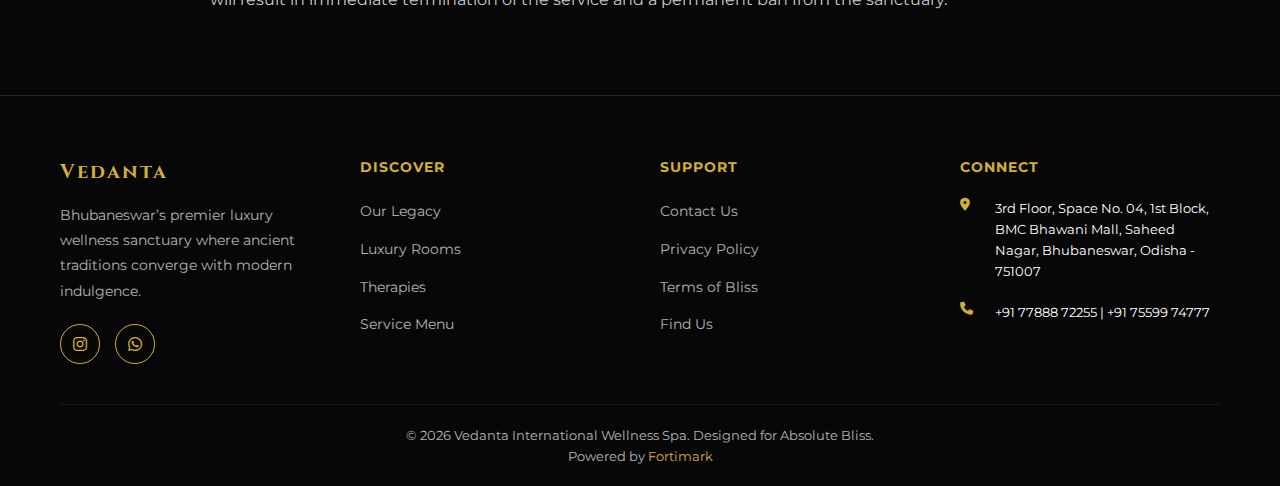
<file: terms.html>
<!DOCTYPE html>
<html lang="en">

<head>
    <meta charset="UTF-8">
    <meta name="viewport" content="width=device-width, initial-scale=1.0">
    <title>Terms of Bliss | Vedanta International Wellness Spa</title>
    <meta name="description"
        content="Terms and Conditions for Vedanta International Wellness Spa. Ensuring a safe and blissful experience for all our guests.">

    <!-- Fonts -->
    <link rel="preconnect" href="https://fonts.googleapis.com">
    <link rel="preconnect" href="https://fonts.gstatic.com" crossorigin>
    <link
        href="https://fonts.googleapis.com/css2?family=Cinzel:wght@400;700;900&family=Montserrat:wght@300;400;600;800&display=swap"
        rel="stylesheet">

    <!-- Font Awesome -->
    <link rel="stylesheet" href="https://cdnjs.cloudflare.com/ajax/libs/font-awesome/6.4.0/css/all.min.css">

    <!-- Styles -->
    <link rel="stylesheet" href="css/style.css">
    <link rel="stylesheet" href="css/animations.css">
    <link rel="stylesheet" href="css/mobile-optimized.css">

    <!-- Favicon -->
    <link rel="icon" type="image/png" href="images/favicon.png">
</head>

<body>
    <!-- Preloader -->
    <div id="preloader" class="preloader">
        <div class="preloader-content">
            <div class="logo-circle">
                <img src="images/logo.jpg.jpeg" alt="Vedanta Logo">
            </div>
            <div class="loading-bar">
                <div class="loading-progress"></div>
            </div>
        </div>
    </div>

    <!-- Header -->
    <header>
        <div class="container">
            <div class="header-wrapper">
                <div class="logo-section">
                    <a href="index.html" class="logo-container">
                        <img src="images/logo.jpg.jpeg" alt="Vedanta Spa Logo" class="logo-image">
                    </a>
                    <div class="logo-text-container">
                        <span class="logo-main">VEDANTA</span>
                        <span class="logo-sub">International Wellness Spa</span>
                    </div>
                </div>
                <nav class="nav-section">
                    <div class="desktop-nav">
                        <a href="index.html" class="nav-link">Home</a>
                        <a href="about.html" class="nav-link">About</a>
                        <a href="rooms.html" class="nav-link">Rooms</a>
                        <a href="massages.html" class="nav-link">Massages</a>
                        <a href="services.html" class="nav-link">Services</a>
                    </div>
                </nav>
                <div class="action-section">
                    <a href="contact.html" class="book-btn">Contact Us</a>
                    <button class="mobile-menu-btn" id="mobileMenuBtn">
                        <i class="fas fa-bars"></i>
                    </button>
                </div>
            </div>
            <div class="main-nav" id="mobileMenu">
                <a href="index.html" class="nav-link">Home</a>
                <a href="about.html" class="nav-link">About</a>
                <a href="rooms.html" class="nav-link">Rooms</a>
                <a href="massages.html" class="nav-link">Massages</a>
                <a href="services.html" class="nav-link">Services</a>
            </div>
        </div>
    </header>

    <main>
        <div class="top-bar">
            <div class="marquee-content">
                <span>✦ Bhubaneswar’s PREMIER LUXURY WELLNESS SANCTUARY ✦</span>
                <span>✦ AUTHENTIC AYURVEDIC & TRADITIONAL THERAPIES ✦</span>
                <span>✦ BOOK YOUR PRIVATE Massage session TODAY ✦</span>
                <span>✦ THE Most PREMIUM LUXURY SPA EXPERIENCE ✦</span>
            </div>
        </div>

        <!-- Page Hero -->
        <section class="hero-page"
            style="background: linear-gradient(135deg, rgba(0, 0, 0, 0.7) 0%, rgba(10, 10, 10, 0.8) 100%), url('images/luxury_suite.png'); background-size: cover; background-position: center; min-height: 300px;">
            <div class="hero-content container">
                <h1 class="shimmer-gold">Terms of Bliss</h1>
                <p class="hero-subtitle">Guidelines for a harmonious and respectful sanctuary experience</p>
            </div>
        </section>

        <!-- Content -->
        <section>
            <div class="container" style="max-width: 900px;">
                <div class="policy-content" style="color: rgba(255, 255, 255, 0.8); line-height: 1.8;">
                    <h2 class="shimmer-gold" style="font-family: 'Cinzel', serif; margin-bottom: 20px;">1. Sanctuary
                        Etiquette</h2>
                    <p>To maintain a peaceful environment, we kindly ask all guests to speak softly and silence
                        electronic devices. Our sanctuary is a space for disconnection and deep relaxation.</p>

                    <h2 class="shimmer-gold"
                        style="font-family: 'Cinzel', serif; margin-top: 40px; margin-bottom: 20px;">2. Appointments &
                        Cancellations</h2>
                    <p>We recommend booking in advance to ensure your preferred time. If you need to reschedule or
                        cancel, please notify us at least 4 hours before your appointment to avoid a cancellation fee.
                        Late arrivals may result in a shortened treatment time.</p>

                    <h2 class="shimmer-gold"
                        style="font-family: 'Cinzel', serif; margin-top: 40px; margin-bottom: 20px;">3. Health
                        Considerations</h2>
                    <p>Please inform your therapist of any medical conditions, allergies, or physical concerns before
                        your session. This ensures your safety and allows us to customize your treatment appropriately.
                        Certain treatments may not be suitable for pregnant guests or those with specific health
                        conditions.</p>

                    <h2 class="shimmer-gold"
                        style="font-family: 'Cinzel', serif; margin-top: 40px; margin-bottom: 20px;">4. Personal
                        Property</h2>
                    <p>While we provide secure lockers in our private sanctuaries, Vedanta International Wellness Spa is
                        not responsible for any lost or stolen items. We recommend leaving valuables at home.</p>

                    <h2 class="shimmer-gold"
                        style="font-family: 'Cinzel', serif; margin-top: 40px; margin-bottom: 20px;">5. Right of Refusal
                    </h2>
                    <p>We reserve the right to refuse service to anyone demonstrating inappropriate behavior or
                        appearing to be under the influence of substances. Our therapists have the right to terminate a
                        session if they feel uncomfortable at any time.</p>

                    <h2 class="shimmer-gold"
                        style="font-family: 'Cinzel', serif; margin-top: 40px; margin-bottom: 20px;">6. Professional
                        Conduct</h2>
                    <p>All treatments at Vedanta are strictly professional and therapeutic. Any inappropriate remarks or
                        advances will result in immediate termination of the service and a permanent ban from the
                        sanctuary.</p>
                </div>
            </div>
        </section>
    </main>

    <!-- Footer -->
    <footer>
        <div class="container">
            <div class="footer-content">
                <div class="footer-about">
                    <h3>Vedanta</h3>
                    <p>Bhubaneswar’s premier luxury wellness sanctuary where ancient traditions converge with modern
                        indulgence.</p>
                    <div class="social-grid">
                        <a href="https://www.instagram.com/vedanta_wellness_spa/" target="_blank" class="social-icon"><i
                                class="fab fa-instagram"></i></a>
                        <a href="https://wa.me/917788872255" target="_blank" class="social-icon"><i
                                class="fab fa-whatsapp"></i></a>
                    </div>
                </div>
                <div class="footer-col">
                    <h4>Discover</h4>
                    <ul class="footer-links">
                        <li><a href="about.html">Our Legacy</a></li>
                        <li><a href="rooms.html">Luxury Rooms</a></li>
                        <li><a href="massages.html">Therapies</a></li>
                        <li><a href="services.html">Service Menu</a></li>
                    </ul>
                </div>
                <div class="footer-col">
                    <h4>Support</h4>
                    <ul class="footer-links">
                        <li><a href="contact.html">Contact Us</a></li>
                        <li><a href="privacy.html">Privacy Policy</a></li>
                        <li><a href="terms.html">Terms of Bliss</a></li>
                        <li><a href="contact.html">Find Us</a></li>
                    </ul>
                </div>
                <div class="footer-col">
                    <h4>Connect</h4>
                    <ul class="footer-contact">
                        <li><i class="fas fa-map-marker-alt"></i> <span>3rd Floor, Space No. 04, 1st Block, BMC Bhawani
                                Mall, Saheed Nagar, Bhubaneswar, Odisha - 751007</span></li>
                        <li><i class="fas fa-phone"></i> <span>+91 77888 72255 | +91 75599 74777</span></li>
                    </ul>
                </div>
            </div>
            <div class="copyright">
                &copy; 2026 Vedanta International Wellness Spa. Designed for Absolute Bliss.
                <br>
                <span>Powered by <a href="https://fortimark.co" target="_blank" rel="noopener">Fortimark</a></span>
            </div>
        </div>
    </footer>

    <!-- Floating Contact Buttons -->
    <div class="floating-contacts">
        <a href="tel:+917788872255" class="floating-btn phone" title="Call Us">
            <i class="fas fa-phone"></i>
        </a>
        <a href="https://wa.me/917788872255" class="floating-btn whatsapp" target="_blank" title="WhatsApp">
            <i class="fab fa-whatsapp"></i>
        </a>
    </div>

    <script src="js/scripts.js"></script>
</body>

</html>
</file>
<file: css/style.css>
/* ============================================
   VEDANTA SPA - COMPREHENSIVE STYLESHEET
   ============================================ */

/* Root Variables */
:root {
    --black: #070707;
    --dark-gray: #121212;
    --gold-light: #f1dfaf;
    --gold-primary: #d4af37;
    --gold-dark: #a67c00;
    --gold-soft: #c5a059;
    --gold-gradient: linear-gradient(135deg, #f1dfaf 0%, #d4af37 45%, #a67c00 100%);
    --gold-glow: 0 0 30px rgba(212, 175, 55, 0.3);
    --text-main: #ffffff;
    --text-dim: rgba(255, 255, 255, 0.7);
    --transition-smooth: all 0.6s cubic-bezier(0.16, 1, 0.3, 1);
}

/* Base Styles */
* {
    margin: 0;
    padding: 0;
    box-sizing: border-box;
}

html {
    scroll-behavior: smooth;
}

body {
    font-family: 'Montserrat', sans-serif;
    color: var(--text-main);
    background-color: var(--black);
    overflow-x: hidden;
    line-height: 1.6;
}

/* ============ PRELOADER ============ */
.preloader {
    position: fixed;
    top: 0;
    left: 0;
    width: 100%;
    height: 100%;
    background: var(--black);
    display: flex;
    align-items: center;
    justify-content: center;
    z-index: 9999;
}

.preloader.hidden {
    opacity: 0;
    visibility: hidden;
    transition: opacity 0.5s ease;
}

.preloader-content {
    text-align: center;
}

.logo-circle {
    width: 100px;
    height: 100px;
    border-radius: 50%;
    display: flex;
    align-items: center;
    justify-content: center;
    animation: pulse 2s infinite ease-in-out;
    position: relative;
    margin: 0 auto 20px;
    background: rgba(212, 175, 55, 0.1);
}

@keyframes pulse {

    0%,
    100% {
        transform: scale(1);
    }

    50% {
        transform: scale(1.05);
        box-shadow: 0 0 40px rgba(255, 215, 0, 0.4);
    }
}

.logo-circle img {
    width: 80%;
    border-radius: 50%;
    object-fit: cover;
}

.loading-bar {
    width: 200px;
    height: 2px;
    background: rgba(255, 215, 0, 0.1);
    margin: 20px auto;
    border-radius: 10px;
    overflow: hidden;
    position: relative;
}

.loading-progress {
    position: absolute;
    top: 0;
    left: 0;
    height: 100%;
    width: 0%;
    background: var(--gold-gradient);
    border-radius: 10px;
    animation: loadingProgress 1.5s ease forwards;
}

@keyframes loadingProgress {
    0% {
        width: 0%;
    }

    100% {
        width: 100%;
    }
}

/* ============ TOP BAR ============ */
.top-bar {
    background: var(--gold-primary);
    color: var(--black);
    padding: 8px 0;
    overflow: hidden;
    white-space: nowrap;
    position: fixed;
    top: 0;
    left: 0;
    width: 100%;
    z-index: 1100;
    font-weight: 800;
    text-transform: uppercase;
    letter-spacing: 2px;
    font-size: 13px;
}

.marquee-content {
    display: inline-block;
    padding-left: 100%;
    animation: marquee-scroll 30s linear infinite;
}

@keyframes marquee-scroll {
    0% {
        transform: translateX(0);
    }

    100% {
        transform: translateX(-100%);
    }
}

/* ============ CONTAINER ============ */
.container {
    width: 100%;
    max-width: 1200px;
    margin: 0 auto;
    padding: 0 20px;
}

/* ============ HEADER ============ */
header {
    background-color: rgba(0, 0, 0, 0.98);
    position: fixed;
    top: 35px;
    left: 0;
    width: 100%;
    z-index: 1000;
    padding: 15px 0;
    backdrop-filter: blur(15px);
}

.header-wrapper {
    display: flex;
    justify-content: space-between;
    align-items: center;
}

.logo-section {
    display: flex;
    align-items: center;
    gap: 15px;
}

.logo-container {
    text-decoration: none;
    display: flex;
    align-items: center;
}

.logo-image {
    width: 50px;
    height: 50px;
    border-radius: 50%;
    object-fit: cover;
}

.logo-text-container {
    display: flex;
    flex-direction: column;
}

.logo-main {
    font-family: 'Cinzel', serif;
    font-size: 18px;
    font-weight: 900;
    color: var(--gold-primary);
    letter-spacing: 2px;
}

.logo-sub {
    font-size: 10px;
    color: rgba(255, 255, 255, 0.6);
    letter-spacing: 1px;
    text-transform: uppercase;
}

/* ============ NAVIGATION ============ */
.nav-section,
.desktop-nav {
    display: flex;
    gap: 40px;
}

.nav-link {
    color: rgba(255, 255, 255, 0.9);
    text-decoration: none;
    font-size: 14px;
    font-weight: 600;
    text-transform: uppercase;
    letter-spacing: 1px;
    transition: color 0.3s ease;
    position: relative;
}

.nav-link:hover,
.nav-link.active {
    color: var(--gold-primary);
}

.nav-link::after {
    content: '';
    position: absolute;
    bottom: -5px;
    left: 0;
    width: 0;
    height: 2px;
    background: var(--gold-primary);
    transition: width 0.3s ease;
}

.nav-link:hover::after,
.nav-link.active::after {
    width: 100%;
}

/* ============ ACTION SECTION ============ */
.action-section {
    display: flex;
    align-items: center;
    gap: 20px;
}

.book-btn {
    background: var(--gold-primary);
    color: var(--black);
    padding: 12px 25px;
    border-radius: 50px;
    text-decoration: none;
    font-weight: 700;
    text-transform: uppercase;
    font-size: 12px;
    letter-spacing: 1px;
    transition: all 0.3s ease;
    cursor: pointer;
    border: none;
    display: inline-block;
}

.book-btn:hover {
    background: var(--gold-light);
    transform: translateY(-2px);
    box-shadow: 0 10px 30px rgba(212, 175, 55, 0.3);
}

/* ============ MOBILE MENU ============ */
.mobile-menu-btn {
    display: none;
    background: none;
    border: none;
    color: var(--gold-primary);
    font-size: 24px;
    cursor: pointer;
    transition: color 0.3s ease;
}

.mobile-menu-btn:hover {
    color: var(--gold-light);
}

.main-nav {
    display: none;
}

/* ============ MAIN CONTENT ============ */
main {
    padding-top: 140px;
}

/* ============ HERO SECTION ============ */
.hero {
    min-height: 100vh;
    background: linear-gradient(135deg, rgba(0, 0, 0, 0.4) 0%, rgba(10, 10, 10, 0.55) 100%), url('../images/hero_main.png');
    background-size: cover;
    background-position: center;
    background-attachment: fixed;
    display: flex;
    align-items: center;
    justify-content: center;
    text-align: center;
    position: relative;
    overflow: hidden;
}

.hero-page {
    min-height: 400px;
    display: flex;
    align-items: center;
    justify-content: center;
    text-align: center;
    position: relative;
}

.hero-content {
    z-index: 2;
    max-width: 1400px;
}

.hero h1,
.hero-page h1 {
    font-family: 'Cinzel', serif;
    font-size: clamp(40px, 8vw, 80px);
    color: var(--gold-primary);
    text-transform: uppercase;
    letter-spacing: 10px;
    margin-bottom: 20px;
    opacity: 0;
    transform: translateY(30px);
    animation: fadeInUp 0.8s ease 2s forwards;
    text-shadow: 0 0 20px rgba(255, 215, 0, 0.3), 0 0 40px rgba(255, 215, 0, 0.2), 2px 2px 4px rgba(0, 0, 0, 0.8);
}

.hero-page h1 {
    animation-delay: 0.5s;
}

@keyframes fadeInUp {
    to {
        opacity: 1;
        transform: translateY(0);
    }
}

.hero-subtitle {
    font-size: clamp(14px, 2.5vw, 20px);
    color: var(--text-dim);
    line-height: 1.8;
    margin-bottom: 40px;
    max-width: 700px;
    margin-left: auto;
    margin-right: auto;
    opacity: 0;
    transform: translateY(20px);
    animation: fadeInUp 0.8s ease 2.3s forwards;
}

.hero-btns {
    display: flex;
    gap: 20px;
    justify-content: center;
    flex-wrap: wrap;
}

.btn {
    background: var(--gold-primary);
    color: var(--black);
    padding: 15px 40px;
    border-radius: 50px;
    text-decoration: none;
    font-weight: 700;
    text-transform: uppercase;
    letter-spacing: 2px;
    transition: all 0.3s ease;
    cursor: pointer;
    border: 2px solid var(--gold-primary);
    display: inline-block;
    font-size: 14px;
}

.btn:hover {
    background: transparent;
    color: var(--gold-primary);
    transform: translateY(-3px);
    box-shadow: 0 15px 40px rgba(212, 175, 55, 0.3);
}

.btn-primary {
    opacity: 0;
    animation: fadeInUp 0.8s ease 2.6s forwards;
}

/* ============ SECTION STYLING ============ */
section {
    padding: 80px 0;
    position: relative;
}

.section-bg {
    background: linear-gradient(135deg, rgba(18, 18, 18, 0.95) 0%, rgba(7, 7, 7, 0.98) 100%);
}

.section-title {
    margin-bottom: 60px;
    text-align: center;
}

.section-title h2 {
    font-family: 'Cinzel', serif;
    font-size: clamp(36px, 6vw, 56px);
    color: var(--gold-primary);
    text-transform: uppercase;
    letter-spacing: 5px;
    margin-bottom: 20px;
}

.section-subtitle {
    text-align: center;
    color: #888;
    max-width: 700px;
    margin: -30px auto 60px;
    font-size: 16px;
}

.gold-line {
    width: 100px;
    height: 3px;
    background: var(--gold-gradient);
    margin: 0 auto;
    border-radius: 5px;
}

/* ============ GRIDS ============ */
.rooms-grid,
.treatments-grid,
.philosophy-grid,
.contact-grid {
    display: grid;
    grid-template-columns: repeat(auto-fit, minmax(300px, 1fr));
    gap: 30px;
    margin-top: 50px;
    margin-bottom: 60px;
}

.about-grid {
    display: grid;
    grid-template-columns: 1fr 1fr;
    gap: 60px;
    align-items: center;
    margin: 60px 0;
}

/* ============ CARDS ============ */
.card {
    background: rgba(18, 18, 18, 0.8);
    border: 1px solid rgba(212, 175, 55, 0.2);
    border-radius: 10px;
    overflow: hidden;
    transition: all 0.3s ease;
}

.card:hover {
    border-color: var(--gold-primary);
    box-shadow: 0 20px 50px rgba(212, 175, 55, 0.15);
    transform: translateY(-5px);
}

.card-img {
    width: 100%;
    height: 250px;
    overflow: hidden;
    background: #000;
}

.card-img img {
    width: 100%;
    height: 100%;
    object-fit: cover;
    transition: transform 0.6s ease;
}

.card:hover .card-img img {
    transform: scale(1.08);
}

.card-body {
    padding: 30px;
}

.card-body h3 {
    font-family: 'Cinzel', serif;
    font-size: 24px;
    color: var(--gold-primary);
    margin-bottom: 15px;
    letter-spacing: 2px;
}

.card-body h4 {
    font-family: 'Cinzel', serif;
    color: var(--gold-primary);
    margin-bottom: 10px;
}

.card-body p {
    color: var(--text-dim);
    line-height: 1.8;
    margin-bottom: 20px;
    font-size: 14px;
}

/* Value Cards */
.value-card {
    padding: 30px !important;
    text-align: center !important;
}

.value-icon {
    font-size: 40px;
    color: var(--gold-primary);
    margin-bottom: 20px;
}

/* Treatment Cards */
.treatment-card {
    text-align: center;
    padding: 40px 30px !important;
}

.treatment-icon {
    font-size: 40px;
    color: var(--gold-primary);
    margin-bottom: 20px;
}

.treatment-list {
    list-style: none;
    text-align: left;
    margin: 20px 0;
}

.treatment-list li {
    margin-bottom: 12px;
    padding-bottom: 12px;
    border-bottom: 1px solid rgba(212, 175, 55, 0.1);
    display: flex;
    justify-content: space-between;
    font-size: 14px;
    color: var(--text-dim);
}

.treatment-list li:last-child {
    border-bottom: none;
}

.price {
    color: var(--gold-primary);
    font-weight: 600;
}

/* ============ SHIMMER EFFECT ============ */
.shimmer-gold {
    background: linear-gradient(90deg, rgba(212, 175, 55, 0) 0%, rgba(255, 255, 255, 0.8) 50%, rgba(212, 175, 55, 0) 100%);
    background-size: 200% 100%;
    -webkit-background-clip: text;
    background-clip: text;
    animation: metallicShimmer 6s infinite linear;
}

@keyframes metallicShimmer {
    0% {
        background-position: -200% 0;
    }

    100% {
        background-position: 200% 0;
    }
}

/* ============ FOOTER ============ */
footer {
    background: var(--black);
    border-top: 1px solid rgba(212, 175, 55, 0.2);
    padding: 60px 0 20px;
}

.footer-content {
    display: grid;
    grid-template-columns: repeat(auto-fit, minmax(250px, 1fr));
    gap: 40px;
    margin-bottom: 40px;
}

.footer-about h3 {
    font-family: 'Cinzel', serif;
    font-size: 20px;
    color: var(--gold-primary);
    margin-bottom: 15px;
    letter-spacing: 2px;
}

.footer-about p {
    color: var(--text-dim);
    line-height: 1.8;
    margin-bottom: 20px;
    font-size: 14px;
}

.social-grid {
    display: flex;
    gap: 15px;
}

.social-icon {
    width: 40px;
    height: 40px;
    border: 1px solid var(--gold-primary);
    border-radius: 50%;
    display: flex;
    align-items: center;
    justify-content: center;
    color: var(--gold-primary);
    text-decoration: none;
    transition: all 0.3s ease;
}

.social-icon:hover {
    background: var(--gold-primary);
    color: var(--black);
}

.footer-col h4 {
    color: var(--gold-primary);
    margin-bottom: 20px;
    font-size: 14px;
    text-transform: uppercase;
    letter-spacing: 1px;
}

.footer-links {
    list-style: none;
}

.footer-links li {
    margin-bottom: 12px;
}

.footer-links a {
    color: var(--text-dim);
    text-decoration: none;
    font-size: 14px;
    transition: color 0.3s ease;
}

.footer-links a:hover {
    color: var(--gold-primary);
}

.footer-contact {
    list-style: none;
}

.footer-contact li {
    margin-bottom: 20px;
    font-size: 13px;
    display: flex;
    gap: 15px;
}

.footer-contact i {
    color: var(--gold-primary);
    min-width: 20px;
}

.copyright {
    text-align: center;
    color: var(--text-dim);
    font-size: 13px;
    padding-top: 20px;
    border-top: 1px solid rgba(212, 175, 55, 0.1);
}

.copyright a {
    color: var(--gold-primary);
    text-decoration: none;
}

/* ============ FLOATING CONTACT BUTTONS ============ */
.floating-contacts {
    position: fixed;
    right: 25px;
    bottom: 25px;
    display: flex;
    flex-direction: column;
    gap: 15px;
    z-index: 1000;
}

.floating-btn {
    width: 60px;
    height: 60px;
    border-radius: 50%;
    display: flex;
    align-items: center;
    justify-content: center;
    color: #fff;
    font-size: 28px;
    text-decoration: none;
    box-shadow: 0 4px 20px rgba(0, 0, 0, 0.4);
    transition: all 0.3s ease;
    animation: pulse 2s infinite;
}

.floating-btn.phone {
    background: linear-gradient(135deg, #667eea 0%, #764ba2 100%);
}

.floating-btn.whatsapp {
    background: linear-gradient(135deg, #25d366 0%, #128c7e 100%);
}

.floating-btn:hover {
    transform: translateY(-5px) scale(1.1);
    box-shadow: 0 8px 30px rgba(0, 0, 0, 0.5);
}

@media (max-width: 768px) {
    .floating-contacts {
        right: 15px;
        bottom: 15px;
        gap: 12px;
    }

    .floating-btn {
        width: 50px;
        height: 50px;
        font-size: 24px;
    }
}

/* ============ ANIMATIONS ============ */
.stagger-container>* {
    opacity: 0;
    animation: fadeInUp 0.6s ease forwards;
}

.stagger-container>*:nth-child(1) {
    animation-delay: 0.1s;
}

.stagger-container>*:nth-child(2) {
    animation-delay: 0.2s;
}

.stagger-container>*:nth-child(3) {
    animation-delay: 0.3s;
}

.stagger-container>*:nth-child(4) {
    animation-delay: 0.4s;
}

.stagger-container>*:nth-child(5) {
    animation-delay: 0.5s;
}

.stagger-container>*:nth-child(6) {
    animation-delay: 0.6s;
}

/* Ken Burns effect */
@keyframes kenBurnsOrganic {
    0% {
        transform: scale(1.0) translate(0, 0);
    }

    33% {
        transform: scale(1.08) translate(-1%, 1.5%);
    }

    66% {
        transform: scale(1.05) translate(2%, -1%);
    }

    100% {
        transform: scale(1.0) translate(0, 0);
    }
}

.ken-burns {
    animation: kenBurnsOrganic 45s cubic-bezier(0.4, 0, 0.2, 1) infinite;
}

/* ============ RESPONSIVE DESIGN ============ */

/* Tablet */
@media (max-width: 1100px) {
    .desktop-nav {
        display: none;
    }

    .mobile-menu-btn {
        display: block;
    }

    .main-nav {
        display: none;
        background: rgba(0, 0, 0, 0.98);
        padding: 20px;
        border-top: 2px solid var(--gold-primary);
        position: absolute;
        top: 100%;
        left: 0;
        width: 100%;
        z-index: 999;
        backdrop-filter: blur(15px);
        transform-origin: top;
        transform: scaleY(0);
        transition: transform 0.3s ease;
        flex-direction: column;
        gap: 0;
    }

    .main-nav.active {
        display: flex;
        transform: scaleY(1);
    }

    .main-nav .nav-link {
        display: block;
        color: rgba(255, 255, 255, 0.9);
        text-decoration: none;
        padding: 15px 20px;
        border-bottom: 1px solid rgba(212, 175, 55, 0.1);
        font-size: 14px;
    }
}

/* Mobile */
@media (max-width: 768px) {
    header {
        top: 25px;
    }

    main {
        padding-top: 110px;
    }

    .header-wrapper {
        padding: 0 10px;
    }

    .logo-image {
        width: 40px;
        height: 40px;
    }

    .logo-main {
        font-size: 16px;
    }

    .logo-sub {
        font-size: 9px;
    }

    .action-section {
        gap: 10px;
    }

    .book-btn {
        padding: 8px 15px;
        font-size: 10px;
        letter-spacing: 0.5px;
    }

    section {
        padding: 60px 0;
    }

    .section-title h2 {
        font-size: clamp(28px, 5vw, 40px);
    }

    .rooms-grid,
    .treatments-grid,
    .philosophy-grid {
        grid-template-columns: 1fr;
        gap: 20px;
    }

    .about-grid {
        grid-template-columns: 1fr;
        gap: 40px;
    }

    .hero-subtitle {
        font-size: 16px;
    }

    .nav-link {
        font-size: 12px;
    }

    .btn {
        padding: 12px 30px;
        font-size: 12px;
    }
}

/* Small devices */
@media (max-width: 480px) {
    .top-bar {
        font-size: 11px;
        letter-spacing: 1px;
    }

    .hero h1,
    .hero-page h1 {
        font-size: 32px;
        letter-spacing: 5px;
    }

    .hero-subtitle {
        font-size: 14px;
    }

    .section-title h2 {
        font-size: 24px;
        letter-spacing: 3px;
    }

    .gold-line {
        width: 60px;
        height: 2px;
    }

    .card-body {
        padding: 20px;
    }

    .card-body h3 {
        font-size: 20px;
    }

    .footer-content {
        gap: 30px;
    }
}

/* Print styles */
@media print {

    .top-bar,
    header,
    .mobile-menu-btn {
        display: none;
    }

    main {
        padding-top: 0;
    }

    section {
        page-break-inside: avoid;
    }
}

/* ============ DOWNLOAD MENU BUTTON ============ */
.download-menu-container {
    margin: 20px 0;
}

.download-menu-container .btn-primary {
    opacity: 0;
    animation: fadeInUp 0.8s ease 0.5s forwards;
    background: var(--gold-gradient);
    border: none;
    padding: 12px 30px;
    display: inline-flex;
    align-items: center;
    font-size: 13px;
    box-shadow: 0 8px 20px rgba(212, 175, 55, 0.2);
    color: var(--black);
    text-transform: uppercase;
    font-weight: 700;
}

.download-menu-container .btn-primary:hover {
    background: var(--gold-light);
    color: var(--black);
    box-shadow: 0 12px 30px rgba(212, 175, 55, 0.4);
    transform: translateY(-2px);
}
</file>
<file: css/animations.css>
/* Animations included in main style.css */
</file>
<file: css/mobile-optimized.css>
/* Vedanta Spa - Advanced Mobile Optimizations 
   Note: Desktop styles preserved exactly as requested. 
   Mobile rules only apply below 992px/768px. */

/* ============ DESKTOP & SHARED STYLES ============ */

/* Massages Page - Desktop */
.therapy-item {
    display: flex;
    gap: 30px;
    margin-bottom: 40px;
    align-items: stretch;
    width: 90%;
    margin-left: auto;
    margin-right: auto;
}

.therapy-image-container {
    flex: 0 0 45%;
    background: rgba(18, 18, 18, 0.8);
    border: 1px solid rgba(212, 175, 55, 0.2);
    border-radius: 10px;
    overflow: hidden;
}

.therapy-image-container img {
    width: 100%;
    height: 300px;
    object-fit: cover;
    display: block;
}

.therapy-content-container {
    flex: 1;
    display: flex;
    flex-direction: column;
    justify-content: center;
}

.therapy-content-container h3 {
    color: var(--gold-primary);
    font-family: 'Cinzel', serif;
    font-size: 28px;
    margin-bottom: 15px;
}

.therapy-meta {
    display: flex;
    justify-content: space-between;
    align-items: center;
    padding: 20px 0;
    border-top: 1px solid rgba(212, 175, 55, 0.2);
    border-bottom: 1px solid rgba(212, 175, 55, 0.2);
}

.therapy-item.reverse {
    flex-direction: row-reverse;
}

/* Services Page - Desktop Table */
.services-table {
    width: 100%;
    border-collapse: collapse;
    background: rgba(18, 18, 18, 0.8);
    border: 1px solid rgba(212, 175, 55, 0.2);
    border-radius: 10px;
    overflow: hidden;
}

.services-table thead tr {
    background: rgba(212, 175, 55, 0.15);
    border-bottom: 2px solid rgba(212, 175, 55, 0.3);
}

.services-table th {
    padding: 20px;
    text-align: left;
    color: var(--gold-primary);
    font-weight: 600;
    border-right: 1px solid rgba(212, 175, 55, 0.2);
}

.services-table td {
    padding: 20px;
    border-right: 1px solid rgba(212, 175, 55, 0.15);
    border-bottom: 1px solid rgba(212, 175, 55, 0.15);
    color: rgba(255, 255, 255, 0.8);
}

.services-table td:first-child {
    color: rgba(255, 255, 255, 0.9);
    font-weight: 500;
}

.services-table td:nth-child(4) {
    color: var(--gold-primary);
    font-weight: 600;
}

.services-table td:last-child {
    border-right: none;
    text-align: center;
}

/* About Page - Desktop */
.about-flex-container {
    display: flex;
    align-items: stretch;
    gap: 60px;
    margin: 0;
}

.about-content-wrapper {
    flex: 1;
    padding-right: 20px;
}

.about-content-wrapper h2 {
    font-family: 'Cinzel', serif;
    font-size: 42px;
    margin: 0 0 25px 0;
    line-height: 1.1;
    color: var(--gold-primary);
}

.about-image-wrapper {
    flex: 1;
    position: relative;
    border-radius: 12px;
    overflow: hidden;
    border: 1px solid rgba(212, 175, 55, 0.3);
    min-height: 400px;
    /* Base height for desktop */
}

.about-image-wrapper img {
    position: absolute;
    top: 0;
    left: 0;
    width: 100%;
    height: 100%;
    object-fit: cover;
    display: block;
}

/* Large container for premium wide view */
.container-wide {
    width: 100%;
    max-width: 1400px !important;
    margin: 0 auto;
    padding: 0 40px;
}

/* Contact Page Grid - Balanced for Wide Screens */
.contact-grid {
    display: grid;
    grid-template-columns: 1.2fr 1fr;
    /* Form slightly wider for better balance */
    gap: 80px;
    margin-top: 50px;
    margin-bottom: 80px;
}


/* ============ MOBILE OPTIMIZATIONS (Below 992px) ============ */
@media (max-width: 992px) {

    /* About Us - Text THEN Image */
    .about-flex-container {
        flex-direction: column !important;
        /* Stack normally: Content (first in DOM) then Image (second in DOM) */
        text-align: center;
        gap: 30px;
    }

    .about-image-wrapper {
        width: 100%;
        min-height: 300px;
        height: auto;
    }

    .about-image-wrapper img {
        height: 300px !important;
        object-fit: cover;
    }

    /* Massages - Stacked */
    .therapy-item,
    .therapy-item.reverse {
        flex-direction: column !important;
        gap: 30px;
        margin-bottom: 50px;
        text-align: center;
        width: 100%;
    }

    .therapy-image-container {
        flex: none;
        width: 100%;
    }

    .therapy-image-container img {
        height: 250px;
    }

    /* Contact Page - Mobile Stack */
    .contact-grid {
        grid-template-columns: 1fr !important;
        gap: 30px !important;
        display: flex !important;
        flex-direction: column !important;
    }
}

/* ============ MOBILE OPTIMIZATIONS (Below 768px) ============ */
@media (max-width: 768px) {

    /* Services Table Card Layout */
    .services-table thead {
        display: none;
    }

    .services-table,
    .services-table tbody,
    .services-table tr,
    .services-table td {
        display: block;
        width: 100%;
    }

    .services-table tr {
        margin-bottom: 25px;
        background: rgba(18, 18, 18, 0.9) !important;
        border: 1px solid rgba(212, 175, 55, 0.2) !important;
        border-radius: 15px;
        padding: 20px;
    }

    .services-table td {
        text-align: left !important;
        padding: 10px 0 !important;
        border: none !important;
    }

    .services-table td:nth-of-type(1) {
        font-size: 22px;
        color: var(--gold-primary);
        font-family: 'Cinzel', serif;
        border-bottom: 1px solid rgba(212, 175, 55, 0.1) !important;
        padding-bottom: 15px !important;
        margin-bottom: 10px;
    }

    .services-table td:nth-of-type(2):before {
        content: "Description: ";
        color: var(--gold-primary);
        font-weight: 600;
        display: block;
        margin-bottom: 5px;
    }

    .services-table td:nth-of-type(3):before {
        content: "Duration: ";
        color: var(--gold-primary);
        font-weight: 600;
    }

    .services-table td:nth-of-type(4):before {
        content: "Price: ";
        color: var(--gold-primary);
        font-weight: 600;
    }

    .services-table .btn {
        width: 100%;
    }

    .therapy-meta {
        flex-direction: column;
        gap: 15px;
    }

    /* Fix Contact Us button wrapping on mobile */
    .book-btn,
    .btn,
    .btn-primary {
        white-space: nowrap !important;
    }
}
</file>
